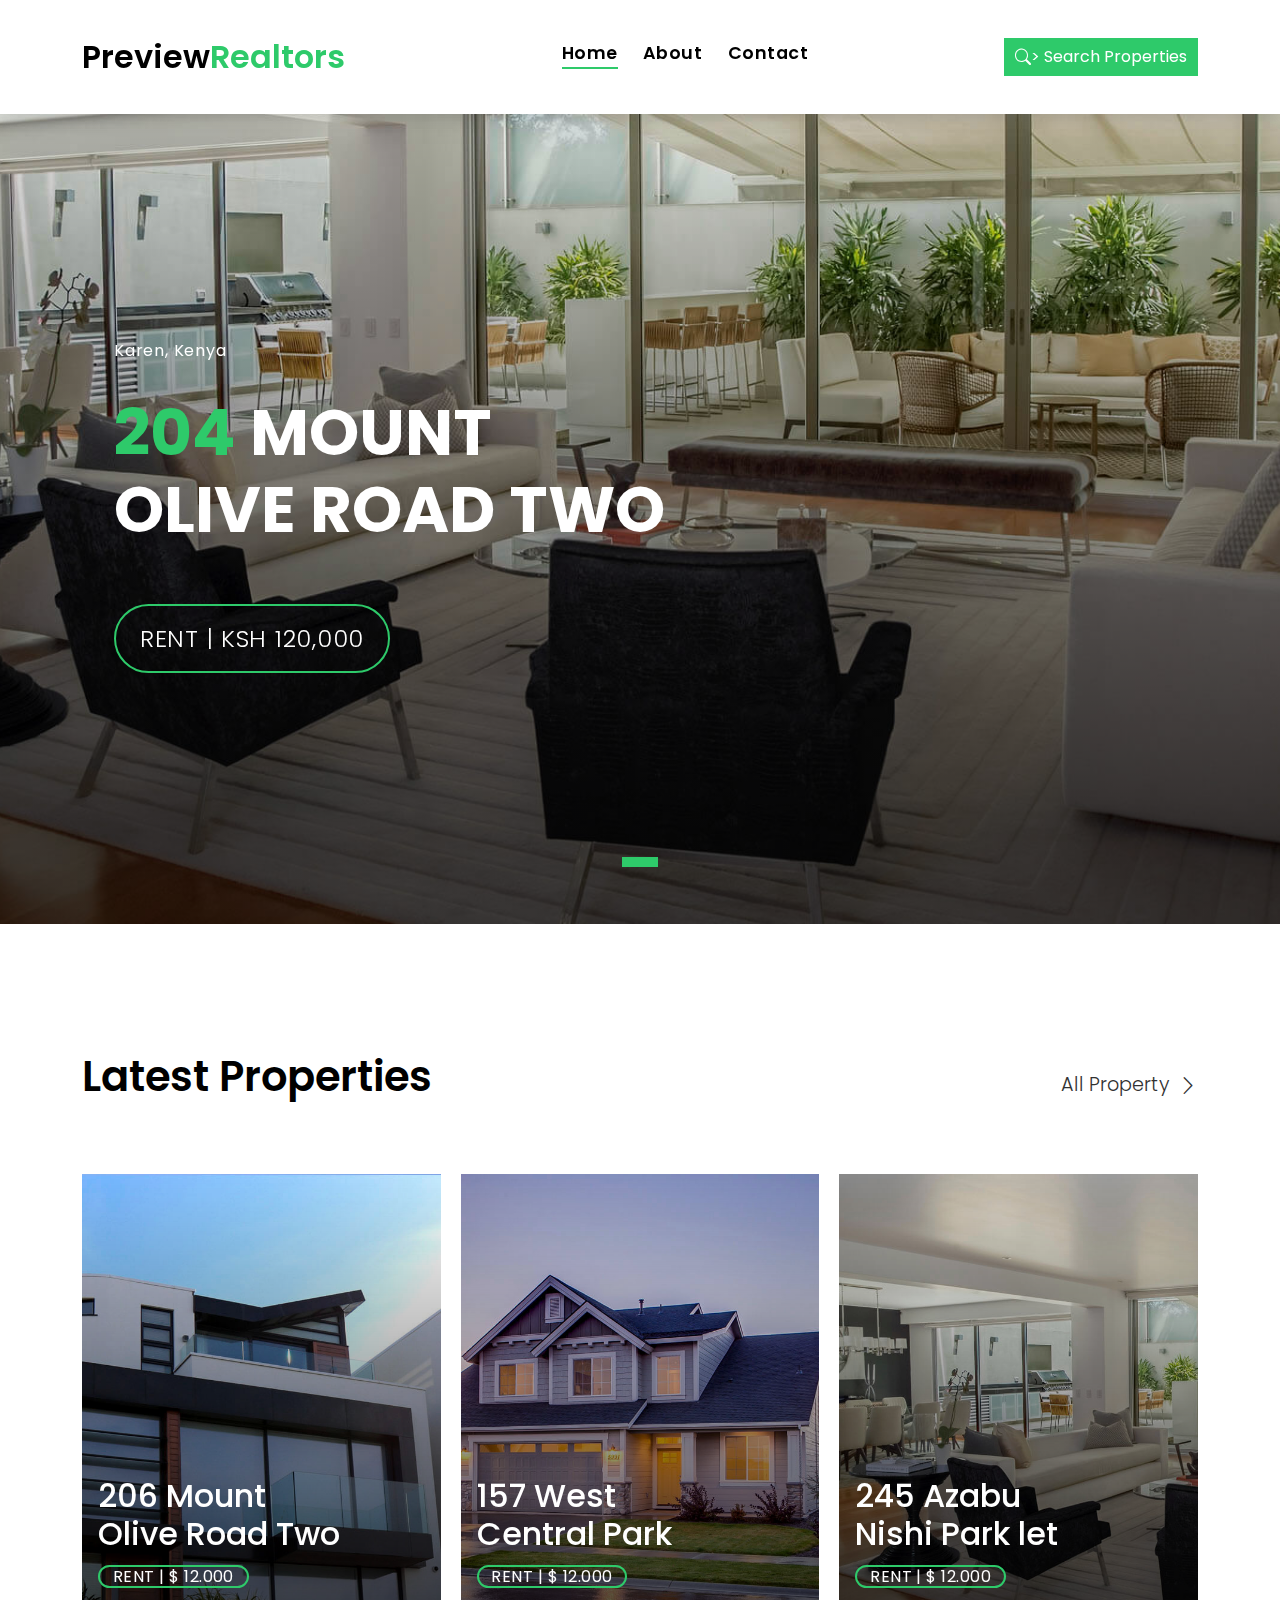
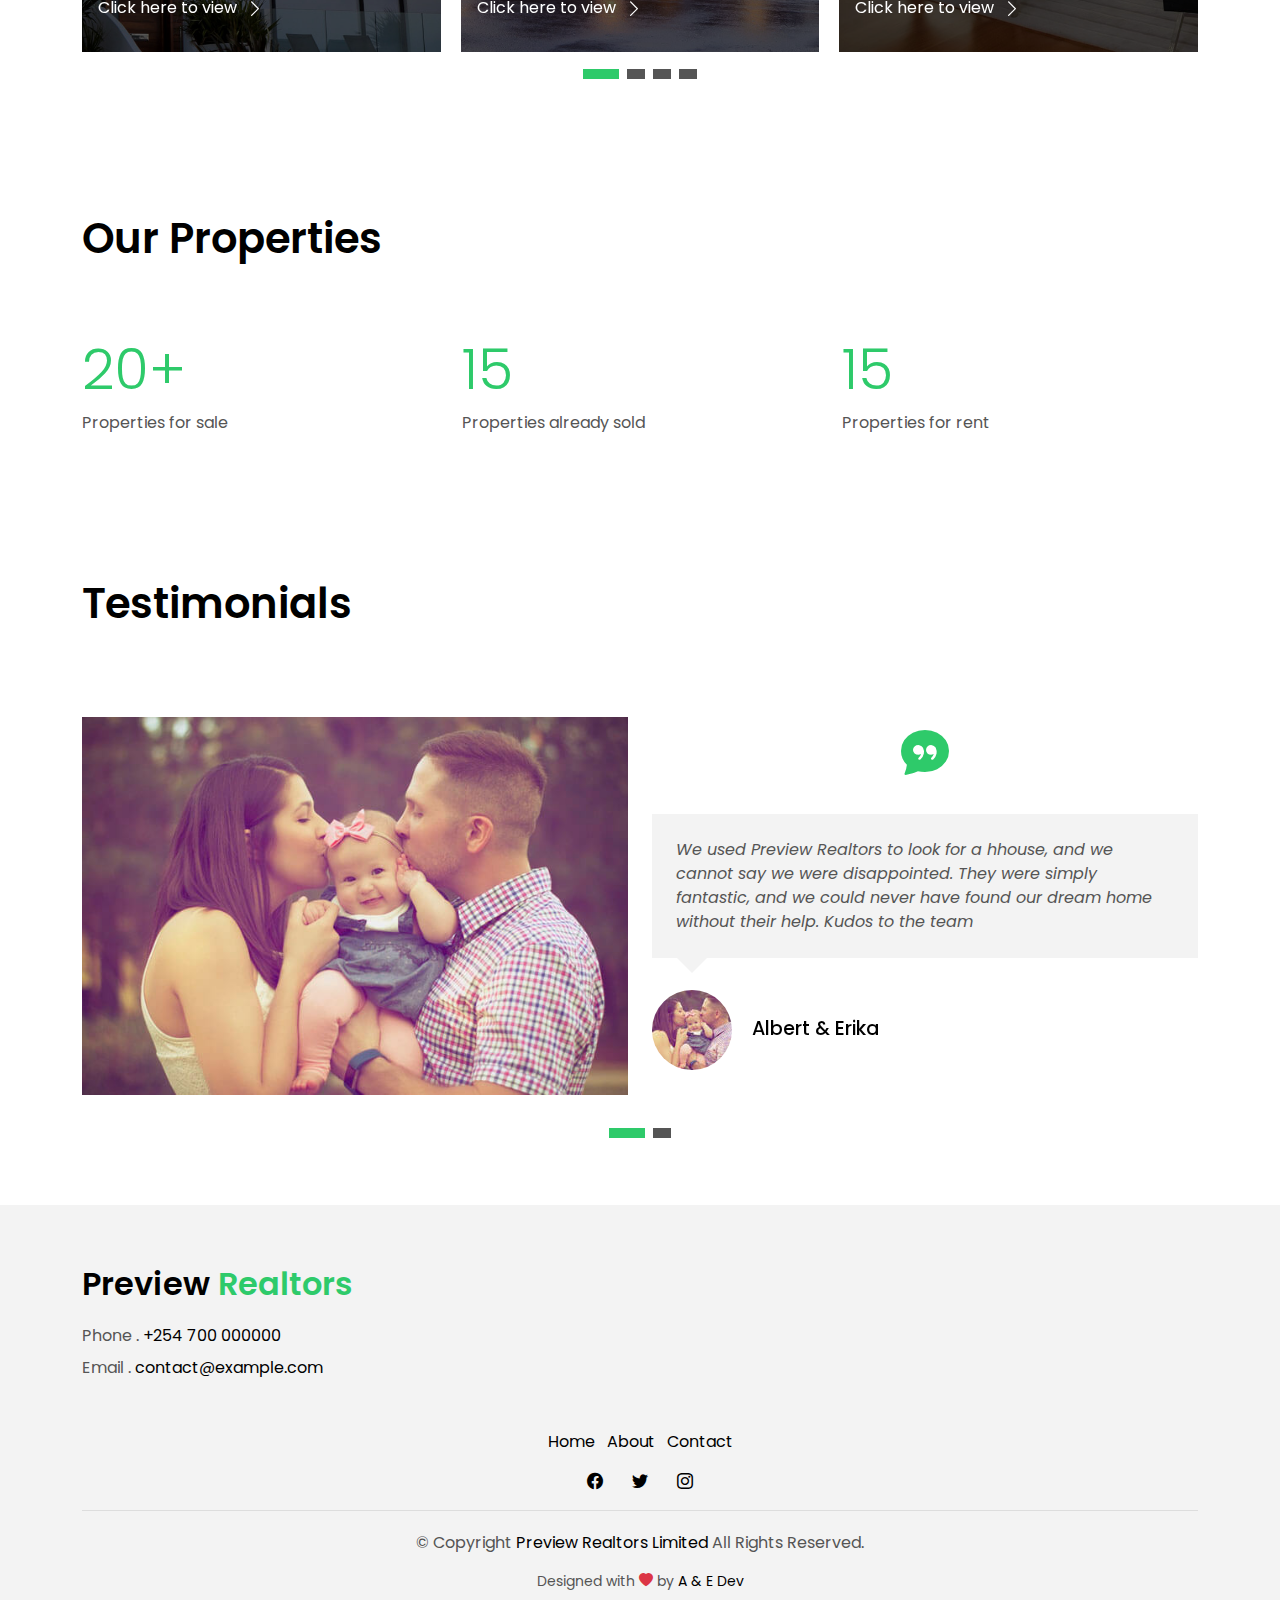
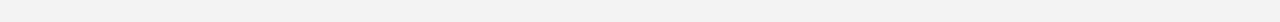
<file: index.html>
<!DOCTYPE html>
<html lang="en">
  <head>
    <meta charset="utf-8" />
    <meta content="width=device-width, initial-scale=1.0" name="viewport" />

    <title>Preview Realtors Limited - Index</title>
    <meta content="" name="description" />
    <meta content="" name="keywords" />

    <!-- Favicons -->
    <link href="assets/img/favicon.png" rel="icon" />
    <link href="assets/img/apple-touch-icon.png" rel="apple-touch-icon" />

    <!-- Google Fonts -->
    <link
      href="https://fonts.googleapis.com/css?family=Poppins:300,400,500,600,700"
      rel="stylesheet"
    />

    <!-- Vendor CSS Files -->
    <link href="assets/vendor/animate.css/animate.min.css" rel="stylesheet" />
    <link
      href="assets/vendor/bootstrap/css/bootstrap.min.css"
      rel="stylesheet"
    />
    <link
      href="assets/vendor/bootstrap-icons/bootstrap-icons.css"
      rel="stylesheet"
    />
    <link href="assets/vendor/swiper/swiper-bundle.min.css" rel="stylesheet" />

    <!-- Template Main CSS File -->
    <link href="assets/css/style.css" rel="stylesheet" />

    <!-- =======================================================
  * Template Name: Preview Realtors - v4.2.0
  * Template URL: https://bootstrapmade.com/real-estate-agency-bootstrap-template/
  * Author: BootstrapMade.com
  * License: https://bootstrapmade.com/license/
  ======================================================== -->
  </head>

  <body>
    <!-- ======= Property Search Section ======= -->
    <div class="click-closed"></div>
    <!--/ Form Search Star /-->
    <div class="box-collapse">
      <div class="title-box-d">
        <h3 class="title-d">Search Property</h3>
      </div>
      <span class="close-box-collapse right-boxed bi bi-x"></span>
      <div class="box-collapse-wrap form">
        <form class="form-a">
          <div class="row">
            <div class="col-md-12 mb-2">
              <div class="form-group">
                <label class="pb-2" for="Type">Keyword</label>
                <input
                  type="text"
                  class="form-control form-control-lg form-control-a"
                  placeholder="Keyword"
                />
              </div>
            </div>
            <div class="col-md-6 mb-2">
              <div class="form-group mt-3">
                <label class="pb-2" for="Type">Type</label>
                <select
                  class="form-control form-select form-control-a"
                  id="Type"
                >
                  <option>All Type</option>
                  <option>For Rent</option>
                  <option>For Sale</option>
                  <option>Open House</option>
                </select>
              </div>
            </div>
            <div class="col-md-6 mb-2">
              <div class="form-group mt-3">
                <label class="pb-2" for="city">Location</label>
                <select
                  class="form-control form-select form-control-a"
                  id="city"
                >
                  <option>All City</option>
                  <option>Karen</option>
                  <option>Muthaiga</option>
                </select>
              </div>
            </div>
            <div class="col-md-6 mb-2">
              <div class="form-group mt-3">
                <label class="pb-2" for="bedrooms">Bedrooms</label>
                <select
                  class="form-control form-select form-control-a"
                  id="bedrooms"
                >
                  <option>Any</option>
                  <option>01</option>
                  <option>02</option>
                  <option>03</option>
                </select>
              </div>
            </div>
            <div class="col-md-6 mb-2">
              <div class="form-group mt-3">
                <label class="pb-2" for="garages">Garages</label>
                <select
                  class="form-control form-select form-control-a"
                  id="garages"
                >
                  <option>Any</option>
                  <option>01</option>
                  <option>02</option>
                  <option>03</option>
                  <option>04</option>
                </select>
              </div>
            </div>
            <div class="col-md-6 mb-2">
              <div class="form-group mt-3">
                <label class="pb-2" for="bathrooms">Bathrooms</label>
                <select
                  class="form-control form-select form-control-a"
                  id="bathrooms"
                >
                  <option>Any</option>
                  <option>01</option>
                  <option>02</option>
                  <option>03</option>
                </select>
              </div>
            </div>
            <div class="col-md-6 mb-2">
              <div class="form-group mt-3">
                <label class="pb-2" for="price">Min Price</label>
                <select
                  class="form-control form-select form-control-a"
                  id="price"
                >
                  <option>Unlimited</option>
                  <option>Ksh 150,000</option>
                  <option>Ksh 200,000</option>
                  <option>Ksh 300,000</option>
                  <option>Ksh 500,000</option>
                </select>
              </div>
            </div>
            <div class="col-md-12">
              <button type="submit" class="btn btn-b">Search Property</button>
            </div>
          </div>
        </form>
      </div>
    </div>
    <!-- End Property Search Section -->>

    <!-- ======= Header/Navbar ======= -->
    <nav class="navbar navbar-default navbar-trans navbar-expand-lg fixed-top">
      <div class="container">
        <button
          class="navbar-toggler collapsed"
          type="button"
          data-bs-toggle="collapse"
          data-bs-target="#navbarDefault"
          aria-controls="navbarDefault"
          aria-expanded="false"
          aria-label="Toggle navigation"
        >
          <span></span>
          <span></span>
          <span></span>
        </button>
        <a class="navbar-brand text-brand" href="index.html"
          >Preview<span class="color-b">Realtors</span></a
        >

        <div
          class="navbar-collapse collapse justify-content-center"
          id="navbarDefault"
        >
          <ul class="navbar-nav">
            <li class="nav-item">
              <a class="nav-link active" href="index.html">Home</a>
            </li>

            <li class="nav-item">
              <a class="nav-link" href="about.html">About</a>
            </li>

            <li class="nav-item">
              <a class="nav-link" href="contact.html">Contact</a>
            </li>
          </ul>
        </div>

        <button
          type="button"
          class="btn btn-b-n navbar-toggle-box navbar-toggle-box-collapse"
          data-bs-toggle="collapse"
          data-bs-target="#navbarTogglerDemo01"
        >
          <i class="bi bi-search"></i> > Search Properties
        </button>
      </div>
    </nav>
    <!-- End Header/Navbar -->

    <!-- ======= Intro Section ======= -->
    <div class="intro intro-carousel swiper-container position-relative">
      <div class="swiper-wrapper">
        <div
          class="swiper-slide carousel-item-a intro-item bg-image"
          style="background-image: url(assets/img/slide-1.jpg)"
        >
          <div class="overlay overlay-a"></div>
          <div class="intro-content display-table">
            <div class="table-cell">
              <div class="container">
                <div class="row">
                  <div class="col-lg-8">
                    <div class="intro-body">
                      <p class="intro-title-top">Karen, Kenya</p>
                      <h1 class="intro-title mb-4">
                        <span class="color-b">204 </span> Mount <br />
                        Olive Road Two
                      </h1>
                      <p class="intro-subtitle intro-price">
                        <a href="/property-single.html"
                          ><span class="price-a">Rent | Ksh 120,000</span></a
                        >
                      </p>
                    </div>
                  </div>
                </div>
              </div>
            </div>
          </div>
        </div>
      </div>
      <div class="swiper-pagination"></div>
    </div>

    <main id="main">
      <!-- ======= Latest Properties Section ======= -->
      <section class="section-property section-t8">
        <div class="container">
          <div class="row">
            <div class="col-md-12">
              <div class="title-wrap d-flex justify-content-between">
                <div class="title-box">
                  <h2 class="title-a">Latest Properties</h2>
                </div>
                <div class="title-link">
                  <a href="property-grid.html"
                    >All Property
                    <span class="bi bi-chevron-right"></span>
                  </a>
                </div>
              </div>
            </div>
          </div>

          <div id="property-carousel" class="swiper-container">
            <div class="swiper-wrapper">
              <div class="carousel-item-b swiper-slide">
                <div class="card-box-a card-shadow">
                  <div class="img-box-a">
                    <img
                      src="assets/img/property-6.jpg"
                      alt=""
                      class="img-a img-fluid"
                    />
                  </div>
                  <div class="card-overlay">
                    <div class="card-overlay-a-content">
                      <div class="card-header-a">
                        <h2 class="card-title-a">
                          <a href="property-single.html"
                            >206 Mount <br />
                            Olive Road Two</a
                          >
                        </h2>
                      </div>
                      <div class="card-body-a">
                        <div class="price-box d-flex">
                          <span class="price-a">rent | $ 12.000</span>
                        </div>
                        <a href="#" class="link-a"
                          >Click here to view
                          <span class="bi bi-chevron-right"></span>
                        </a>
                      </div>
                      <div class="card-footer-a">
                        <ul class="card-info d-flex justify-content-around">
                          <li>
                            <h4 class="card-info-title">Area</h4>
                            <span
                              >340m
                              <sup>2</sup>
                            </span>
                          </li>
                          <li>
                            <h4 class="card-info-title">Beds</h4>
                            <span>2</span>
                          </li>
                          <li>
                            <h4 class="card-info-title">Baths</h4>
                            <span>4</span>
                          </li>
                          <li>
                            <h4 class="card-info-title">Garages</h4>
                            <span>1</span>
                          </li>
                        </ul>
                      </div>
                    </div>
                  </div>
                </div>
              </div>
              <!-- End carousel item -->

              <div class="carousel-item-b swiper-slide">
                <div class="card-box-a card-shadow">
                  <div class="img-box-a">
                    <img
                      src="assets/img/property-3.jpg"
                      alt=""
                      class="img-a img-fluid"
                    />
                  </div>
                  <div class="card-overlay">
                    <div class="card-overlay-a-content">
                      <div class="card-header-a">
                        <h2 class="card-title-a">
                          <a href="property-single.html"
                            >157 West <br />
                            Central Park</a
                          >
                        </h2>
                      </div>
                      <div class="card-body-a">
                        <div class="price-box d-flex">
                          <span class="price-a">rent | $ 12.000</span>
                        </div>
                        <a href="property-single.html" class="link-a"
                          >Click here to view
                          <span class="bi bi-chevron-right"></span>
                        </a>
                      </div>
                      <div class="card-footer-a">
                        <ul class="card-info d-flex justify-content-around">
                          <li>
                            <h4 class="card-info-title">Area</h4>
                            <span
                              >340m
                              <sup>2</sup>
                            </span>
                          </li>
                          <li>
                            <h4 class="card-info-title">Beds</h4>
                            <span>2</span>
                          </li>
                          <li>
                            <h4 class="card-info-title">Baths</h4>
                            <span>4</span>
                          </li>
                          <li>
                            <h4 class="card-info-title">Garages</h4>
                            <span>1</span>
                          </li>
                        </ul>
                      </div>
                    </div>
                  </div>
                </div>
              </div>
              <!-- End carousel item -->

              <div class="carousel-item-b swiper-slide">
                <div class="card-box-a card-shadow">
                  <div class="img-box-a">
                    <img
                      src="assets/img/property-7.jpg"
                      alt=""
                      class="img-a img-fluid"
                    />
                  </div>
                  <div class="card-overlay">
                    <div class="card-overlay-a-content">
                      <div class="card-header-a">
                        <h2 class="card-title-a">
                          <a href="property-single.html"
                            >245 Azabu <br />
                            Nishi Park let</a
                          >
                        </h2>
                      </div>
                      <div class="card-body-a">
                        <div class="price-box d-flex">
                          <span class="price-a">rent | $ 12.000</span>
                        </div>
                        <a href="property-single.html" class="link-a"
                          >Click here to view
                          <span class="bi bi-chevron-right"></span>
                        </a>
                      </div>
                      <div class="card-footer-a">
                        <ul class="card-info d-flex justify-content-around">
                          <li>
                            <h4 class="card-info-title">Area</h4>
                            <span
                              >340m
                              <sup>2</sup>
                            </span>
                          </li>
                          <li>
                            <h4 class="card-info-title">Beds</h4>
                            <span>2</span>
                          </li>
                          <li>
                            <h4 class="card-info-title">Baths</h4>
                            <span>4</span>
                          </li>
                          <li>
                            <h4 class="card-info-title">Garages</h4>
                            <span>1</span>
                          </li>
                        </ul>
                      </div>
                    </div>
                  </div>
                </div>
              </div>
              <!-- End carousel item -->

              <div class="carousel-item-b swiper-slide">
                <div class="card-box-a card-shadow">
                  <div class="img-box-a">
                    <img
                      src="assets/img/property-10.jpg"
                      alt=""
                      class="img-a img-fluid"
                    />
                  </div>
                  <div class="card-overlay">
                    <div class="card-overlay-a-content">
                      <div class="card-header-a">
                        <h2 class="card-title-a">
                          <a href="property-single.html"
                            >204 Montal <br />
                            South Bela Two</a
                          >
                        </h2>
                      </div>
                      <div class="card-body-a">
                        <div class="price-box d-flex">
                          <span class="price-a">rent | $ 12.000</span>
                        </div>
                        <a href="property-single.html" class="link-a"
                          >Click here to view
                          <span class="bi bi-chevron-right"></span>
                        </a>
                      </div>
                      <div class="card-footer-a">
                        <ul class="card-info d-flex justify-content-around">
                          <li>
                            <h4 class="card-info-title">Area</h4>
                            <span
                              >340m
                              <sup>2</sup>
                            </span>
                          </li>
                          <li>
                            <h4 class="card-info-title">Beds</h4>
                            <span>2</span>
                          </li>
                          <li>
                            <h4 class="card-info-title">Baths</h4>
                            <span>4</span>
                          </li>
                          <li>
                            <h4 class="card-info-title">Garages</h4>
                            <span>1</span>
                          </li>
                        </ul>
                      </div>
                    </div>
                  </div>
                </div>
              </div>
              <!-- End carousel item -->
            </div>
          </div>
          <div class="propery-carousel-pagination carousel-pagination"></div>
        </div>
      </section>
      <!-- End Latest Properties Section -->
      <section class="section-agents section-t8">
        <div class="container">
          <div class="row">
            <div class="col-md-12">
              <div class="title-wrap d-flex justify-content-between">
                <div class="title-box">
                  <h2 class="title-a">Our Properties</h2>
                </div>
              </div>
            </div>
          </div>
          <div class="row">
            <div class="col-xl-4 col-md-4">
              <div class="single_counter">
                <h3 class="display-4"><span class="color-b">20+</span></h3>
                <p>Properties for sale</p>
              </div>
            </div>
            <div class="col-xl-4 col-md-4">
              <div class="single_counter">
                <h3 class="display-4"><span class="color-b">15</span></h3>
                <p>Properties already sold</p>
              </div>
            </div>
            <div class="col-xl-4 col-md-4">
              <div class="single_counter">
                <h3 class="display-4"><span class="color-b">15</span></h3>
                <p>Properties for rent</p>
              </div>
            </div>
          </div>
        </div>
      </section>

      <!-- ======= Testimonials Section ======= -->
      <section class="section-testimonials section-t8 nav-arrow-a">
        <div class="container">
          <div class="row">
            <div class="col-md-12">
              <div class="title-wrap d-flex justify-content-between">
                <div class="title-box">
                  <h2 class="title-a">Testimonials</h2>
                </div>
              </div>
            </div>
          </div>

          <div id="testimonial-carousel" class="swiper-container">
            <div class="swiper-wrapper">
              <div class="carousel-item-a swiper-slide">
                <div class="testimonials-box">
                  <div class="row">
                    <div class="col-sm-12 col-md-6">
                      <div class="testimonial-img">
                        <img
                          src="assets/img/testimonial-1.jpg"
                          alt=""
                          class="img-fluid"
                        />
                      </div>
                    </div>
                    <div class="col-sm-12 col-md-6">
                      <div class="testimonial-ico">
                        <i class="bi bi-chat-quote-fill"></i>
                      </div>
                      <div class="testimonials-content">
                        <p class="testimonial-text">
                          We used Preview Realtors to look for a hhouse, and we cannot say we were
                          disappointed. They were simply fantastic, and we could never have found our
                          dream home without their help. Kudos to the team
                        </p>
                      </div>
                      <div class="testimonial-author-box">
                        <img
                          src="assets/img/mini-testimonial-1.jpg"
                          alt=""
                          class="testimonial-avatar"
                        />
                        <h5 class="testimonial-author">Albert & Erika</h5>
                      </div>
                    </div>
                  </div>
                </div>
              </div>
              <!-- End carousel item -->

              <div class="carousel-item-a swiper-slide">
                <div class="testimonials-box">
                  <div class="row">
                    <div class="col-sm-12 col-md-6">
                      <div class="testimonial-img">
                        <img
                          src="assets/img/testimonial-2.jpg"
                          alt=""
                          class="img-fluid"
                        />
                      </div>
                    </div>
                    <div class="col-sm-12 col-md-6">
                      <div class="testimonial-ico">
                        <i class="bi bi-chat-quote-fill"></i>
                      </div>
                      <div class="testimonials-content">
                        <p class="testimonial-text">
                          We used Preview Realtors to look for a hhouse, and we cannot say we were
                          disappointed. They were simply fantastic, and we could never have found our
                          dream home without their help. Kudos to the team.
                        </p>
                      </div>
                      <div class="testimonial-author-box">
                        <img
                          src="assets/img/mini-testimonial-2.jpg"
                          alt=""
                          class="testimonial-avatar"
                        />
                        <h5 class="testimonial-author">Pablo & Emma</h5>
                      </div>
                    </div>
                  </div>
                </div>
              </div>
              <!-- End carousel item -->
            </div>
          </div>
          <div
            class="testimonial-carousel-pagination carousel-pagination"
          ></div>
        </div>
      </section>
      <!-- End Testimonials Section -->
    </main>
    <!-- End #main -->

    <!-- ======= Footer ======= -->
    <section class="section-footer">
      <div class="container">
        <div class="row">
          <div class="col-sm-12 col-md-4">
            <div class="widget-a">
              <div class="w-header-a">
                <h3 class="w-title-a text-brand">Preview <span class="color-b">Realtors</span></h3>
              </div>
              <div class="w-footer-a">
                <ul class="list-unstyled">
                  <li class="color-a">
                    <span class="color-text-a">Phone .</span>
                    +254 700 000000
                  </li>
                  <li class="color-a">
                    <span class="color-text-a">Email .</span> contact@example.com
                  </li>
                </ul>
              </div>
            </div>
          </div>
        </div>
      </div>
    </section>
    <footer>
      <div class="container">
        <div class="row">
          <div class="col-md-12">
            <nav class="nav-footer">
              <ul class="list-inline">
                <li class="list-inline-item">
                  <a href="#">Home</a>
                </li>
                <li class="list-inline-item">
                  <a href="#">About</a>
                </li>
                <li class="list-inline-item">
                  <a href="#">Contact</a>
                </li>
              </ul>
            </nav>
            <div class="socials-a">
              <ul class="list-inline">
                <li class="list-inline-item">
                  <a href="#">
                    <i class="bi bi-facebook" aria-hidden="true"></i>
                  </a>
                </li>
                <li class="list-inline-item">
                  <a href="#">
                    <i class="bi bi-twitter" aria-hidden="true"></i>
                  </a>
                </li>
                <li class="list-inline-item">
                  <a href="#">
                    <i class="bi bi-instagram" aria-hidden="true"></i>
                  </a>
                </li>
              </ul>
            </div>
            <div class="copyright-footer">
              <p class="copyright color-text-a">
                &copy; Copyright
                <span class="color-a">Preview Realtors Limited</span> All Rights Reserved.
              </p>
            </div>
            <div class="credits">
              <!--
            All the links in the footer should remain intact.
            You can delete the links only if you purchased the pro version.
            Licensing information: https://bootstrapmade.com/license/
            Purchase the pro version with working PHP/AJAX contact form: https://bootstrapmade.com/buy/?theme=Preview Realtors
          -->
              <!-- Designed by <a href="https://bootstrapmade.com/">BootstrapMade</a> -->
              Designed with <i class="bi bi-heart-fill text-danger"></i> by <a href="#">A & E Dev</a>
            </div>
          </div>
        </div>
      </div>
    </footer>
    <!-- End  Footer -->

    <div id="preloader"></div>
    <a
      href="#"
      class="back-to-top d-flex align-items-center justify-content-center"
      ><i class="bi bi-arrow-up-short"></i
    ></a>

    <!-- Vendor JS Files -->
    <script src="assets/vendor/bootstrap/js/bootstrap.bundle.min.js"></script>
    <script src="assets/vendor/php-email-form/validate.js"></script>
    <script src="assets/vendor/swiper/swiper-bundle.min.js"></script>

    <!-- Template Main JS File -->
    <script src="assets/js/main.js"></script>
  </body>
</html>
</file>
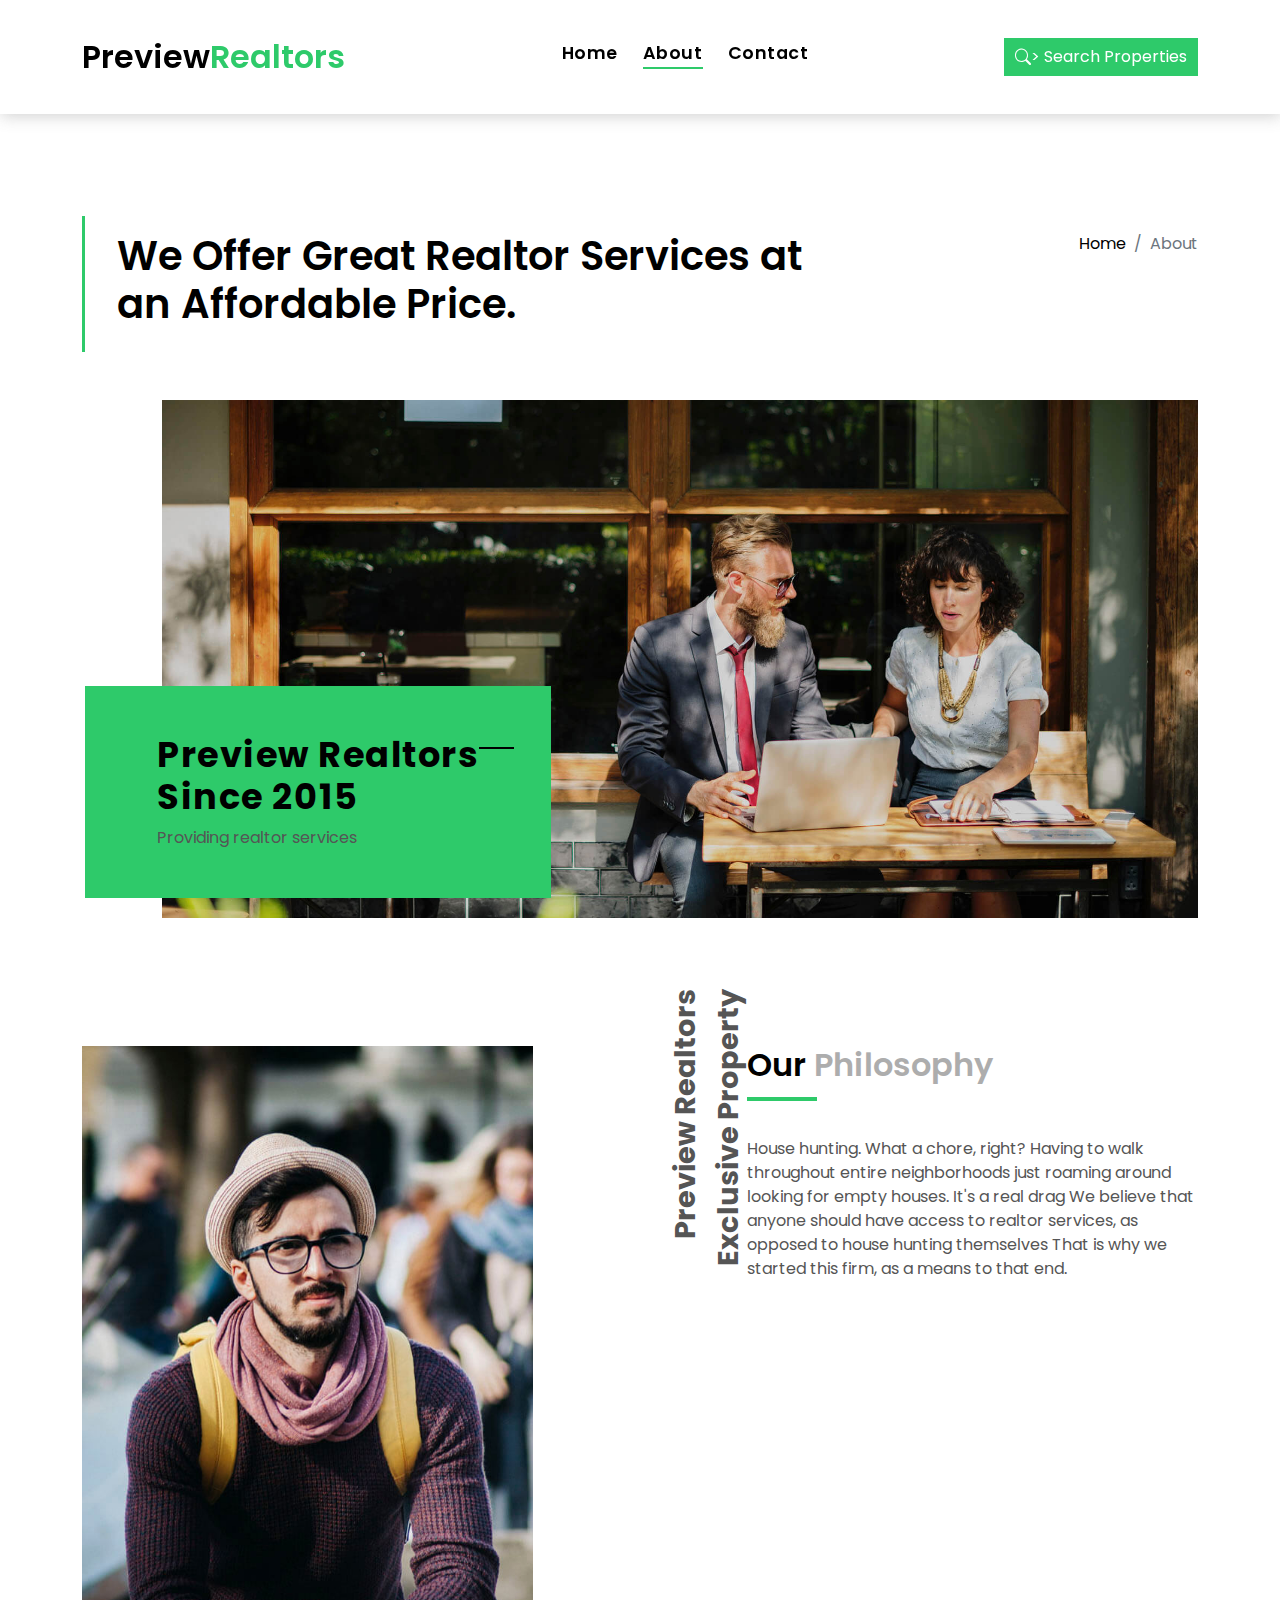
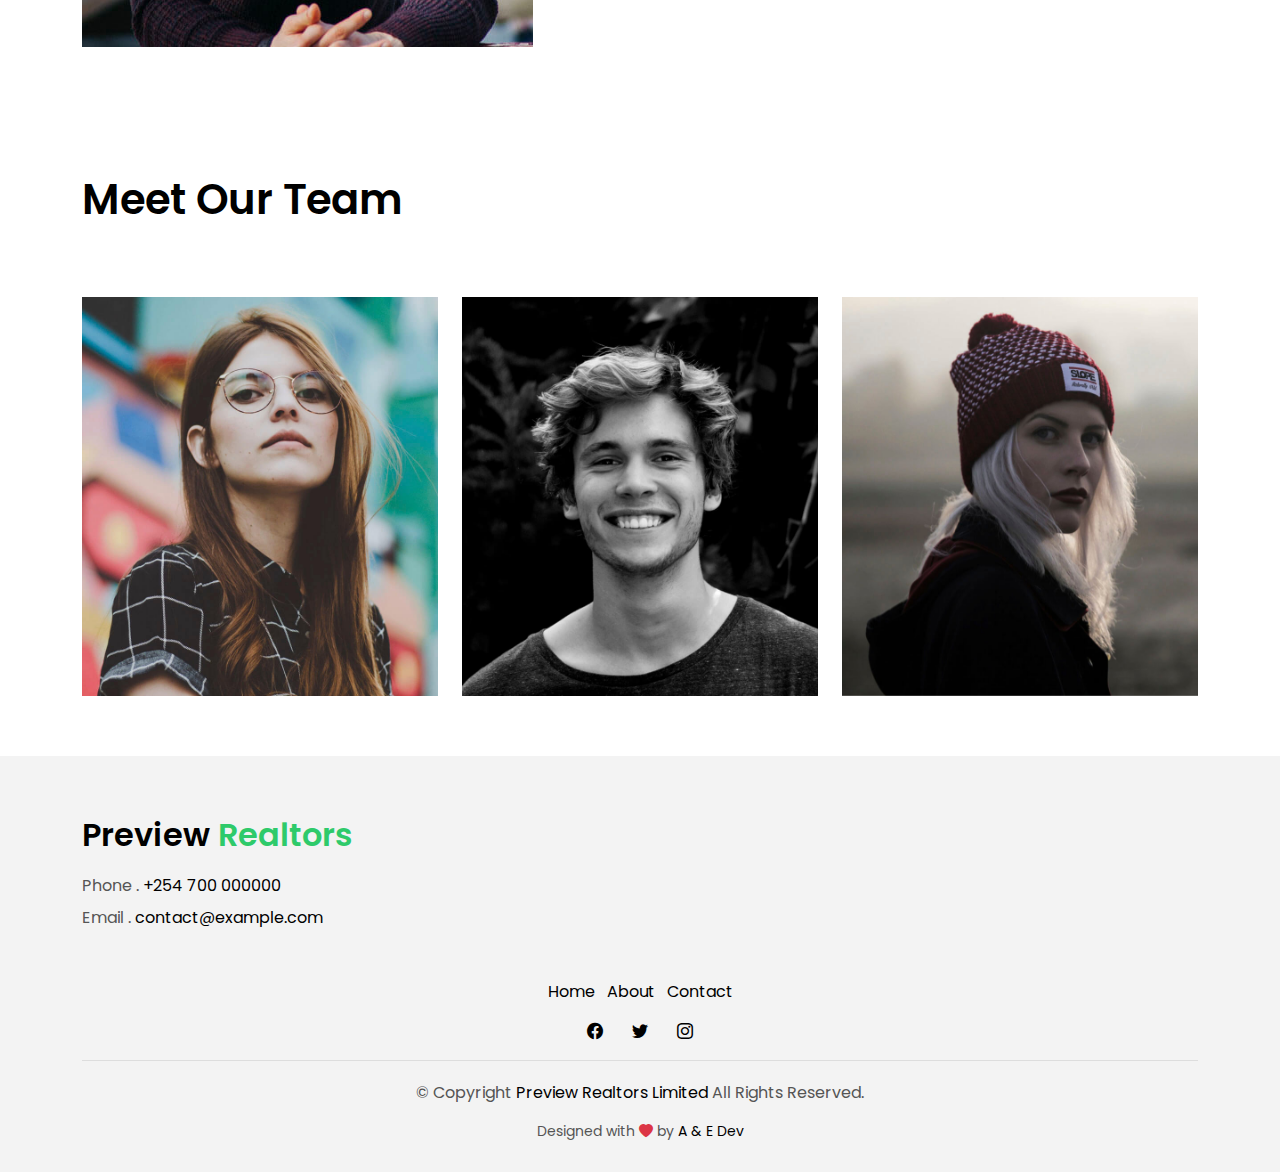
<file: about.html>
<!DOCTYPE html>
<html lang="en">

<head>
  <meta charset="utf-8">
  <meta content="width=device-width, initial-scale=1.0" name="viewport">

  <title>Preview Realtors Limited - About</title>
  <meta content="" name="description">
  <meta content="" name="keywords">

  <!-- Favicons -->
  <link href="assets/img/favicon.png" rel="icon">
  <link href="assets/img/apple-touch-icon.png" rel="apple-touch-icon">

  <!-- Google Fonts -->
  <link href="https://fonts.googleapis.com/css?family=Poppins:300,400,500,600,700" rel="stylesheet">

  <!-- Vendor CSS Files -->
  <link href="assets/vendor/animate.css/animate.min.css" rel="stylesheet">
  <link href="assets/vendor/bootstrap/css/bootstrap.min.css" rel="stylesheet">
  <link href="assets/vendor/bootstrap-icons/bootstrap-icons.css" rel="stylesheet">
  <link href="assets/vendor/swiper/swiper-bundle.min.css" rel="stylesheet">

  <!-- Template Main CSS File -->
  <link href="assets/css/style.css" rel="stylesheet">

  <!-- =======================================================
  * Template Name: Preview Realtors - v4.2.0
  * Template URL: https://bootstrapmade.com/real-estate-agency-bootstrap-template/
  * Author: BootstrapMade.com
  * License: https://bootstrapmade.com/license/
  ======================================================== -->
</head>

<body>

  <!-- ======= Property Search Section ======= -->
  <div class="click-closed"></div>
  <!--/ Form Search Star /-->
  <div class="box-collapse">
    <div class="title-box-d">
      <h3 class="title-d">Search Property</h3>
    </div>
    <span class="close-box-collapse right-boxed bi bi-x"></span>
    <div class="box-collapse-wrap form">
      <form class="form-a">
        <div class="row">
          <div class="col-md-12 mb-2">
            <div class="form-group">
              <label class="pb-2" for="Type">Keyword</label>
              <input
                type="text"
                class="form-control form-control-lg form-control-a"
                placeholder="Keyword"
              />
            </div>
          </div>
          <div class="col-md-6 mb-2">
            <div class="form-group mt-3">
              <label class="pb-2" for="Type">Type</label>
              <select
                class="form-control form-select form-control-a"
                id="Type"
              >
                <option>All Type</option>
                <option>For Rent</option>
                <option>For Sale</option>
                <option>Open House</option>
              </select>
            </div>
          </div>
          <div class="col-md-6 mb-2">
            <div class="form-group mt-3">
              <label class="pb-2" for="city">Location</label>
              <select
                class="form-control form-select form-control-a"
                id="city"
              >
                <option>All City</option>
                <option>Karen</option>
                <option>Muthaiga</option>
              </select>
            </div>
          </div>
          <div class="col-md-6 mb-2">
            <div class="form-group mt-3">
              <label class="pb-2" for="bedrooms">Bedrooms</label>
              <select
                class="form-control form-select form-control-a"
                id="bedrooms"
              >
                <option>Any</option>
                <option>01</option>
                <option>02</option>
                <option>03</option>
              </select>
            </div>
          </div>
          <div class="col-md-6 mb-2">
            <div class="form-group mt-3">
              <label class="pb-2" for="garages">Garages</label>
              <select
                class="form-control form-select form-control-a"
                id="garages"
              >
                <option>Any</option>
                <option>01</option>
                <option>02</option>
                <option>03</option>
                <option>04</option>
              </select>
            </div>
          </div>
          <div class="col-md-6 mb-2">
            <div class="form-group mt-3">
              <label class="pb-2" for="bathrooms">Bathrooms</label>
              <select
                class="form-control form-select form-control-a"
                id="bathrooms"
              >
                <option>Any</option>
                <option>01</option>
                <option>02</option>
                <option>03</option>
              </select>
            </div>
          </div>
          <div class="col-md-6 mb-2">
            <div class="form-group mt-3">
              <label class="pb-2" for="price">Min Price</label>
              <select
                class="form-control form-select form-control-a"
                id="price"
              >
                <option>Unlimited</option>
                <option>Ksh 150,000</option>
                <option>Ksh 200,000</option>
                <option>Ksh 300,000</option>
                <option>Ksh 500,000</option>
              </select>
            </div>
          </div>
          <div class="col-md-12">
            <button type="submit" class="btn btn-b">Search Property</button>
          </div>
        </div>
      </form>
    </div>
  </div>
  <!-- End Property Search Section -->>

  <!-- ======= Header/Navbar ======= -->
  <nav class="navbar navbar-default navbar-trans navbar-expand-lg fixed-top">
    <div class="container">
      <button
        class="navbar-toggler collapsed"
        type="button"
        data-bs-toggle="collapse"
        data-bs-target="#navbarDefault"
        aria-controls="navbarDefault"
        aria-expanded="false"
        aria-label="Toggle navigation"
      >
        <span></span>
        <span></span>
        <span></span>
      </button>
      <a class="navbar-brand text-brand" href="index.html"
        >Preview<span class="color-b">Realtors</span></a
      >

      <div
        class="navbar-collapse collapse justify-content-center"
        id="navbarDefault"
      >
        <ul class="navbar-nav">
          <li class="nav-item">
            <a class="nav-link" href="index.html">Home</a>
          </li>

          <li class="nav-item">
            <a class="nav-link active" href="about.html">About</a>
          </li>

          <li class="nav-item">
            <a class="nav-link" href="contact.html">Contact</a>
          </li>
        </ul>
      </div>

      <button
        type="button"
        class="btn btn-b-n navbar-toggle-box navbar-toggle-box-collapse"
        data-bs-toggle="collapse"
        data-bs-target="#navbarTogglerDemo01"
      >
        <i class="bi bi-search"></i> > Search Properties
      </button>
    </div>
  </nav>
  <!-- End Header/Navbar -->

  <main id="main">

    <!-- ======= Intro Single ======= -->
    <section class="intro-single">
      <div class="container">
        <div class="row">
          <div class="col-md-12 col-lg-8">
            <div class="title-single-box">
              <h1 class="title-single">We Offer Great Realtor Services at an Affordable Price.</h1>
            </div>
          </div>
          <div class="col-md-12 col-lg-4">
            <nav aria-label="breadcrumb" class="breadcrumb-box d-flex justify-content-lg-end">
              <ol class="breadcrumb">
                <li class="breadcrumb-item">
                  <a href="#">Home</a>
                </li>
                <li class="breadcrumb-item active" aria-current="page">
                  About
                </li>
              </ol>
            </nav>
          </div>
        </div>
      </div>
    </section><!-- End Intro Single-->

    <!-- ======= About Section ======= -->
    <section class="section-about">
      <div class="container">
        <div class="row">
          <div class="col-sm-12 position-relative">
            <div class="about-img-box">
              <img src="assets/img/slide-about-1.jpg" alt="" class="img-fluid">
            </div>
            <div class="sinse-box">
              <h3 class="sinse-title">Preview Realtors
                <span></span>
                <br> Since 2015
              </h3>
              <p>Providing realtor services</p>
            </div>
          </div>
          <div class="col-md-12 section-t8 position-relative">
            <div class="row">
              <div class="col-md-6 col-lg-5">
                <img src="assets/img/about-2.jpg" alt="" class="img-fluid">
              </div>
              <div class="col-lg-2  d-none d-lg-block position-relative">
                <div class="title-vertical d-flex justify-content-start">
                  <span>Preview Realtors Exclusive Property</span>
                </div>
              </div>
              <div class="col-md-6 col-lg-5 section-md-t3">
                <div class="title-box-d">
                  <h3 class="title-d">Our
                    <span class="color-d">Philosophy</span>
                  </h3>
                </div>
                <p class="color-text-a">
                  House hunting. What a chore, right? Having to walk throughout entire neighborhoods just roaming around looking
                  for empty houses. It's a real drag
                  We believe that anyone should have access to realtor services, as opposed to house hunting themselves
                  That is why we started this firm, as a means to that end.
                </p>
              </div>
            </div>
          </div>
        </div>
      </div>
    </section>

    <!-- =======Team Section ======= -->
    <section class="section-agents section-t8">
      <div class="container">
        <div class="row">
          <div class="col-md-12">
            <div class="title-wrap d-flex justify-content-between">
              <div class="title-box">
                <h2 class="title-a">Meet Our Team</h2>
              </div>
            </div>
          </div>
        </div>
        <div class="row">
          <div class="col-md-4">
            <div class="card-box-d">
              <div class="card-img-d">
                <img src="assets/img/agent-7.jpg" alt="" class="img-d img-fluid">
              </div>
              <div class="card-overlay card-overlay-hover">
                <div class="card-header-d">
                  <div class="card-title-d align-self-center">
                    <h3 class="title-d">
                      <a href="#" class="link-two">Margaret Sotillo
                        <br> Escala</a>
                    </h3>
                  </div>
                </div>
                <div class="card-body-d">
                  <p class="content-d color-text-a">
                    Sed porttitor lectus nibh, Cras ultricies ligula sed magna dictum porta two.
                  </p>
                  <div class="info-agents color-a">
                    <p>
                      <strong>Phone: </strong> +54 356 945234
                    </p>
                    <p>
                      <strong>Email: </strong> agents@example.com
                    </p>
                  </div>
                </div>
                <div class="card-footer-d">
                  <div class="socials-footer d-flex justify-content-center">
                    <ul class="list-inline">
                      <li class="list-inline-item">
                        <a href="#" class="link-one">
                          <i class="bi bi-facebook" aria-hidden="true"></i>
                        </a>
                      </li>
                      <li class="list-inline-item">
                        <a href="#" class="link-one">
                          <i class="bi bi-twitter" aria-hidden="true"></i>
                        </a>
                      </li>
                      <li class="list-inline-item">
                        <a href="#" class="link-one">
                          <i class="bi bi-instagram" aria-hidden="true"></i>
                        </a>
                      </li>
                      <li class="list-inline-item">
                        <a href="#" class="link-one">
                          <i class="bi bi-linkedin" aria-hidden="true"></i>
                        </a>
                      </li>
                    </ul>
                  </div>
                </div>
              </div>
            </div>
          </div>
          <div class="col-md-4">
            <div class="card-box-d">
              <div class="card-img-d">
                <img src="assets/img/agent-6.jpg" alt="" class="img-d img-fluid">
              </div>
              <div class="card-overlay card-overlay-hover">
                <div class="card-header-d">
                  <div class="card-title-d align-self-center">
                    <h3 class="title-d">
                      <a href="#" class="link-two">Stiven Spilver
                        <br> Darw</a>
                    </h3>
                  </div>
                </div>
                <div class="card-body-d">
                  <p class="content-d color-text-a">
                    Sed porttitor lectus nibh, Cras ultricies ligula sed magna dictum porta two.
                  </p>
                  <div class="info-agents color-a">
                    <p>
                      <strong>Phone: </strong> +54 356 945234
                    </p>
                    <p>
                      <strong>Email: </strong> agents@example.com
                    </p>
                  </div>
                </div>
                <div class="card-footer-d">
                  <div class="socials-footer d-flex justify-content-center">
                    <ul class="list-inline">
                      <li class="list-inline-item">
                        <a href="#" class="link-one">
                          <i class="bi bi-facebook" aria-hidden="true"></i>
                        </a>
                      </li>
                      <li class="list-inline-item">
                        <a href="#" class="link-one">
                          <i class="bi bi-twitter" aria-hidden="true"></i>
                        </a>
                      </li>
                      <li class="list-inline-item">
                        <a href="#" class="link-one">
                          <i class="bi bi-instagram" aria-hidden="true"></i>
                        </a>
                      </li>
                      <li class="list-inline-item">
                        <a href="#" class="link-one">
                          <i class="bi bi-linkedin" aria-hidden="true"></i>
                        </a>
                      </li>
                      <li class="list-inline-item">
                        <a href="#" class="link-one">
                          <i class="bi bi-dribbble" aria-hidden="true"></i>
                        </a>
                      </li>
                    </ul>
                  </div>
                </div>
              </div>
            </div>
          </div>
          <div class="col-md-4">
            <div class="card-box-d">
              <div class="card-img-d">
                <img src="assets/img/agent-5.jpg" alt="" class="img-d img-fluid">
              </div>
              <div class="card-overlay card-overlay-hover">
                <div class="card-header-d">
                  <div class="card-title-d align-self-center">
                    <h3 class="title-d">
                      <a href="#" class="link-two">Emma Toledo
                        <br> Cascada</a>
                    </h3>
                  </div>
                </div>
                <div class="card-body-d">
                  <p class="content-d color-text-a">
                    Sed porttitor lectus nibh, Cras ultricies ligula sed magna dictum porta two.
                  </p>
                  <div class="info-agents color-a">
                    <p>
                      <strong>Phone: </strong> +54 356 945234
                    </p>
                    <p>
                      <strong>Email: </strong> agents@example.com
                    </p>
                  </div>
                </div>
                <div class="card-footer-d">
                  <div class="socials-footer d-flex justify-content-center">
                    <ul class="list-inline">
                      <li class="list-inline-item">
                        <a href="#" class="link-one">
                          <i class="bi bi-facebook" aria-hidden="true"></i>
                        </a>
                      </li>
                      <li class="list-inline-item">
                        <a href="#" class="link-one">
                          <i class="bi bi-twitter" aria-hidden="true"></i>
                        </a>
                      </li>
                      <li class="list-inline-item">
                        <a href="#" class="link-one">
                          <i class="bi bi-instagram" aria-hidden="true"></i>
                        </a>
                      </li>
                      <li class="list-inline-item">
                        <a href="#" class="link-one">
                          <i class="bi bi-linkedin" aria-hidden="true"></i>
                        </a>
                      </li>
                      <li class="list-inline-item">
                        <a href="#" class="link-one">
                          <i class="bi bi-dribbble" aria-hidden="true"></i>
                        </a>
                      </li>
                    </ul>
                  </div>
                </div>
              </div>
            </div>
          </div>
        </div>
      </div>
    </section><!-- End About Section-->

  </main><!-- End #main -->

  <!-- ======= Footer ======= -->
  <section class="section-footer">
    <div class="container">
      <div class="row">
        <div class="col-sm-12 col-md-4">
          <div class="widget-a">
            <div class="w-header-a">
              <h3 class="w-title-a text-brand">Preview <span class="color-b">Realtors</span></h3>
            </div>
            <div class="w-footer-a">
              <ul class="list-unstyled">
                <li class="color-a">
                  <span class="color-text-a">Phone .</span>
                  +254 700 000000
                </li>
                <li class="color-a">
                  <span class="color-text-a">Email .</span> contact@example.com
                </li>
              </ul>
            </div>
          </div>
        </div>
      </div>
    </div>
  </section>
  <footer>
    <div class="container">
      <div class="row">
        <div class="col-md-12">
          <nav class="nav-footer">
            <ul class="list-inline">
              <li class="list-inline-item">
                <a href="#">Home</a>
              </li>
              <li class="list-inline-item">
                <a href="#">About</a>
              </li>
              <li class="list-inline-item">
                <a href="#">Contact</a>
              </li>
            </ul>
          </nav>
          <div class="socials-a">
            <ul class="list-inline">
              <li class="list-inline-item">
                <a href="#">
                  <i class="bi bi-facebook" aria-hidden="true"></i>
                </a>
              </li>
              <li class="list-inline-item">
                <a href="#">
                  <i class="bi bi-twitter" aria-hidden="true"></i>
                </a>
              </li>
              <li class="list-inline-item">
                <a href="#">
                  <i class="bi bi-instagram" aria-hidden="true"></i>
                </a>
              </li>
            </ul>
          </div>
          <div class="copyright-footer">
            <p class="copyright color-text-a">
              &copy; Copyright
              <span class="color-a">Preview Realtors Limited</span> All Rights Reserved.
            </p>
          </div>
          <div class="credits">
            <!--
          All the links in the footer should remain intact.
          You can delete the links only if you purchased the pro version.
          Licensing information: https://bootstrapmade.com/license/
          Purchase the pro version with working PHP/AJAX contact form: https://bootstrapmade.com/buy/?theme=Preview Realtors
        -->
            <!-- Designed by <a href="https://bootstrapmade.com/">BootstrapMade</a> -->
            Designed with <i class="bi bi-heart-fill text-danger"></i> by <a href="#">A & E Dev</a>
          </div>
        </div>
      </div>
    </div>
  </footer>
  <!-- End  Footer -->

  <div id="preloader"></div>
  <a href="#" class="back-to-top d-flex align-items-center justify-content-center"><i class="bi bi-arrow-up-short"></i></a>

  <!-- Vendor JS Files -->
  <script src="assets/vendor/bootstrap/js/bootstrap.bundle.min.js"></script>
  <script src="assets/vendor/php-email-form/validate.js"></script>
  <script src="assets/vendor/swiper/swiper-bundle.min.js"></script>

  <!-- Template Main JS File -->
  <script src="assets/js/main.js"></script>

</body>

</html>
</file>
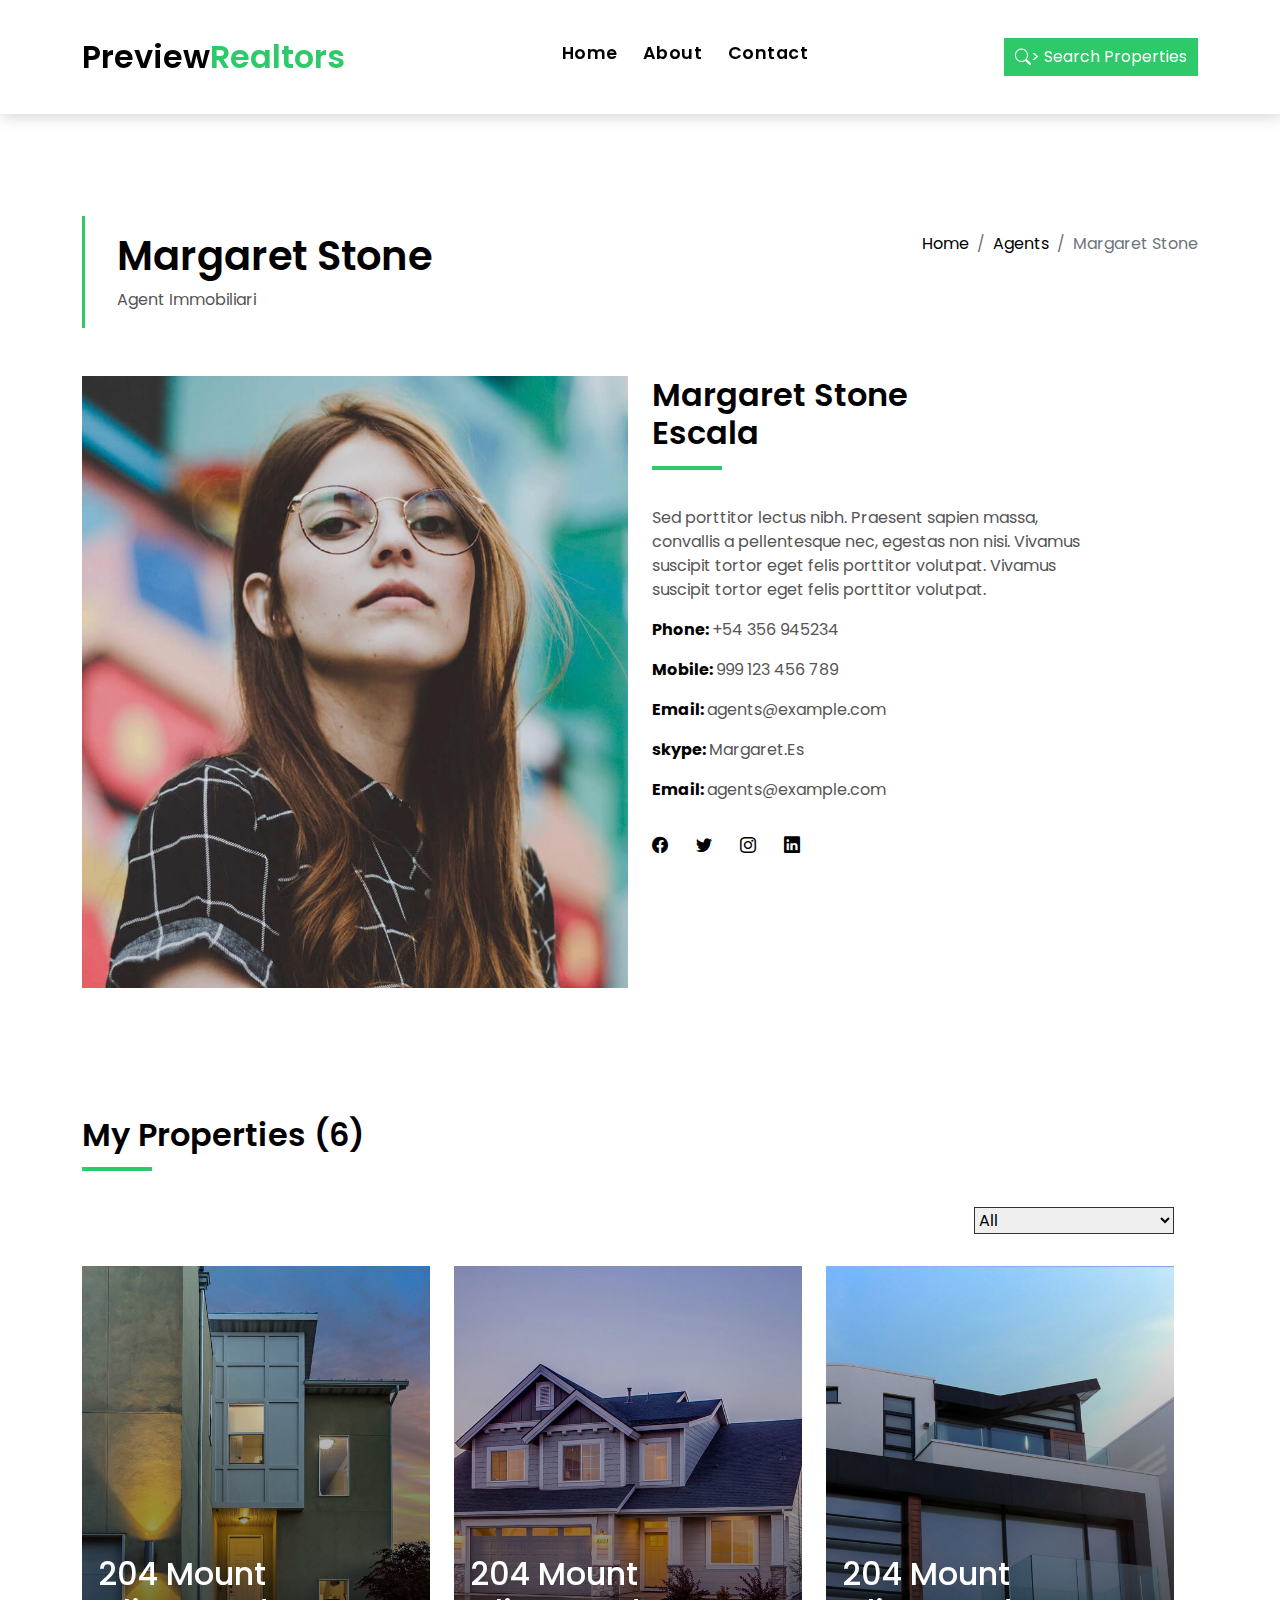
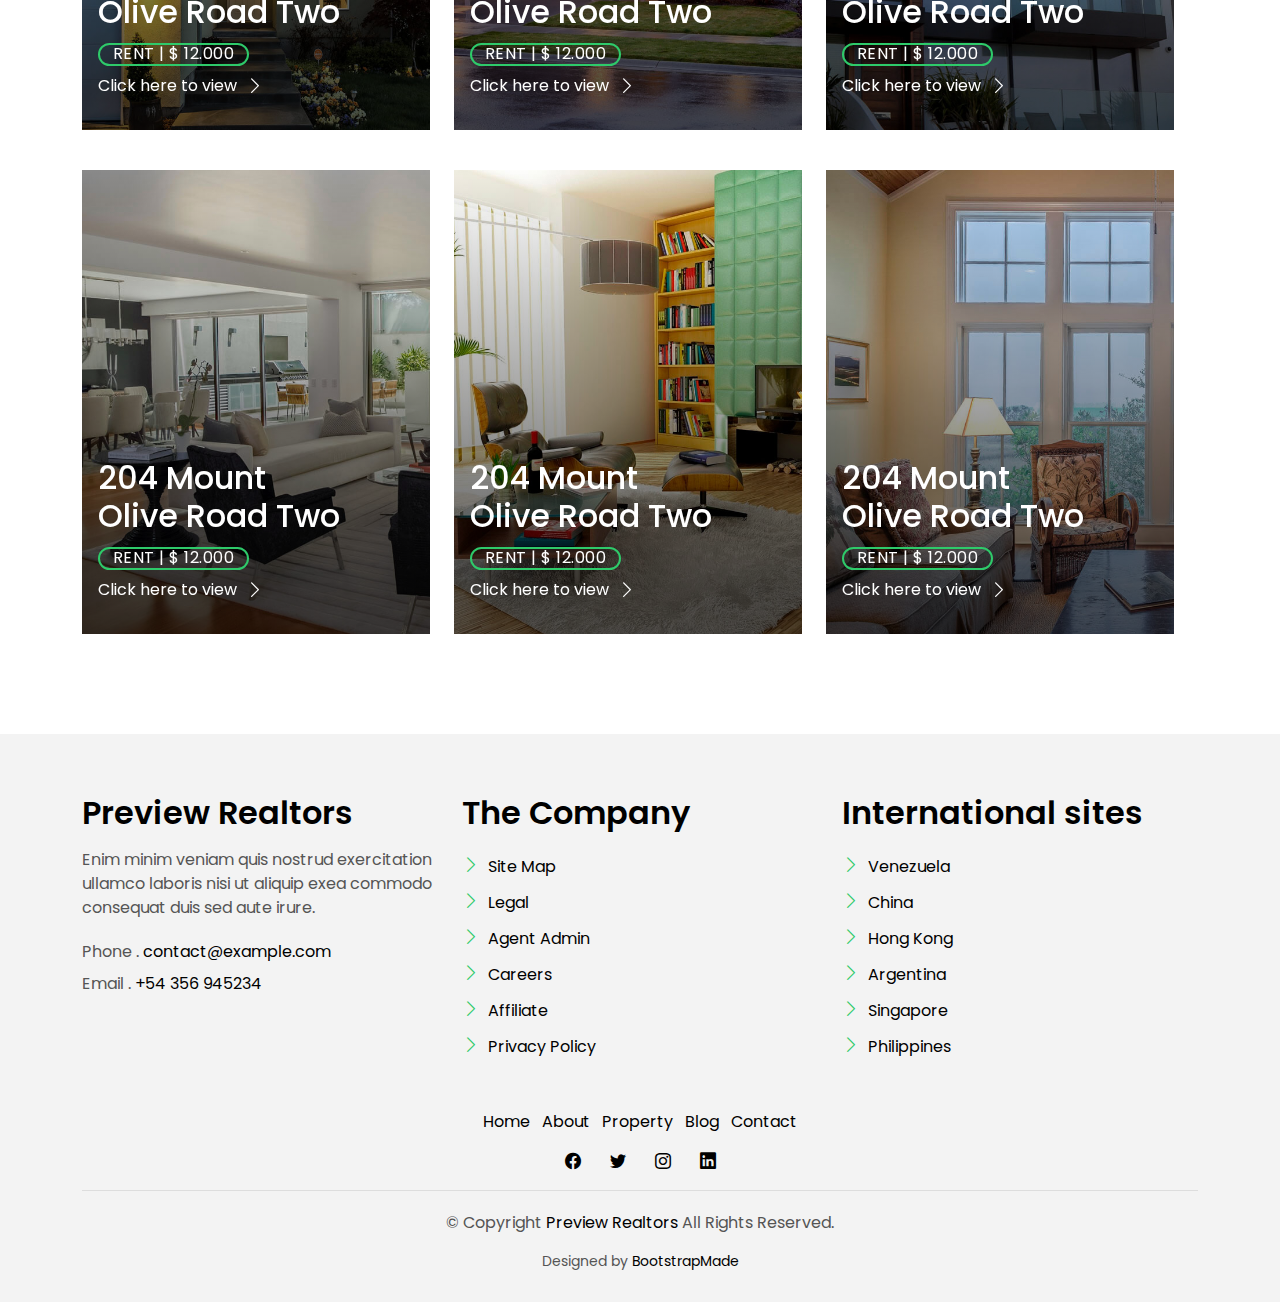
<file: agent-single.html>
<!DOCTYPE html>
<html lang="en">

<head>
  <meta charset="utf-8">
  <meta content="width=device-width, initial-scale=1.0" name="viewport">

  <title>Preview Realtors Limited - Agent Single</title>
  <meta content="" name="description">
  <meta content="" name="keywords">

  <!-- Favicons -->
  <link href="assets/img/favicon.png" rel="icon">
  <link href="assets/img/apple-touch-icon.png" rel="apple-touch-icon">

  <!-- Google Fonts -->
  <link href="https://fonts.googleapis.com/css?family=Poppins:300,400,500,600,700" rel="stylesheet">

  <!-- Vendor CSS Files -->
  <link href="assets/vendor/animate.css/animate.min.css" rel="stylesheet">
  <link href="assets/vendor/bootstrap/css/bootstrap.min.css" rel="stylesheet">
  <link href="assets/vendor/bootstrap-icons/bootstrap-icons.css" rel="stylesheet">
  <link href="assets/vendor/swiper/swiper-bundle.min.css" rel="stylesheet">

  <!-- Template Main CSS File -->
  <link href="assets/css/style.css" rel="stylesheet">

  <!-- =======================================================
  * Template Name: Preview Realtors - v4.2.0
  * Template URL: https://bootstrapmade.com/real-estate-agency-bootstrap-template/
  * Author: BootstrapMade.com
  * License: https://bootstrapmade.com/license/
  ======================================================== -->
</head>

<body>

  <!-- ======= Property Search Section ======= -->
  <div class="click-closed"></div>
  <!--/ Form Search Star /-->
  <div class="box-collapse">
    <div class="title-box-d">
      <h3 class="title-d">Search Property</h3>
    </div>
    <span class="close-box-collapse right-boxed bi bi-x"></span>
    <div class="box-collapse-wrap form">
      <form class="form-a">
        <div class="row">
          <div class="col-md-12 mb-2">
            <div class="form-group">
              <label class="pb-2" for="Type">Keyword</label>
              <input
                type="text"
                class="form-control form-control-lg form-control-a"
                placeholder="Keyword"
              />
            </div>
          </div>
          <div class="col-md-6 mb-2">
            <div class="form-group mt-3">
              <label class="pb-2" for="Type">Type</label>
              <select
                class="form-control form-select form-control-a"
                id="Type"
              >
                <option>All Type</option>
                <option>For Rent</option>
                <option>For Sale</option>
                <option>Open House</option>
              </select>
            </div>
          </div>
          <div class="col-md-6 mb-2">
            <div class="form-group mt-3">
              <label class="pb-2" for="city">Location</label>
              <select
                class="form-control form-select form-control-a"
                id="city"
              >
                <option>All City</option>
                <option>Karen</option>
                <option>Muthaiga</option>
              </select>
            </div>
          </div>
          <div class="col-md-6 mb-2">
            <div class="form-group mt-3">
              <label class="pb-2" for="bedrooms">Bedrooms</label>
              <select
                class="form-control form-select form-control-a"
                id="bedrooms"
              >
                <option>Any</option>
                <option>01</option>
                <option>02</option>
                <option>03</option>
              </select>
            </div>
          </div>
          <div class="col-md-6 mb-2">
            <div class="form-group mt-3">
              <label class="pb-2" for="garages">Garages</label>
              <select
                class="form-control form-select form-control-a"
                id="garages"
              >
                <option>Any</option>
                <option>01</option>
                <option>02</option>
                <option>03</option>
                <option>04</option>
              </select>
            </div>
          </div>
          <div class="col-md-6 mb-2">
            <div class="form-group mt-3">
              <label class="pb-2" for="bathrooms">Bathrooms</label>
              <select
                class="form-control form-select form-control-a"
                id="bathrooms"
              >
                <option>Any</option>
                <option>01</option>
                <option>02</option>
                <option>03</option>
              </select>
            </div>
          </div>
          <div class="col-md-6 mb-2">
            <div class="form-group mt-3">
              <label class="pb-2" for="price">Min Price</label>
              <select
                class="form-control form-select form-control-a"
                id="price"
              >
                <option>Unlimited</option>
                <option>Ksh 150,000</option>
                <option>Ksh 200,000</option>
                <option>Ksh 300,000</option>
                <option>Ksh 500,000</option>
              </select>
            </div>
          </div>
          <div class="col-md-12">
            <button type="submit" class="btn btn-b">Search Property</button>
          </div>
        </div>
      </form>
    </div>
  </div>
  <!-- End Property Search Section -->>

  <!-- ======= Header/Navbar ======= -->
  <nav class="navbar navbar-default navbar-trans navbar-expand-lg fixed-top">
    <div class="container">
      <button
        class="navbar-toggler collapsed"
        type="button"
        data-bs-toggle="collapse"
        data-bs-target="#navbarDefault"
        aria-controls="navbarDefault"
        aria-expanded="false"
        aria-label="Toggle navigation"
      >
        <span></span>
        <span></span>
        <span></span>
      </button>
      <a class="navbar-brand text-brand" href="index.html"
        >Preview<span class="color-b">Realtors</span></a
      >

      <div
        class="navbar-collapse collapse justify-content-center"
        id="navbarDefault"
      >
        <ul class="navbar-nav">
          <li class="nav-item">
            <a class="nav-link" href="index.html">Home</a>
          </li>

          <li class="nav-item">
            <a class="nav-link" href="about.html">About</a>
          </li>

          <li class="nav-item">
            <a class="nav-link" href="contact.html">Contact</a>
          </li>
        </ul>
      </div>

      <button
        type="button"
        class="btn btn-b-n navbar-toggle-box navbar-toggle-box-collapse"
        data-bs-toggle="collapse"
        data-bs-target="#navbarTogglerDemo01"
      >
        <i class="bi bi-search"></i> > Search Properties
      </button>
    </div>
  </nav>
  <!-- End Header/Navbar -->

  <main id="main">

    <!-- ======= Intro Single ======= -->
    <section class="intro-single">
      <div class="container">
        <div class="row">
          <div class="col-md-12 col-lg-8">
            <div class="title-single-box">
              <h1 class="title-single">Margaret Stone</h1>
              <span class="color-text-a">Agent Immobiliari</span>
            </div>
          </div>
          <div class="col-md-12 col-lg-4">
            <nav aria-label="breadcrumb" class="breadcrumb-box d-flex justify-content-lg-end">
              <ol class="breadcrumb">
                <li class="breadcrumb-item">
                  <a href="#">Home</a>
                </li>
                <li class="breadcrumb-item">
                  <a href="#">Agents</a>
                </li>
                <li class="breadcrumb-item active" aria-current="page">
                  Margaret Stone
                </li>
              </ol>
            </nav>
          </div>
        </div>
      </div>
    </section><!-- End Intro Single -->

    <!-- ======= Agent Single ======= -->
    <section class="agent-single">
      <div class="container">
        <div class="row">
          <div class="col-sm-12">
            <div class="row">
              <div class="col-md-6">
                <div class="agent-avatar-box">
                  <img src="assets/img/agent-7.jpg" alt="" class="agent-avatar img-fluid">
                </div>
              </div>
              <div class="col-md-5 section-md-t3">
                <div class="agent-info-box">
                  <div class="agent-title">
                    <div class="title-box-d">
                      <h3 class="title-d">Margaret Stone
                        <br> Escala
                      </h3>
                    </div>
                  </div>
                  <div class="agent-content mb-3">
                    <p class="content-d color-text-a">
                      Sed porttitor lectus nibh. Praesent sapien massa, convallis a pellentesque nec, egestas non nisi.
                      Vivamus suscipit tortor
                      eget felis porttitor volutpat. Vivamus suscipit tortor eget felis porttitor volutpat.
                    </p>
                    <div class="info-agents color-a">
                      <p>
                        <strong>Phone: </strong>
                        <span class="color-text-a"> +54 356 945234 </span>
                      </p>
                      <p>
                        <strong>Mobile: </strong>
                        <span class="color-text-a"> 999 123 456 789</span>
                      </p>
                      <p>
                        <strong>Email: </strong>
                        <span class="color-text-a"> agents@example.com</span>
                      </p>
                      <p>
                        <strong>skype: </strong>
                        <span class="color-text-a"> Margaret.Es</span>
                      </p>
                      <p>
                        <strong>Email: </strong>
                        <span class="color-text-a"> agents@example.com</span>
                      </p>
                    </div>
                  </div>
                  <div class="socials-footer">
                    <ul class="list-inline">
                      <li class="list-inline-item">
                        <a href="#" class="link-one">
                          <i class="bi bi-facebook" aria-hidden="true"></i>
                        </a>
                      </li>
                      <li class="list-inline-item">
                        <a href="#" class="link-one">
                          <i class="bi bi-twitter" aria-hidden="true"></i>
                        </a>
                      </li>
                      <li class="list-inline-item">
                        <a href="#" class="link-one">
                          <i class="bi bi-instagram" aria-hidden="true"></i>
                        </a>
                      </li>
                      <li class="list-inline-item">
                        <a href="#" class="link-one">
                          <i class="bi bi-linkedin" aria-hidden="true"></i>
                        </a>
                      </li>
                    </ul>
                  </div>
                </div>
              </div>
            </div>
          </div>
          <div class="col-md-12 section-t8">
            <div class="title-box-d">
              <h3 class="title-d">My Properties (6)</h3>
            </div>
          </div>
          <div class="row property-grid grid">
            <div class="col-sm-12">
              <div class="grid-option">
                <form>
                  <select class="custom-select">
                    <option selected>All</option>
                    <option value="1">New to Old</option>
                    <option value="2">For Rent</option>
                    <option value="3">For Sale</option>
                  </select>
                </form>
              </div>
            </div>
            <div class="col-md-4">
              <div class="card-box-a card-shadow">
                <div class="img-box-a">
                  <img src="assets/img/property-1.jpg" alt="" class="img-a img-fluid">
                </div>
                <div class="card-overlay">
                  <div class="card-overlay-a-content">
                    <div class="card-header-a">
                      <h2 class="card-title-a">
                        <a href="#">204 Mount
                          <br /> Olive Road Two</a>
                      </h2>
                    </div>
                    <div class="card-body-a">
                      <div class="price-box d-flex">
                        <span class="price-a">rent | $ 12.000</span>
                      </div>
                      <a href="#" class="link-a">Click here to view
                        <span class="bi bi-chevron-right"></span>
                      </a>
                    </div>
                    <div class="card-footer-a">
                      <ul class="card-info d-flex justify-content-around">
                        <li>
                          <h4 class="card-info-title">Area</h4>
                          <span>340m
                            <sup>2</sup>
                          </span>
                        </li>
                        <li>
                          <h4 class="card-info-title">Beds</h4>
                          <span>2</span>
                        </li>
                        <li>
                          <h4 class="card-info-title">Baths</h4>
                          <span>4</span>
                        </li>
                        <li>
                          <h4 class="card-info-title">Garages</h4>
                          <span>1</span>
                        </li>
                      </ul>
                    </div>
                  </div>
                </div>
              </div>
            </div>
            <div class="col-md-4">
              <div class="card-box-a card-shadow">
                <div class="img-box-a">
                  <img src="assets/img/property-3.jpg" alt="" class="img-a img-fluid">
                </div>
                <div class="card-overlay">
                  <div class="card-overlay-a-content">
                    <div class="card-header-a">
                      <h2 class="card-title-a">
                        <a href="#">204 Mount
                          <br /> Olive Road Two</a>
                      </h2>
                    </div>
                    <div class="card-body-a">
                      <div class="price-box d-flex">
                        <span class="price-a">rent | $ 12.000</span>
                      </div>
                      <a href="#" class="link-a">Click here to view
                        <span class="bi bi-chevron-right"></span>
                      </a>
                    </div>
                    <div class="card-footer-a">
                      <ul class="card-info d-flex justify-content-around">
                        <li>
                          <h4 class="card-info-title">Area</h4>
                          <span>340m
                            <sup>2</sup>
                          </span>
                        </li>
                        <li>
                          <h4 class="card-info-title">Beds</h4>
                          <span>2</span>
                        </li>
                        <li>
                          <h4 class="card-info-title">Baths</h4>
                          <span>4</span>
                        </li>
                        <li>
                          <h4 class="card-info-title">Garages</h4>
                          <span>1</span>
                        </li>
                      </ul>
                    </div>
                  </div>
                </div>
              </div>
            </div>
            <div class="col-md-4">
              <div class="card-box-a card-shadow">
                <div class="img-box-a">
                  <img src="assets/img/property-6.jpg" alt="" class="img-a img-fluid">
                </div>
                <div class="card-overlay">
                  <div class="card-overlay-a-content">
                    <div class="card-header-a">
                      <h2 class="card-title-a">
                        <a href="#">204 Mount
                          <br /> Olive Road Two</a>
                      </h2>
                    </div>
                    <div class="card-body-a">
                      <div class="price-box d-flex">
                        <span class="price-a">rent | $ 12.000</span>
                      </div>
                      <a href="#" class="link-a">Click here to view
                        <span class="bi bi-chevron-right"></span>
                      </a>
                    </div>
                    <div class="card-footer-a">
                      <ul class="card-info d-flex justify-content-around">
                        <li>
                          <h4 class="card-info-title">Area</h4>
                          <span>340m
                            <sup>2</sup>
                          </span>
                        </li>
                        <li>
                          <h4 class="card-info-title">Beds</h4>
                          <span>2</span>
                        </li>
                        <li>
                          <h4 class="card-info-title">Baths</h4>
                          <span>4</span>
                        </li>
                        <li>
                          <h4 class="card-info-title">Garages</h4>
                          <span>1</span>
                        </li>
                      </ul>
                    </div>
                  </div>
                </div>
              </div>
            </div>
            <div class="col-md-4">
              <div class="card-box-a card-shadow">
                <div class="img-box-a">
                  <img src="assets/img/property-7.jpg" alt="" class="img-a img-fluid">
                </div>
                <div class="card-overlay">
                  <div class="card-overlay-a-content">
                    <div class="card-header-a">
                      <h2 class="card-title-a">
                        <a href="#">204 Mount
                          <br /> Olive Road Two</a>
                      </h2>
                    </div>
                    <div class="card-body-a">
                      <div class="price-box d-flex">
                        <span class="price-a">rent | $ 12.000</span>
                      </div>
                      <a href="#" class="link-a">Click here to view
                        <span class="bi bi-chevron-right"></span>
                      </a>
                    </div>
                    <div class="card-footer-a">
                      <ul class="card-info d-flex justify-content-around">
                        <li>
                          <h4 class="card-info-title">Area</h4>
                          <span>340m
                            <sup>2</sup>
                          </span>
                        </li>
                        <li>
                          <h4 class="card-info-title">Beds</h4>
                          <span>2</span>
                        </li>
                        <li>
                          <h4 class="card-info-title">Baths</h4>
                          <span>4</span>
                        </li>
                        <li>
                          <h4 class="card-info-title">Garages</h4>
                          <span>1</span>
                        </li>
                      </ul>
                    </div>
                  </div>
                </div>
              </div>
            </div>
            <div class="col-md-4">
              <div class="card-box-a card-shadow">
                <div class="img-box-a">
                  <img src="assets/img/property-8.jpg" alt="" class="img-a img-fluid">
                </div>
                <div class="card-overlay">
                  <div class="card-overlay-a-content">
                    <div class="card-header-a">
                      <h2 class="card-title-a">
                        <a href="#">204 Mount
                          <br /> Olive Road Two</a>
                      </h2>
                    </div>
                    <div class="card-body-a">
                      <div class="price-box d-flex">
                        <span class="price-a">rent | $ 12.000</span>
                      </div>
                      <a href="#" class="link-a">Click here to view
                        <span class="bi bi-chevron-right"></span>
                      </a>
                    </div>
                    <div class="card-footer-a">
                      <ul class="card-info d-flex justify-content-around">
                        <li>
                          <h4 class="card-info-title">Area</h4>
                          <span>340m
                            <sup>2</sup>
                          </span>
                        </li>
                        <li>
                          <h4 class="card-info-title">Beds</h4>
                          <span>2</span>
                        </li>
                        <li>
                          <h4 class="card-info-title">Baths</h4>
                          <span>4</span>
                        </li>
                        <li>
                          <h4 class="card-info-title">Garages</h4>
                          <span>1</span>
                        </li>
                      </ul>
                    </div>
                  </div>
                </div>
              </div>
            </div>
            <div class="col-md-4">
              <div class="card-box-a card-shadow">
                <div class="img-box-a">
                  <img src="assets/img/property-10.jpg" alt="" class="img-a img-fluid">
                </div>
                <div class="card-overlay">
                  <div class="card-overlay-a-content">
                    <div class="card-header-a">
                      <h2 class="card-title-a">
                        <a href="#">204 Mount
                          <br /> Olive Road Two</a>
                      </h2>
                    </div>
                    <div class="card-body-a">
                      <div class="price-box d-flex">
                        <span class="price-a">rent | $ 12.000</span>
                      </div>
                      <a href="#" class="link-a">Click here to view
                        <span class="bi bi-chevron-right"></span>
                      </a>
                    </div>
                    <div class="card-footer-a">
                      <ul class="card-info d-flex justify-content-around">
                        <li>
                          <h4 class="card-info-title">Area</h4>
                          <span>340m
                            <sup>2</sup>
                          </span>
                        </li>
                        <li>
                          <h4 class="card-info-title">Beds</h4>
                          <span>2</span>
                        </li>
                        <li>
                          <h4 class="card-info-title">Baths</h4>
                          <span>4</span>
                        </li>
                        <li>
                          <h4 class="card-info-title">Garages</h4>
                          <span>1</span>
                        </li>
                      </ul>
                    </div>
                  </div>
                </div>
              </div>
            </div>
          </div>
        </div>
      </div>
    </section><!-- End Agent Single -->

  </main><!-- End #main -->

  <!-- ======= Footer ======= -->
  <section class="section-footer">
    <div class="container">
      <div class="row">
        <div class="col-sm-12 col-md-4">
          <div class="widget-a">
            <div class="w-header-a">
              <h3 class="w-title-a text-brand">Preview Realtors</h3>
            </div>
            <div class="w-body-a">
              <p class="w-text-a color-text-a">
                Enim minim veniam quis nostrud exercitation ullamco laboris nisi ut aliquip exea commodo consequat duis
                sed aute irure.
              </p>
            </div>
            <div class="w-footer-a">
              <ul class="list-unstyled">
                <li class="color-a">
                  <span class="color-text-a">Phone .</span> contact@example.com
                </li>
                <li class="color-a">
                  <span class="color-text-a">Email .</span> +54 356 945234
                </li>
              </ul>
            </div>
          </div>
        </div>
        <div class="col-sm-12 col-md-4 section-md-t3">
          <div class="widget-a">
            <div class="w-header-a">
              <h3 class="w-title-a text-brand">The Company</h3>
            </div>
            <div class="w-body-a">
              <div class="w-body-a">
                <ul class="list-unstyled">
                  <li class="item-list-a">
                    <i class="bi bi-chevron-right"></i> <a href="#">Site Map</a>
                  </li>
                  <li class="item-list-a">
                    <i class="bi bi-chevron-right"></i> <a href="#">Legal</a>
                  </li>
                  <li class="item-list-a">
                    <i class="bi bi-chevron-right"></i> <a href="#">Agent Admin</a>
                  </li>
                  <li class="item-list-a">
                    <i class="bi bi-chevron-right"></i> <a href="#">Careers</a>
                  </li>
                  <li class="item-list-a">
                    <i class="bi bi-chevron-right"></i> <a href="#">Affiliate</a>
                  </li>
                  <li class="item-list-a">
                    <i class="bi bi-chevron-right"></i> <a href="#">Privacy Policy</a>
                  </li>
                </ul>
              </div>
            </div>
          </div>
        </div>
        <div class="col-sm-12 col-md-4 section-md-t3">
          <div class="widget-a">
            <div class="w-header-a">
              <h3 class="w-title-a text-brand">International sites</h3>
            </div>
            <div class="w-body-a">
              <ul class="list-unstyled">
                <li class="item-list-a">
                  <i class="bi bi-chevron-right"></i> <a href="#">Venezuela</a>
                </li>
                <li class="item-list-a">
                  <i class="bi bi-chevron-right"></i> <a href="#">China</a>
                </li>
                <li class="item-list-a">
                  <i class="bi bi-chevron-right"></i> <a href="#">Hong Kong</a>
                </li>
                <li class="item-list-a">
                  <i class="bi bi-chevron-right"></i> <a href="#">Argentina</a>
                </li>
                <li class="item-list-a">
                  <i class="bi bi-chevron-right"></i> <a href="#">Singapore</a>
                </li>
                <li class="item-list-a">
                  <i class="bi bi-chevron-right"></i> <a href="#">Philippines</a>
                </li>
              </ul>
            </div>
          </div>
        </div>
      </div>
    </div>
  </section>
  <footer>
    <div class="container">
      <div class="row">
        <div class="col-md-12">
          <nav class="nav-footer">
            <ul class="list-inline">
              <li class="list-inline-item">
                <a href="#">Home</a>
              </li>
              <li class="list-inline-item">
                <a href="#">About</a>
              </li>
              <li class="list-inline-item">
                <a href="#">Property</a>
              </li>
              <li class="list-inline-item">
                <a href="#">Blog</a>
              </li>
              <li class="list-inline-item">
                <a href="#">Contact</a>
              </li>
            </ul>
          </nav>
          <div class="socials-a">
            <ul class="list-inline">
              <li class="list-inline-item">
                <a href="#">
                  <i class="bi bi-facebook" aria-hidden="true"></i>
                </a>
              </li>
              <li class="list-inline-item">
                <a href="#">
                  <i class="bi bi-twitter" aria-hidden="true"></i>
                </a>
              </li>
              <li class="list-inline-item">
                <a href="#">
                  <i class="bi bi-instagram" aria-hidden="true"></i>
                </a>
              </li>
              <li class="list-inline-item">
                <a href="#">
                  <i class="bi bi-linkedin" aria-hidden="true"></i>
                </a>
              </li>
            </ul>
          </div>
          <div class="copyright-footer">
            <p class="copyright color-text-a">
              &copy; Copyright
              <span class="color-a">Preview Realtors</span> All Rights Reserved.
            </p>
          </div>
          <div class="credits">
            <!--
            All the links in the footer should remain intact.
            You can delete the links only if you purchased the pro version.
            Licensing information: https://bootstrapmade.com/license/
            Purchase the pro version with working PHP/AJAX contact form: https://bootstrapmade.com/buy/?theme=Preview Realtors
          -->
            Designed by <a href="https://bootstrapmade.com/">BootstrapMade</a>
          </div>
        </div>
      </div>
    </div>
  </footer><!-- End  Footer -->

  <div id="preloader"></div>
  <a href="#" class="back-to-top d-flex align-items-center justify-content-center"><i class="bi bi-arrow-up-short"></i></a>

  <!-- Vendor JS Files -->
  <script src="assets/vendor/bootstrap/js/bootstrap.bundle.min.js"></script>
  <script src="assets/vendor/php-email-form/validate.js"></script>
  <script src="assets/vendor/swiper/swiper-bundle.min.js"></script>

  <!-- Template Main JS File -->
  <script src="assets/js/main.js"></script>

</body>

</html>
</file>
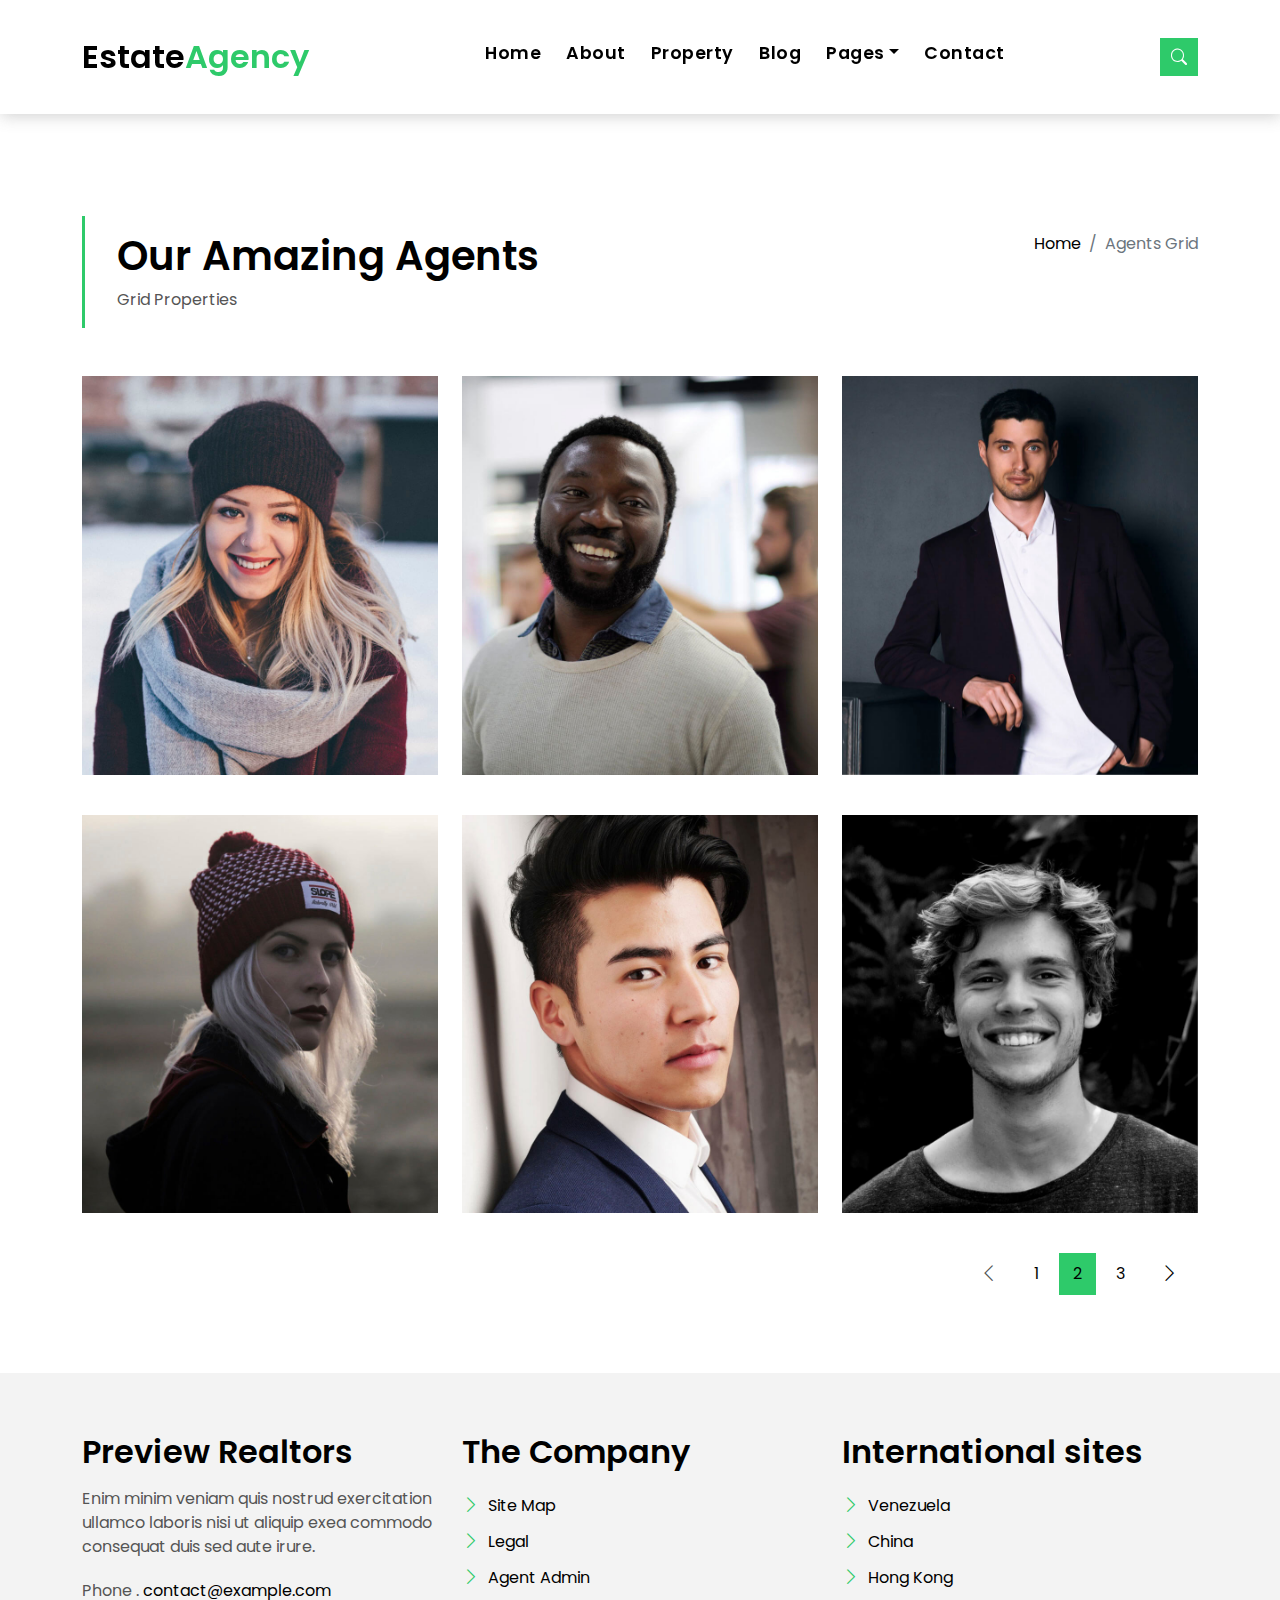
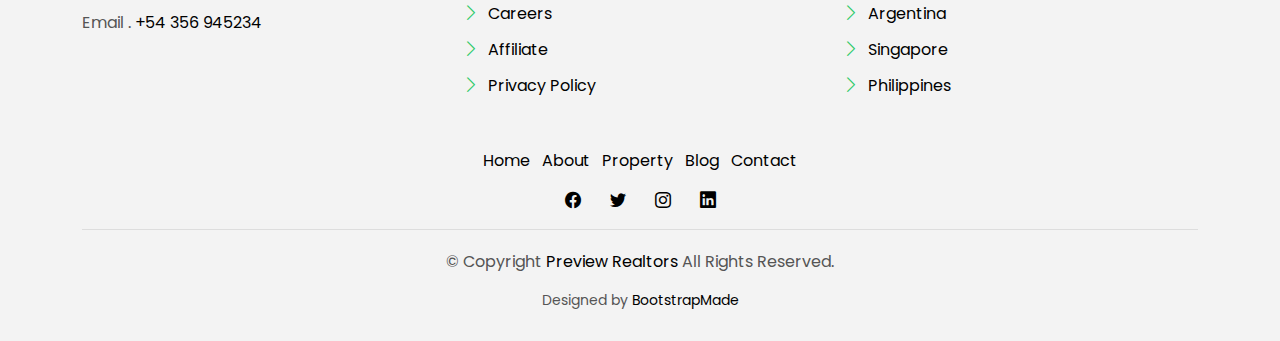
<file: agents-grid.html>
<!DOCTYPE html>
<html lang="en">

<head>
  <meta charset="utf-8">
  <meta content="width=device-width, initial-scale=1.0" name="viewport">

  <title>Preview Realtors Limited - Index</title>
  <meta content="" name="description">
  <meta content="" name="keywords">

  <!-- Favicons -->
  <link href="assets/img/favicon.png" rel="icon">
  <link href="assets/img/apple-touch-icon.png" rel="apple-touch-icon">

  <!-- Google Fonts -->
  <link href="https://fonts.googleapis.com/css?family=Poppins:300,400,500,600,700" rel="stylesheet">

  <!-- Vendor CSS Files -->
  <link href="assets/vendor/animate.css/animate.min.css" rel="stylesheet">
  <link href="assets/vendor/bootstrap/css/bootstrap.min.css" rel="stylesheet">
  <link href="assets/vendor/bootstrap-icons/bootstrap-icons.css" rel="stylesheet">
  <link href="assets/vendor/swiper/swiper-bundle.min.css" rel="stylesheet">

  <!-- Template Main CSS File -->
  <link href="assets/css/style.css" rel="stylesheet">

  <!-- =======================================================
  * Template Name: Preview Realtors - v4.2.0
  * Template URL: https://bootstrapmade.com/real-estate-agency-bootstrap-template/
  * Author: BootstrapMade.com
  * License: https://bootstrapmade.com/license/
  ======================================================== -->
</head>

<body>

  <!-- ======= Property Search Section ======= -->
  <div class="click-closed"></div>
  <!--/ Form Search Star /-->
  <div class="box-collapse">
    <div class="title-box-d">
      <h3 class="title-d">Search Property</h3>
    </div>
    <span class="close-box-collapse right-boxed bi bi-x"></span>
    <div class="box-collapse-wrap form">
      <form class="form-a">
        <div class="row">
          <div class="col-md-12 mb-2">
            <div class="form-group">
              <label class="pb-2" for="Type">Keyword</label>
              <input type="text" class="form-control form-control-lg form-control-a" placeholder="Keyword">
            </div>
          </div>
          <div class="col-md-6 mb-2">
            <div class="form-group mt-3">
              <label class="pb-2" for="Type">Type</label>
              <select class="form-control form-select form-control-a" id="Type">
                <option>All Type</option>
                <option>For Rent</option>
                <option>For Sale</option>
                <option>Open House</option>
              </select>
            </div>
          </div>
          <div class="col-md-6 mb-2">
            <div class="form-group mt-3">
              <label class="pb-2" for="city">City</label>
              <select class="form-control form-select form-control-a" id="city">
                <option>All City</option>
                <option>Alabama</option>
                <option>Arizona</option>
                <option>California</option>
                <option>Colorado</option>
              </select>
            </div>
          </div>
          <div class="col-md-6 mb-2">
            <div class="form-group mt-3">
              <label class="pb-2" for="bedrooms">Bedrooms</label>
              <select class="form-control form-select form-control-a" id="bedrooms">
                <option>Any</option>
                <option>01</option>
                <option>02</option>
                <option>03</option>
              </select>
            </div>
          </div>
          <div class="col-md-6 mb-2">
            <div class="form-group mt-3">
              <label class="pb-2" for="garages">Garages</label>
              <select class="form-control form-select form-control-a" id="garages">
                <option>Any</option>
                <option>01</option>
                <option>02</option>
                <option>03</option>
                <option>04</option>
              </select>
            </div>
          </div>
          <div class="col-md-6 mb-2">
            <div class="form-group mt-3">
              <label class="pb-2" for="bathrooms">Bathrooms</label>
              <select class="form-control form-select form-control-a" id="bathrooms">
                <option>Any</option>
                <option>01</option>
                <option>02</option>
                <option>03</option>
              </select>
            </div>
          </div>
          <div class="col-md-6 mb-2">
            <div class="form-group mt-3">
              <label class="pb-2" for="price">Min Price</label>
              <select class="form-control form-select form-control-a" id="price">
                <option>Unlimite</option>
                <option>$50,000</option>
                <option>$100,000</option>
                <option>$150,000</option>
                <option>$200,000</option>
              </select>
            </div>
          </div>
          <div class="col-md-12">
            <button type="submit" class="btn btn-b">Search Property</button>
          </div>
        </div>
      </form>
    </div>
  </div><!-- End Property Search Section -->>

  <!-- ======= Header/Navbar ======= -->
  <nav class="navbar navbar-default navbar-trans navbar-expand-lg fixed-top">
    <div class="container">
      <button class="navbar-toggler collapsed" type="button" data-bs-toggle="collapse" data-bs-target="#navbarDefault" aria-controls="navbarDefault" aria-expanded="false" aria-label="Toggle navigation">
        <span></span>
        <span></span>
        <span></span>
      </button>
      <a class="navbar-brand text-brand" href="index.html">Estate<span class="color-b">Agency</span></a>

      <div class="navbar-collapse collapse justify-content-center" id="navbarDefault">
        <ul class="navbar-nav">

          <li class="nav-item">
            <a class="nav-link " href="index.html">Home</a>
          </li>

          <li class="nav-item">
            <a class="nav-link " href="about.html">About</a>
          </li>

          <li class="nav-item">
            <a class="nav-link " href="property-grid.html">Property</a>
          </li>

          <li class="nav-item">
            <a class="nav-link " href="blog-grid.html">Blog</a>
          </li>

          <li class="nav-item dropdown">
            <a class="nav-link dropdown-toggle" href="#" id="navbarDropdown" role="button" data-bs-toggle="dropdown" aria-haspopup="true" aria-expanded="false">Pages</a>
            <div class="dropdown-menu">
              <a class="dropdown-item " href="property-single.html">Property Single</a>
              <a class="dropdown-item " href="blog-single.html">Blog Single</a>
              <a class="dropdown-item active" href="agents-grid.html">Agents Grid</a>
              <a class="dropdown-item " href="agent-single.html">Agent Single</a>
            </div>
          </li>
          <li class="nav-item">
            <a class="nav-link " href="contact.html">Contact</a>
          </li>
        </ul>
      </div>

      <button type="button" class="btn btn-b-n navbar-toggle-box navbar-toggle-box-collapse" data-bs-toggle="collapse" data-bs-target="#navbarTogglerDemo01">
        <i class="bi bi-search"></i>
      </button>

    </div>
  </nav><!-- End Header/Navbar -->

  <main id="main">
    <!-- =======Intro Single ======= -->
    <section class="intro-single">
      <div class="container">
        <div class="row">
          <div class="col-md-12 col-lg-8">
            <div class="title-single-box">
              <h1 class="title-single">Our Amazing Agents</h1>
              <span class="color-text-a">Grid Properties</span>
            </div>
          </div>
          <div class="col-md-12 col-lg-4">
            <nav aria-label="breadcrumb" class="breadcrumb-box d-flex justify-content-lg-end">
              <ol class="breadcrumb">
                <li class="breadcrumb-item">
                  <a href="#">Home</a>
                </li>
                <li class="breadcrumb-item active" aria-current="page">
                  Agents Grid
                </li>
              </ol>
            </nav>
          </div>
        </div>
      </div>
    </section><!-- End Intro Single-->

    <!-- ======= Agents Grid ======= -->
    <section class="agents-grid grid">
      <div class="container">
        <div class="row">
          <div class="col-md-4">
            <div class="card-box-d">
              <div class="card-img-d">
                <img src="assets/img/agent-4.jpg" alt="" class="img-d img-fluid">
              </div>
              <div class="card-overlay card-overlay-hover">
                <div class="card-header-d">
                  <div class="card-title-d align-self-center">
                    <h3 class="title-d">
                      <a href="#" class="link-two">Margaret Sotillo
                        <br> Escala</a>
                    </h3>
                  </div>
                </div>
                <div class="card-body-d">
                  <p class="content-d color-text-a">
                    Sed porttitor lectus nibh, Cras ultricies ligula sed magna dictum porta two.
                  </p>
                  <div class="info-agents color-a">
                    <p>
                      <strong>Phone: </strong> +54 356 945234
                    </p>
                    <p>
                      <strong>Email: </strong> agents@example.com
                    </p>
                  </div>
                </div>
                <div class="card-footer-d">
                  <div class="socials-footer d-flex justify-content-center">
                    <ul class="list-inline">
                      <li class="list-inline-item">
                        <a href="#" class="link-one">
                          <i class="bi bi-facebook" aria-hidden="true"></i>
                        </a>
                      </li>
                      <li class="list-inline-item">
                        <a href="#" class="link-one">
                          <i class="bi bi-twitter" aria-hidden="true"></i>
                        </a>
                      </li>
                      <li class="list-inline-item">
                        <a href="#" class="link-one">
                          <i class="bi bi-instagram" aria-hidden="true"></i>
                        </a>
                      </li>
                      <li class="list-inline-item">
                        <a href="#" class="link-one">
                          <i class="bi bi-linkedin" aria-hidden="true"></i>
                        </a>
                      </li>
                    </ul>
                  </div>
                </div>
              </div>
            </div>
          </div>
          <div class="col-md-4">
            <div class="card-box-d">
              <div class="card-img-d">
                <img src="assets/img/agent-2.jpg" alt="" class="img-d img-fluid">
              </div>
              <div class="card-overlay card-overlay-hover">
                <div class="card-header-d">
                  <div class="card-title-d align-self-center">
                    <h3 class="title-d">
                      <a href="#" class="link-two">Margaret Sotillo
                        <br> Escala</a>
                    </h3>
                  </div>
                </div>
                <div class="card-body-d">
                  <p class="content-d color-text-a">
                    Sed porttitor lectus nibh, Cras ultricies ligula sed magna dictum porta two.
                  </p>
                  <div class="info-agents color-a">
                    <p>
                      <strong>Phone: </strong> +54 356 945234
                    </p>
                    <p>
                      <strong>Email: </strong> agents@example.com
                    </p>
                  </div>
                </div>
                <div class="card-footer-d">
                  <div class="socials-footer d-flex justify-content-center">
                    <ul class="list-inline">
                      <li class="list-inline-item">
                        <a href="#" class="link-one">
                          <i class="bi bi-facebook" aria-hidden="true"></i>
                        </a>
                      </li>
                      <li class="list-inline-item">
                        <a href="#" class="link-one">
                          <i class="bi bi-twitter" aria-hidden="true"></i>
                        </a>
                      </li>
                      <li class="list-inline-item">
                        <a href="#" class="link-one">
                          <i class="bi bi-instagram" aria-hidden="true"></i>
                        </a>
                      </li>
                      <li class="list-inline-item">
                        <a href="#" class="link-one">
                          <i class="bi bi-linkedin" aria-hidden="true"></i>
                        </a>
                      </li>
                    </ul>
                  </div>
                </div>
              </div>
            </div>
          </div>
          <div class="col-md-4">
            <div class="card-box-d">
              <div class="card-img-d">
                <img src="assets/img/agent-3.jpg" alt="" class="img-d img-fluid">
              </div>
              <div class="card-overlay card-overlay-hover">
                <div class="card-header-d">
                  <div class="card-title-d align-self-center">
                    <h3 class="title-d">
                      <a href="#" class="link-two">Margaret Sotillo
                        <br> Escala</a>
                    </h3>
                  </div>
                </div>
                <div class="card-body-d">
                  <p class="content-d color-text-a">
                    Sed porttitor lectus nibh, Cras ultricies ligula sed magna dictum porta two.
                  </p>
                  <div class="info-agents color-a">
                    <p>
                      <strong>Phone: </strong> +54 356 945234
                    </p>
                    <p>
                      <strong>Email: </strong> agents@example.com
                    </p>
                  </div>
                </div>
                <div class="card-footer-d">
                  <div class="socials-footer d-flex justify-content-center">
                    <ul class="list-inline">
                      <li class="list-inline-item">
                        <a href="#" class="link-one">
                          <i class="bi bi-facebook" aria-hidden="true"></i>
                        </a>
                      </li>
                      <li class="list-inline-item">
                        <a href="#" class="link-one">
                          <i class="bi bi-twitter" aria-hidden="true"></i>
                        </a>
                      </li>
                      <li class="list-inline-item">
                        <a href="#" class="link-one">
                          <i class="bi bi-instagram" aria-hidden="true"></i>
                        </a>
                      </li>
                      <li class="list-inline-item">
                        <a href="#" class="link-one">
                          <i class="bi bi-linkedin" aria-hidden="true"></i>
                        </a>
                      </li>
                    </ul>
                  </div>
                </div>
              </div>
            </div>
          </div>
          <div class="col-md-4">
            <div class="card-box-d">
              <div class="card-img-d">
                <img src="assets/img/agent-5.jpg" alt="" class="img-d img-fluid">
              </div>
              <div class="card-overlay card-overlay-hover">
                <div class="card-header-d">
                  <div class="card-title-d align-self-center">
                    <h3 class="title-d">
                      <a href="#" class="link-two">Margaret Sotillo
                        <br> Escala</a>
                    </h3>
                  </div>
                </div>
                <div class="card-body-d">
                  <p class="content-d color-text-a">
                    Sed porttitor lectus nibh, Cras ultricies ligula sed magna dictum porta two.
                  </p>
                  <div class="info-agents color-a">
                    <p>
                      <strong>Phone: </strong> +54 356 945234
                    </p>
                    <p>
                      <strong>Email: </strong> agents@example.com
                    </p>
                  </div>
                </div>
                <div class="card-footer-d">
                  <div class="socials-footer d-flex justify-content-center">
                    <ul class="list-inline">
                      <li class="list-inline-item">
                        <a href="#" class="link-one">
                          <i class="bi bi-facebook" aria-hidden="true"></i>
                        </a>
                      </li>
                      <li class="list-inline-item">
                        <a href="#" class="link-one">
                          <i class="bi bi-twitter" aria-hidden="true"></i>
                        </a>
                      </li>
                      <li class="list-inline-item">
                        <a href="#" class="link-one">
                          <i class="bi bi-instagram" aria-hidden="true"></i>
                        </a>
                      </li>
                      <li class="list-inline-item">
                        <a href="#" class="link-one">
                          <i class="bi bi-linkedin" aria-hidden="true"></i>
                        </a>
                      </li>
                    </ul>
                  </div>
                </div>
              </div>
            </div>
          </div>
          <div class="col-md-4">
            <div class="card-box-d">
              <div class="card-img-d">
                <img src="assets/img/agent-1.jpg" alt="" class="img-d img-fluid">
              </div>
              <div class="card-overlay card-overlay-hover">
                <div class="card-header-d">
                  <div class="card-title-d align-self-center">
                    <h3 class="title-d">
                      <a href="#" class="link-two">Margaret Sotillo
                        <br> Escala</a>
                    </h3>
                  </div>
                </div>
                <div class="card-body-d">
                  <p class="content-d color-text-a">
                    Sed porttitor lectus nibh, Cras ultricies ligula sed magna dictum porta two.
                  </p>
                  <div class="info-agents color-a">
                    <p>
                      <strong>Phone: </strong> +54 356 945234
                    </p>
                    <p>
                      <strong>Email: </strong> agents@example.com
                    </p>
                  </div>
                </div>
                <div class="card-footer-d">
                  <div class="socials-footer d-flex justify-content-center">
                    <ul class="list-inline">
                      <li class="list-inline-item">
                        <a href="#" class="link-one">
                          <i class="bi bi-facebook" aria-hidden="true"></i>
                        </a>
                      </li>
                      <li class="list-inline-item">
                        <a href="#" class="link-one">
                          <i class="bi bi-twitter" aria-hidden="true"></i>
                        </a>
                      </li>
                      <li class="list-inline-item">
                        <a href="#" class="link-one">
                          <i class="bi bi-instagram" aria-hidden="true"></i>
                        </a>
                      </li>
                      <li class="list-inline-item">
                        <a href="#" class="link-one">
                          <i class="bi bi-linkedin" aria-hidden="true"></i>
                        </a>
                      </li>
                    </ul>
                  </div>
                </div>
              </div>
            </div>
          </div>
          <div class="col-md-4">
            <div class="card-box-d">
              <div class="card-img-d">
                <img src="assets/img/agent-6.jpg" alt="" class="img-d img-fluid">
              </div>
              <div class="card-overlay card-overlay-hover">
                <div class="card-header-d">
                  <div class="card-title-d align-self-center">
                    <h3 class="title-d">
                      <a href="#" class="link-two">Margaret Sotillo
                        <br> Escala</a>
                    </h3>
                  </div>
                </div>
                <div class="card-body-d">
                  <p class="content-d color-text-a">
                    Sed porttitor lectus nibh, Cras ultricies ligula sed magna dictum porta two.
                  </p>
                  <div class="info-agents color-a">
                    <p>
                      <strong>Phone: </strong> +54 356 945234
                    </p>
                    <p>
                      <strong>Email: </strong> agents@example.com
                    </p>
                  </div>
                </div>
                <div class="card-footer-d">
                  <div class="socials-footer d-flex justify-content-center">
                    <ul class="list-inline">
                      <li class="list-inline-item">
                        <a href="#" class="link-one">
                          <i class="bi bi-facebook" aria-hidden="true"></i>
                        </a>
                      </li>
                      <li class="list-inline-item">
                        <a href="#" class="link-one">
                          <i class="bi bi-twitter" aria-hidden="true"></i>
                        </a>
                      </li>
                      <li class="list-inline-item">
                        <a href="#" class="link-one">
                          <i class="bi bi-instagram" aria-hidden="true"></i>
                        </a>
                      </li>
                      <li class="list-inline-item">
                        <a href="#" class="link-one">
                          <i class="bi bi-linkedin" aria-hidden="true"></i>
                        </a>
                      </li>
                    </ul>
                  </div>
                </div>
              </div>
            </div>
          </div>
        </div>
        <div class="row">
          <div class="col-sm-12">
            <nav class="pagination-a">
              <ul class="pagination justify-content-end">
                <li class="page-item disabled">
                  <a class="page-link" href="#" tabindex="-1">
                    <span class="bi bi-chevron-left"></span>
                  </a>
                </li>
                <li class="page-item">
                  <a class="page-link" href="#">1</a>
                </li>
                <li class="page-item active">
                  <a class="page-link" href="#">2</a>
                </li>
                <li class="page-item">
                  <a class="page-link" href="#">3</a>
                </li>
                <li class="page-item next">
                  <a class="page-link" href="#">
                    <span class="bi bi-chevron-right"></span>
                  </a>
                </li>
              </ul>
            </nav>
          </div>
        </div>
      </div>
    </section><!-- End Agents Grid-->

  </main><!-- End #main -->

  <!-- ======= Footer ======= -->
  <section class="section-footer">
    <div class="container">
      <div class="row">
        <div class="col-sm-12 col-md-4">
          <div class="widget-a">
            <div class="w-header-a">
              <h3 class="w-title-a text-brand">Preview Realtors</h3>
            </div>
            <div class="w-body-a">
              <p class="w-text-a color-text-a">
                Enim minim veniam quis nostrud exercitation ullamco laboris nisi ut aliquip exea commodo consequat duis
                sed aute irure.
              </p>
            </div>
            <div class="w-footer-a">
              <ul class="list-unstyled">
                <li class="color-a">
                  <span class="color-text-a">Phone .</span> contact@example.com
                </li>
                <li class="color-a">
                  <span class="color-text-a">Email .</span> +54 356 945234
                </li>
              </ul>
            </div>
          </div>
        </div>
        <div class="col-sm-12 col-md-4 section-md-t3">
          <div class="widget-a">
            <div class="w-header-a">
              <h3 class="w-title-a text-brand">The Company</h3>
            </div>
            <div class="w-body-a">
              <div class="w-body-a">
                <ul class="list-unstyled">
                  <li class="item-list-a">
                    <i class="bi bi-chevron-right"></i> <a href="#">Site Map</a>
                  </li>
                  <li class="item-list-a">
                    <i class="bi bi-chevron-right"></i> <a href="#">Legal</a>
                  </li>
                  <li class="item-list-a">
                    <i class="bi bi-chevron-right"></i> <a href="#">Agent Admin</a>
                  </li>
                  <li class="item-list-a">
                    <i class="bi bi-chevron-right"></i> <a href="#">Careers</a>
                  </li>
                  <li class="item-list-a">
                    <i class="bi bi-chevron-right"></i> <a href="#">Affiliate</a>
                  </li>
                  <li class="item-list-a">
                    <i class="bi bi-chevron-right"></i> <a href="#">Privacy Policy</a>
                  </li>
                </ul>
              </div>
            </div>
          </div>
        </div>
        <div class="col-sm-12 col-md-4 section-md-t3">
          <div class="widget-a">
            <div class="w-header-a">
              <h3 class="w-title-a text-brand">International sites</h3>
            </div>
            <div class="w-body-a">
              <ul class="list-unstyled">
                <li class="item-list-a">
                  <i class="bi bi-chevron-right"></i> <a href="#">Venezuela</a>
                </li>
                <li class="item-list-a">
                  <i class="bi bi-chevron-right"></i> <a href="#">China</a>
                </li>
                <li class="item-list-a">
                  <i class="bi bi-chevron-right"></i> <a href="#">Hong Kong</a>
                </li>
                <li class="item-list-a">
                  <i class="bi bi-chevron-right"></i> <a href="#">Argentina</a>
                </li>
                <li class="item-list-a">
                  <i class="bi bi-chevron-right"></i> <a href="#">Singapore</a>
                </li>
                <li class="item-list-a">
                  <i class="bi bi-chevron-right"></i> <a href="#">Philippines</a>
                </li>
              </ul>
            </div>
          </div>
        </div>
      </div>
    </div>
  </section>
  <footer>
    <div class="container">
      <div class="row">
        <div class="col-md-12">
          <nav class="nav-footer">
            <ul class="list-inline">
              <li class="list-inline-item">
                <a href="#">Home</a>
              </li>
              <li class="list-inline-item">
                <a href="#">About</a>
              </li>
              <li class="list-inline-item">
                <a href="#">Property</a>
              </li>
              <li class="list-inline-item">
                <a href="#">Blog</a>
              </li>
              <li class="list-inline-item">
                <a href="#">Contact</a>
              </li>
            </ul>
          </nav>
          <div class="socials-a">
            <ul class="list-inline">
              <li class="list-inline-item">
                <a href="#">
                  <i class="bi bi-facebook" aria-hidden="true"></i>
                </a>
              </li>
              <li class="list-inline-item">
                <a href="#">
                  <i class="bi bi-twitter" aria-hidden="true"></i>
                </a>
              </li>
              <li class="list-inline-item">
                <a href="#">
                  <i class="bi bi-instagram" aria-hidden="true"></i>
                </a>
              </li>
              <li class="list-inline-item">
                <a href="#">
                  <i class="bi bi-linkedin" aria-hidden="true"></i>
                </a>
              </li>
            </ul>
          </div>
          <div class="copyright-footer">
            <p class="copyright color-text-a">
              &copy; Copyright
              <span class="color-a">Preview Realtors</span> All Rights Reserved.
            </p>
          </div>
          <div class="credits">
            <!--
            All the links in the footer should remain intact.
            You can delete the links only if you purchased the pro version.
            Licensing information: https://bootstrapmade.com/license/
            Purchase the pro version with working PHP/AJAX contact form: https://bootstrapmade.com/buy/?theme=Preview Realtors
          -->
            Designed by <a href="https://bootstrapmade.com/">BootstrapMade</a>
          </div>
        </div>
      </div>
    </div>
  </footer><!-- End  Footer -->

  <div id="preloader"></div>
  <a href="#" class="back-to-top d-flex align-items-center justify-content-center"><i class="bi bi-arrow-up-short"></i></a>

  <!-- Vendor JS Files -->
  <script src="assets/vendor/bootstrap/js/bootstrap.bundle.min.js"></script>
  <script src="assets/vendor/php-email-form/validate.js"></script>
  <script src="assets/vendor/swiper/swiper-bundle.min.js"></script>

  <!-- Template Main JS File -->
  <script src="assets/js/main.js"></script>

</body>

</html>
</file>
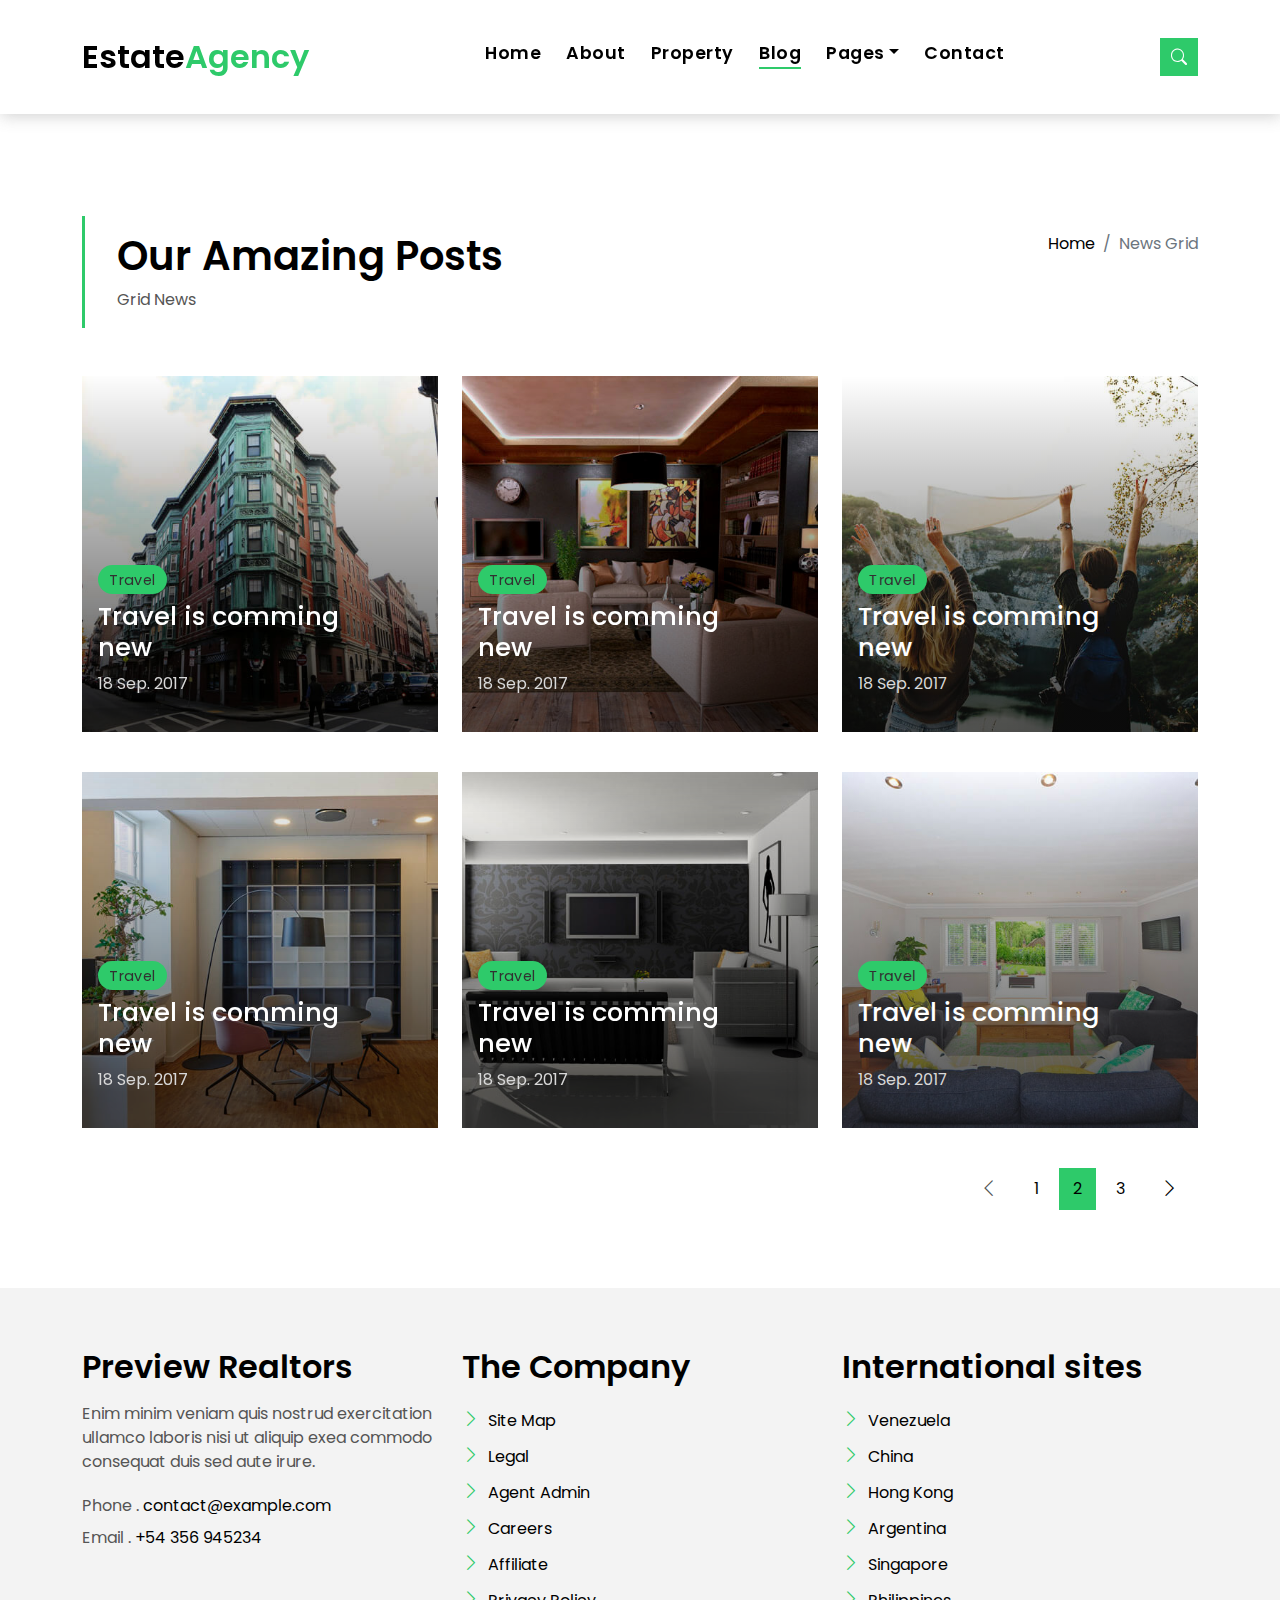
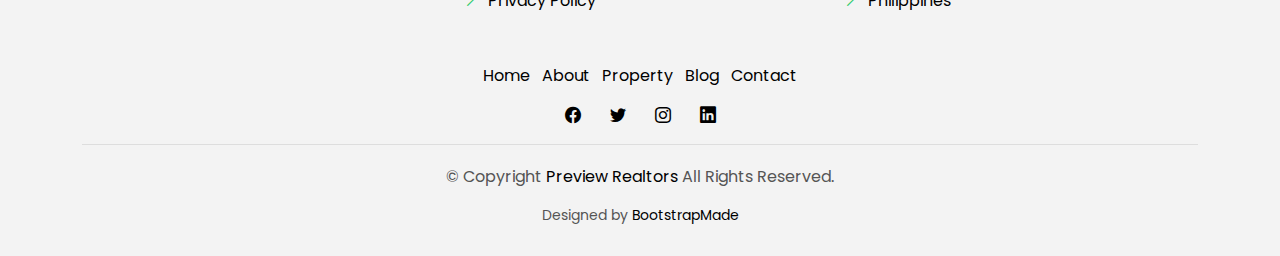
<file: blog-grid.html>
<!DOCTYPE html>
<html lang="en">

<head>
  <meta charset="utf-8">
  <meta content="width=device-width, initial-scale=1.0" name="viewport">

  <title>Preview Realtors Limited - Index</title>
  <meta content="" name="description">
  <meta content="" name="keywords">

  <!-- Favicons -->
  <link href="assets/img/favicon.png" rel="icon">
  <link href="assets/img/apple-touch-icon.png" rel="apple-touch-icon">

  <!-- Google Fonts -->
  <link href="https://fonts.googleapis.com/css?family=Poppins:300,400,500,600,700" rel="stylesheet">

  <!-- Vendor CSS Files -->
  <link href="assets/vendor/animate.css/animate.min.css" rel="stylesheet">
  <link href="assets/vendor/bootstrap/css/bootstrap.min.css" rel="stylesheet">
  <link href="assets/vendor/bootstrap-icons/bootstrap-icons.css" rel="stylesheet">
  <link href="assets/vendor/swiper/swiper-bundle.min.css" rel="stylesheet">

  <!-- Template Main CSS File -->
  <link href="assets/css/style.css" rel="stylesheet">

  <!-- =======================================================
  * Template Name: Preview Realtors - v4.2.0
  * Template URL: https://bootstrapmade.com/real-estate-agency-bootstrap-template/
  * Author: BootstrapMade.com
  * License: https://bootstrapmade.com/license/
  ======================================================== -->
</head>

<body>

  <!-- ======= Property Search Section ======= -->
  <div class="click-closed"></div>
  <!--/ Form Search Star /-->
  <div class="box-collapse">
    <div class="title-box-d">
      <h3 class="title-d">Search Property</h3>
    </div>
    <span class="close-box-collapse right-boxed bi bi-x"></span>
    <div class="box-collapse-wrap form">
      <form class="form-a">
        <div class="row">
          <div class="col-md-12 mb-2">
            <div class="form-group">
              <label class="pb-2" for="Type">Keyword</label>
              <input type="text" class="form-control form-control-lg form-control-a" placeholder="Keyword">
            </div>
          </div>
          <div class="col-md-6 mb-2">
            <div class="form-group mt-3">
              <label class="pb-2" for="Type">Type</label>
              <select class="form-control form-select form-control-a" id="Type">
                <option>All Type</option>
                <option>For Rent</option>
                <option>For Sale</option>
                <option>Open House</option>
              </select>
            </div>
          </div>
          <div class="col-md-6 mb-2">
            <div class="form-group mt-3">
              <label class="pb-2" for="city">City</label>
              <select class="form-control form-select form-control-a" id="city">
                <option>All City</option>
                <option>Alabama</option>
                <option>Arizona</option>
                <option>California</option>
                <option>Colorado</option>
              </select>
            </div>
          </div>
          <div class="col-md-6 mb-2">
            <div class="form-group mt-3">
              <label class="pb-2" for="bedrooms">Bedrooms</label>
              <select class="form-control form-select form-control-a" id="bedrooms">
                <option>Any</option>
                <option>01</option>
                <option>02</option>
                <option>03</option>
              </select>
            </div>
          </div>
          <div class="col-md-6 mb-2">
            <div class="form-group mt-3">
              <label class="pb-2" for="garages">Garages</label>
              <select class="form-control form-select form-control-a" id="garages">
                <option>Any</option>
                <option>01</option>
                <option>02</option>
                <option>03</option>
                <option>04</option>
              </select>
            </div>
          </div>
          <div class="col-md-6 mb-2">
            <div class="form-group mt-3">
              <label class="pb-2" for="bathrooms">Bathrooms</label>
              <select class="form-control form-select form-control-a" id="bathrooms">
                <option>Any</option>
                <option>01</option>
                <option>02</option>
                <option>03</option>
              </select>
            </div>
          </div>
          <div class="col-md-6 mb-2">
            <div class="form-group mt-3">
              <label class="pb-2" for="price">Min Price</label>
              <select class="form-control form-select form-control-a" id="price">
                <option>Unlimite</option>
                <option>$50,000</option>
                <option>$100,000</option>
                <option>$150,000</option>
                <option>$200,000</option>
              </select>
            </div>
          </div>
          <div class="col-md-12">
            <button type="submit" class="btn btn-b">Search Property</button>
          </div>
        </div>
      </form>
    </div>
  </div><!-- End Property Search Section -->>

  <!-- ======= Header/Navbar ======= -->
  <nav class="navbar navbar-default navbar-trans navbar-expand-lg fixed-top">
    <div class="container">
      <button class="navbar-toggler collapsed" type="button" data-bs-toggle="collapse" data-bs-target="#navbarDefault" aria-controls="navbarDefault" aria-expanded="false" aria-label="Toggle navigation">
        <span></span>
        <span></span>
        <span></span>
      </button>
      <a class="navbar-brand text-brand" href="index.html">Estate<span class="color-b">Agency</span></a>

      <div class="navbar-collapse collapse justify-content-center" id="navbarDefault">
        <ul class="navbar-nav">

          <li class="nav-item">
            <a class="nav-link " href="index.html">Home</a>
          </li>

          <li class="nav-item">
            <a class="nav-link " href="about.html">About</a>
          </li>

          <li class="nav-item">
            <a class="nav-link " href="property-grid.html">Property</a>
          </li>

          <li class="nav-item">
            <a class="nav-link active" href="blog-grid.html">Blog</a>
          </li>

          <li class="nav-item dropdown">
            <a class="nav-link dropdown-toggle" href="#" id="navbarDropdown" role="button" data-bs-toggle="dropdown" aria-haspopup="true" aria-expanded="false">Pages</a>
            <div class="dropdown-menu">
              <a class="dropdown-item " href="property-single.html">Property Single</a>
              <a class="dropdown-item " href="blog-single.html">Blog Single</a>
              <a class="dropdown-item " href="agents-grid.html">Agents Grid</a>
              <a class="dropdown-item " href="agent-single.html">Agent Single</a>
            </div>
          </li>
          <li class="nav-item">
            <a class="nav-link " href="contact.html">Contact</a>
          </li>
        </ul>
      </div>

      <button type="button" class="btn btn-b-n navbar-toggle-box navbar-toggle-box-collapse" data-bs-toggle="collapse" data-bs-target="#navbarTogglerDemo01">
        <i class="bi bi-search"></i>
      </button>

    </div>
  </nav><!-- End Header/Navbar -->

  <main id="main">

    <!-- ======= Intro Single ======= -->
    <section class="intro-single">
      <div class="container">
        <div class="row">
          <div class="col-md-12 col-lg-8">
            <div class="title-single-box">
              <h1 class="title-single">Our Amazing Posts</h1>
              <span class="color-text-a">Grid News</span>
            </div>
          </div>
          <div class="col-md-12 col-lg-4">
            <nav aria-label="breadcrumb" class="breadcrumb-box d-flex justify-content-lg-end">
              <ol class="breadcrumb">
                <li class="breadcrumb-item">
                  <a href="index.html">Home</a>
                </li>
                <li class="breadcrumb-item active" aria-current="page">
                  News Grid
                </li>
              </ol>
            </nav>
          </div>
        </div>
      </div>
    </section><!-- End Intro Single-->

    <!-- =======  Blog Grid ======= -->
    <section class="news-grid grid">
      <div class="container">
        <div class="row">
          <div class="col-md-4">
            <div class="card-box-b card-shadow news-box">
              <div class="img-box-b">
                <img src="assets/img/post-1.jpg" alt="" class="img-b img-fluid">
              </div>
              <div class="card-overlay">
                <div class="card-header-b">
                  <div class="card-category-b">
                    <a href="#" class="category-b">Travel</a>
                  </div>
                  <div class="card-title-b">
                    <h2 class="title-2">
                      <a href="blog-single.html">Travel is comming
                        <br> new</a>
                    </h2>
                  </div>
                  <div class="card-date">
                    <span class="date-b">18 Sep. 2017</span>
                  </div>
                </div>
              </div>
            </div>
          </div>
          <div class="col-md-4">
            <div class="card-box-b card-shadow news-box">
              <div class="img-box-b">
                <img src="assets/img/post-2.jpg" alt="" class="img-b img-fluid">
              </div>
              <div class="card-overlay">
                <div class="card-header-b">
                  <div class="card-category-b">
                    <a href="blog-single.html" class="category-b">Travel</a>
                  </div>
                  <div class="card-title-b">
                    <h2 class="title-2">
                      <a href="blog-single.html">Travel is comming
                        <br> new</a>
                    </h2>
                  </div>
                  <div class="card-date">
                    <span class="date-b">18 Sep. 2017</span>
                  </div>
                </div>
              </div>
            </div>
          </div>
          <div class="col-md-4">
            <div class="card-box-b card-shadow news-box">
              <div class="img-box-b">
                <img src="assets/img/post-3.jpg" alt="" class="img-b img-fluid">
              </div>
              <div class="card-overlay">
                <div class="card-header-b">
                  <div class="card-category-b">
                    <a href="#" class="category-b">Travel</a>
                  </div>
                  <div class="card-title-b">
                    <h2 class="title-2">
                      <a href="blog-single.html">Travel is comming
                        <br> new</a>
                    </h2>
                  </div>
                  <div class="card-date">
                    <span class="date-b">18 Sep. 2017</span>
                  </div>
                </div>
              </div>
            </div>
          </div>
          <div class="col-md-4">
            <div class="card-box-b card-shadow news-box">
              <div class="img-box-b">
                <img src="assets/img/post-4.jpg" alt="" class="img-b img-fluid">
              </div>
              <div class="card-overlay">
                <div class="card-header-b">
                  <div class="card-category-b">
                    <a href="#" class="category-b">Travel</a>
                  </div>
                  <div class="card-title-b">
                    <h2 class="title-2">
                      <a href="blog-single.html">Travel is comming
                        <br> new</a>
                    </h2>
                  </div>
                  <div class="card-date">
                    <span class="date-b">18 Sep. 2017</span>
                  </div>
                </div>
              </div>
            </div>
          </div>
          <div class="col-md-4">
            <div class="card-box-b card-shadow news-box">
              <div class="img-box-b">
                <img src="assets/img/post-5.jpg" alt="" class="img-b img-fluid">
              </div>
              <div class="card-overlay">
                <div class="card-header-b">
                  <div class="card-category-b">
                    <a href="#" class="category-b">Travel</a>
                  </div>
                  <div class="card-title-b">
                    <h2 class="title-2">
                      <a href="blog-single.html">Travel is comming
                        <br> new</a>
                    </h2>
                  </div>
                  <div class="card-date">
                    <span class="date-b">18 Sep. 2017</span>
                  </div>
                </div>
              </div>
            </div>
          </div>
          <div class="col-md-4">
            <div class="card-box-b card-shadow news-box">
              <div class="img-box-b">
                <img src="assets/img/post-6.jpg" alt="" class="img-b img-fluid">
              </div>
              <div class="card-overlay">
                <div class="card-header-b">
                  <div class="card-category-b">
                    <a href="#" class="category-b">Travel</a>
                  </div>
                  <div class="card-title-b">
                    <h2 class="title-2">
                      <a href="blog-single.html">Travel is comming
                        <br> new</a>
                    </h2>
                  </div>
                  <div class="card-date">
                    <span class="date-b">18 Sep. 2017</span>
                  </div>
                </div>
              </div>
            </div>
          </div>
        </div>
        <div class="row">
          <div class="col-sm-12">
            <nav class="pagination-a">
              <ul class="pagination justify-content-end">
                <li class="page-item disabled">
                  <a class="page-link" href="#" tabindex="-1">
                    <span class="bi bi-chevron-left"></span>
                  </a>
                </li>
                <li class="page-item">
                  <a class="page-link" href="#">1</a>
                </li>
                <li class="page-item active">
                  <a class="page-link" href="#">2</a>
                </li>
                <li class="page-item">
                  <a class="page-link" href="#">3</a>
                </li>
                <li class="page-item next">
                  <a class="page-link" href="#">
                    <span class="bi bi-chevron-right"></span>
                  </a>
                </li>
              </ul>
            </nav>
          </div>
        </div>
      </div>
    </section><!-- End Blog Grid-->

  </main><!-- End #main -->

  <!-- ======= Footer ======= -->
  <section class="section-footer">
    <div class="container">
      <div class="row">
        <div class="col-sm-12 col-md-4">
          <div class="widget-a">
            <div class="w-header-a">
              <h3 class="w-title-a text-brand">Preview Realtors</h3>
            </div>
            <div class="w-body-a">
              <p class="w-text-a color-text-a">
                Enim minim veniam quis nostrud exercitation ullamco laboris nisi ut aliquip exea commodo consequat duis
                sed aute irure.
              </p>
            </div>
            <div class="w-footer-a">
              <ul class="list-unstyled">
                <li class="color-a">
                  <span class="color-text-a">Phone .</span> contact@example.com
                </li>
                <li class="color-a">
                  <span class="color-text-a">Email .</span> +54 356 945234
                </li>
              </ul>
            </div>
          </div>
        </div>
        <div class="col-sm-12 col-md-4 section-md-t3">
          <div class="widget-a">
            <div class="w-header-a">
              <h3 class="w-title-a text-brand">The Company</h3>
            </div>
            <div class="w-body-a">
              <div class="w-body-a">
                <ul class="list-unstyled">
                  <li class="item-list-a">
                    <i class="bi bi-chevron-right"></i> <a href="#">Site Map</a>
                  </li>
                  <li class="item-list-a">
                    <i class="bi bi-chevron-right"></i> <a href="#">Legal</a>
                  </li>
                  <li class="item-list-a">
                    <i class="bi bi-chevron-right"></i> <a href="#">Agent Admin</a>
                  </li>
                  <li class="item-list-a">
                    <i class="bi bi-chevron-right"></i> <a href="#">Careers</a>
                  </li>
                  <li class="item-list-a">
                    <i class="bi bi-chevron-right"></i> <a href="#">Affiliate</a>
                  </li>
                  <li class="item-list-a">
                    <i class="bi bi-chevron-right"></i> <a href="#">Privacy Policy</a>
                  </li>
                </ul>
              </div>
            </div>
          </div>
        </div>
        <div class="col-sm-12 col-md-4 section-md-t3">
          <div class="widget-a">
            <div class="w-header-a">
              <h3 class="w-title-a text-brand">International sites</h3>
            </div>
            <div class="w-body-a">
              <ul class="list-unstyled">
                <li class="item-list-a">
                  <i class="bi bi-chevron-right"></i> <a href="#">Venezuela</a>
                </li>
                <li class="item-list-a">
                  <i class="bi bi-chevron-right"></i> <a href="#">China</a>
                </li>
                <li class="item-list-a">
                  <i class="bi bi-chevron-right"></i> <a href="#">Hong Kong</a>
                </li>
                <li class="item-list-a">
                  <i class="bi bi-chevron-right"></i> <a href="#">Argentina</a>
                </li>
                <li class="item-list-a">
                  <i class="bi bi-chevron-right"></i> <a href="#">Singapore</a>
                </li>
                <li class="item-list-a">
                  <i class="bi bi-chevron-right"></i> <a href="#">Philippines</a>
                </li>
              </ul>
            </div>
          </div>
        </div>
      </div>
    </div>
  </section>
  <footer>
    <div class="container">
      <div class="row">
        <div class="col-md-12">
          <nav class="nav-footer">
            <ul class="list-inline">
              <li class="list-inline-item">
                <a href="#">Home</a>
              </li>
              <li class="list-inline-item">
                <a href="#">About</a>
              </li>
              <li class="list-inline-item">
                <a href="#">Property</a>
              </li>
              <li class="list-inline-item">
                <a href="#">Blog</a>
              </li>
              <li class="list-inline-item">
                <a href="#">Contact</a>
              </li>
            </ul>
          </nav>
          <div class="socials-a">
            <ul class="list-inline">
              <li class="list-inline-item">
                <a href="#">
                  <i class="bi bi-facebook" aria-hidden="true"></i>
                </a>
              </li>
              <li class="list-inline-item">
                <a href="#">
                  <i class="bi bi-twitter" aria-hidden="true"></i>
                </a>
              </li>
              <li class="list-inline-item">
                <a href="#">
                  <i class="bi bi-instagram" aria-hidden="true"></i>
                </a>
              </li>
              <li class="list-inline-item">
                <a href="#">
                  <i class="bi bi-linkedin" aria-hidden="true"></i>
                </a>
              </li>
            </ul>
          </div>
          <div class="copyright-footer">
            <p class="copyright color-text-a">
              &copy; Copyright
              <span class="color-a">Preview Realtors</span> All Rights Reserved.
            </p>
          </div>
          <div class="credits">
            <!--
            All the links in the footer should remain intact.
            You can delete the links only if you purchased the pro version.
            Licensing information: https://bootstrapmade.com/license/
            Purchase the pro version with working PHP/AJAX contact form: https://bootstrapmade.com/buy/?theme=Preview Realtors
          -->
            Designed by <a href="https://bootstrapmade.com/">BootstrapMade</a>
          </div>
        </div>
      </div>
    </div>
  </footer><!-- End  Footer -->

  <div id="preloader"></div>
  <a href="#" class="back-to-top d-flex align-items-center justify-content-center"><i class="bi bi-arrow-up-short"></i></a>

  <!-- Vendor JS Files -->
  <script src="assets/vendor/bootstrap/js/bootstrap.bundle.min.js"></script>
  <script src="assets/vendor/php-email-form/validate.js"></script>
  <script src="assets/vendor/swiper/swiper-bundle.min.js"></script>

  <!-- Template Main JS File -->
  <script src="assets/js/main.js"></script>

</body>

</html>
</file>
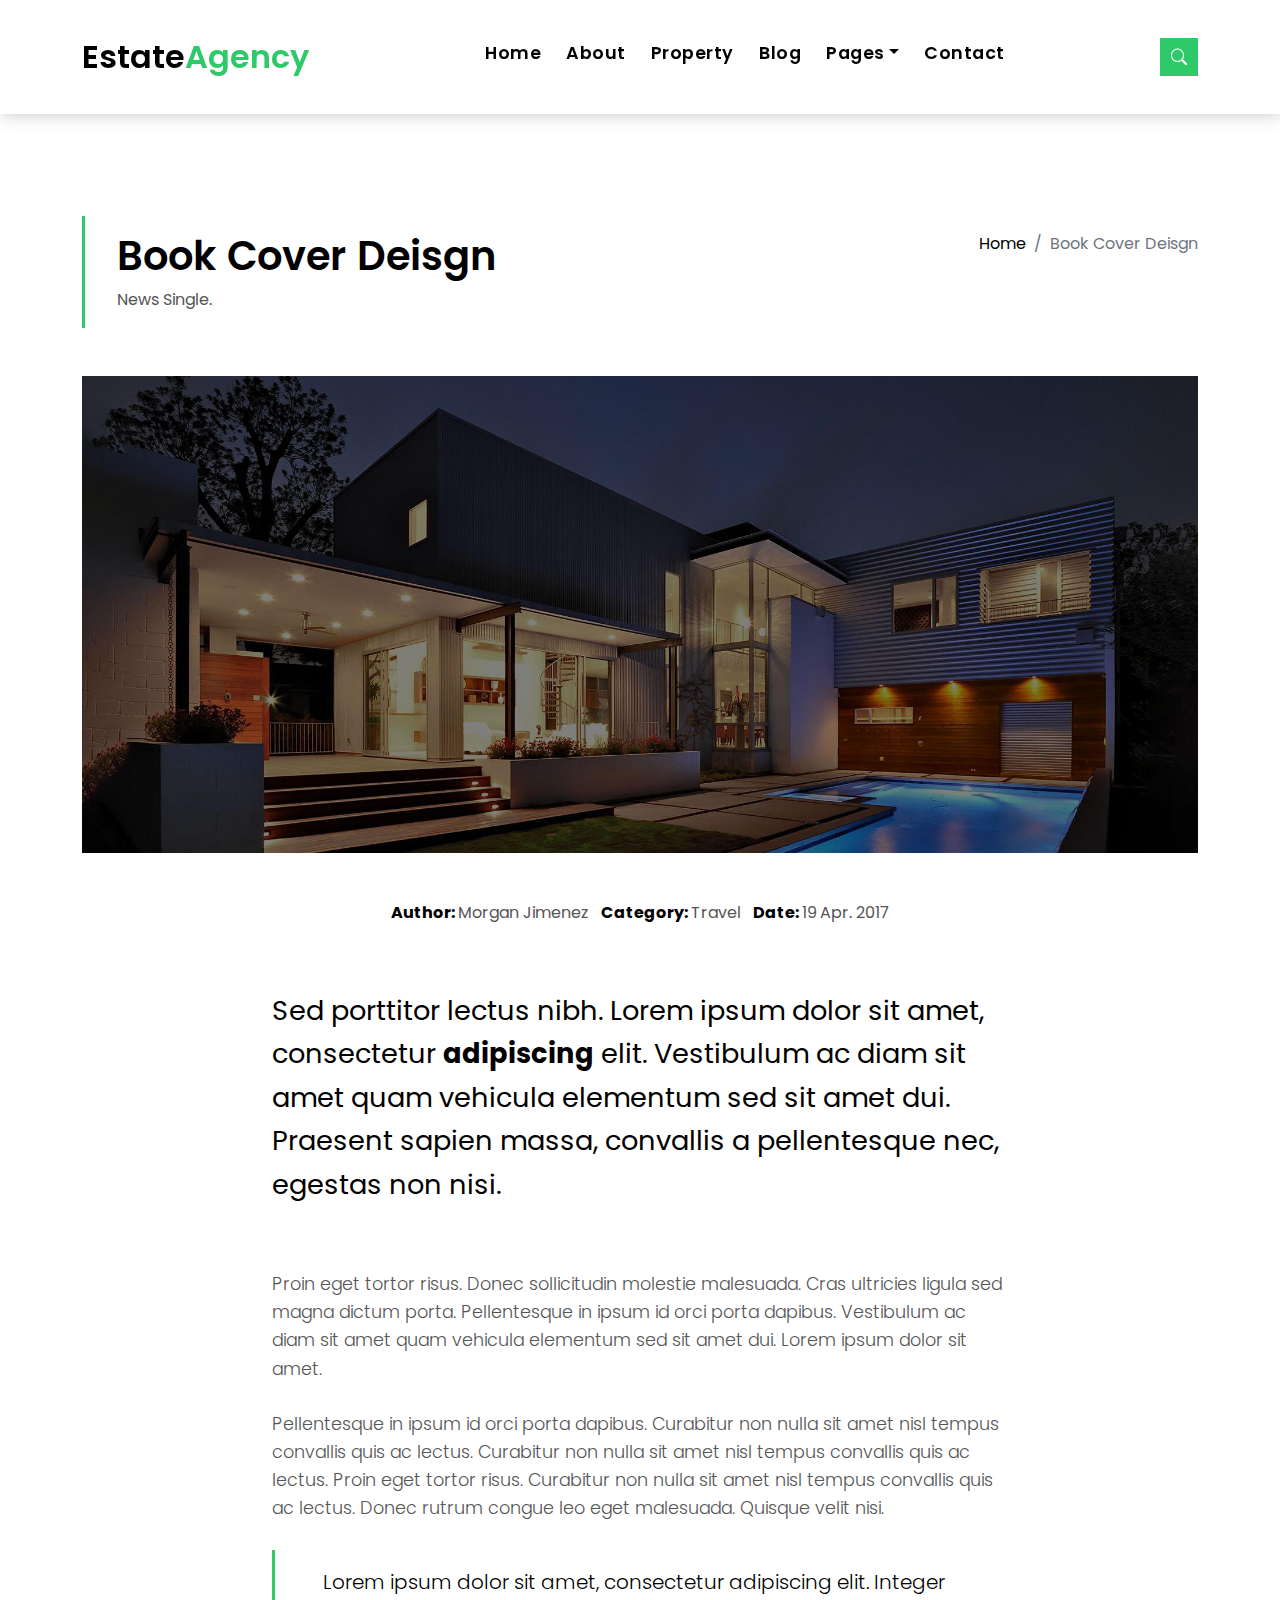
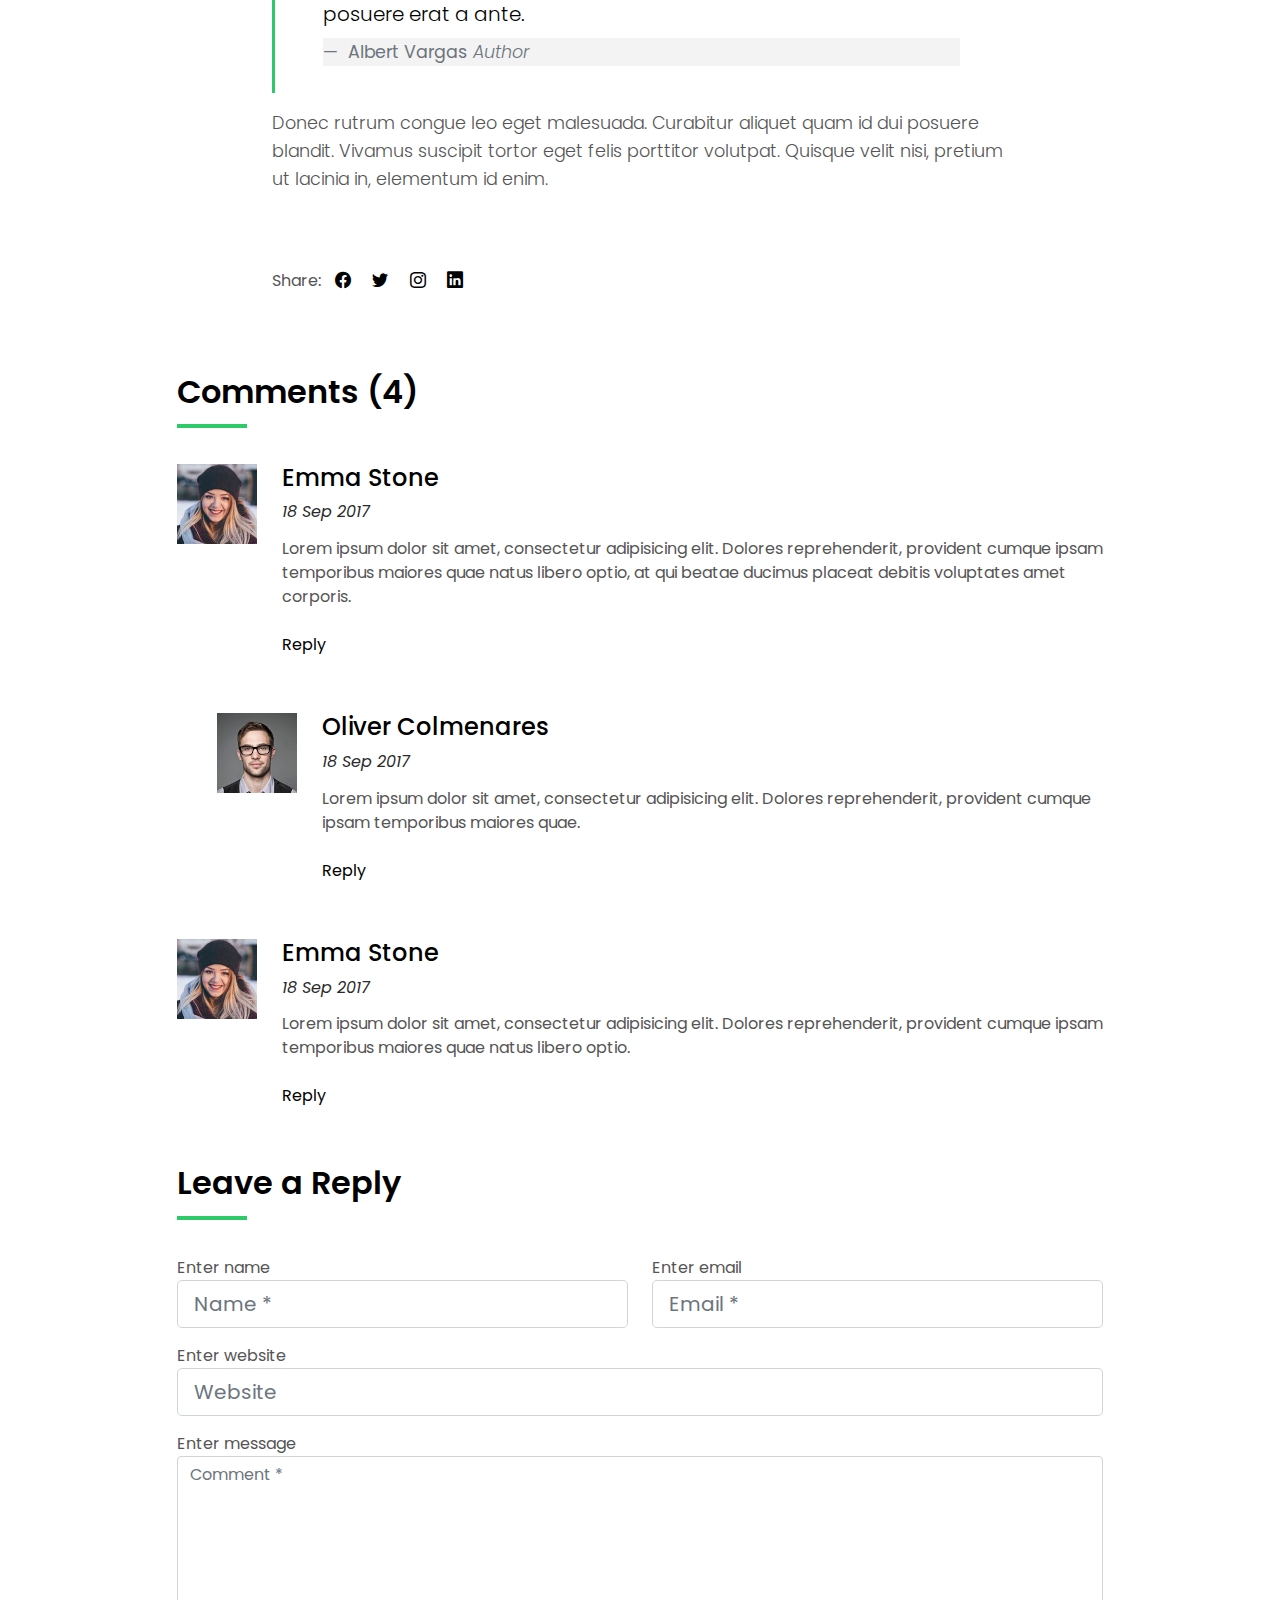
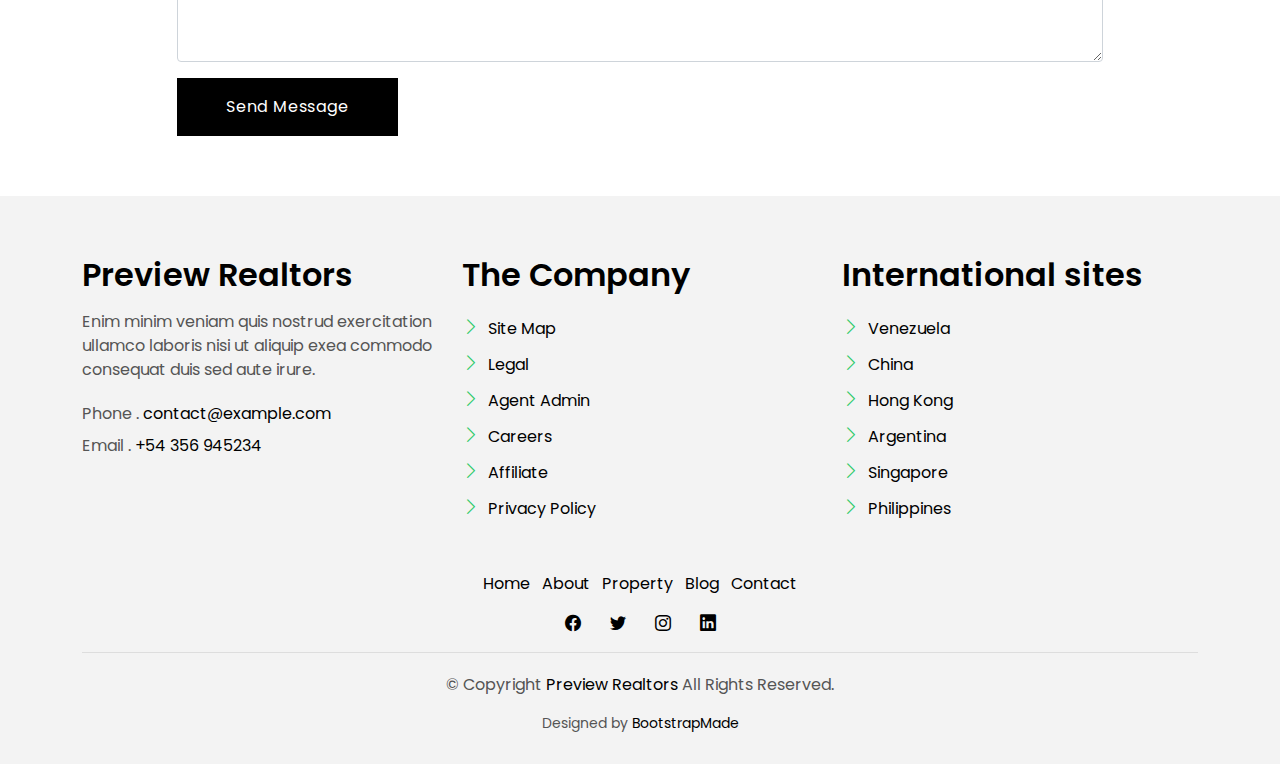
<file: blog-single.html>
<!DOCTYPE html>
<html lang="en">

<head>
  <meta charset="utf-8">
  <meta content="width=device-width, initial-scale=1.0" name="viewport">

  <title>Preview Realtors Limited - Index</title>
  <meta content="" name="description">
  <meta content="" name="keywords">

  <!-- Favicons -->
  <link href="assets/img/favicon.png" rel="icon">
  <link href="assets/img/apple-touch-icon.png" rel="apple-touch-icon">

  <!-- Google Fonts -->
  <link href="https://fonts.googleapis.com/css?family=Poppins:300,400,500,600,700" rel="stylesheet">

  <!-- Vendor CSS Files -->
  <link href="assets/vendor/animate.css/animate.min.css" rel="stylesheet">
  <link href="assets/vendor/bootstrap/css/bootstrap.min.css" rel="stylesheet">
  <link href="assets/vendor/bootstrap-icons/bootstrap-icons.css" rel="stylesheet">
  <link href="assets/vendor/swiper/swiper-bundle.min.css" rel="stylesheet">

  <!-- Template Main CSS File -->
  <link href="assets/css/style.css" rel="stylesheet">

  <!-- =======================================================
  * Template Name: Preview Realtors - v4.2.0
  * Template URL: https://bootstrapmade.com/real-estate-agency-bootstrap-template/
  * Author: BootstrapMade.com
  * License: https://bootstrapmade.com/license/
  ======================================================== -->
</head>

<body>

  <!-- ======= Property Search Section ======= -->
  <div class="click-closed"></div>
  <!--/ Form Search Star /-->
  <div class="box-collapse">
    <div class="title-box-d">
      <h3 class="title-d">Search Property</h3>
    </div>
    <span class="close-box-collapse right-boxed bi bi-x"></span>
    <div class="box-collapse-wrap form">
      <form class="form-a">
        <div class="row">
          <div class="col-md-12 mb-2">
            <div class="form-group">
              <label class="pb-2" for="Type">Keyword</label>
              <input type="text" class="form-control form-control-lg form-control-a" placeholder="Keyword">
            </div>
          </div>
          <div class="col-md-6 mb-2">
            <div class="form-group mt-3">
              <label class="pb-2" for="Type">Type</label>
              <select class="form-control form-select form-control-a" id="Type">
                <option>All Type</option>
                <option>For Rent</option>
                <option>For Sale</option>
                <option>Open House</option>
              </select>
            </div>
          </div>
          <div class="col-md-6 mb-2">
            <div class="form-group mt-3">
              <label class="pb-2" for="city">City</label>
              <select class="form-control form-select form-control-a" id="city">
                <option>All City</option>
                <option>Alabama</option>
                <option>Arizona</option>
                <option>California</option>
                <option>Colorado</option>
              </select>
            </div>
          </div>
          <div class="col-md-6 mb-2">
            <div class="form-group mt-3">
              <label class="pb-2" for="bedrooms">Bedrooms</label>
              <select class="form-control form-select form-control-a" id="bedrooms">
                <option>Any</option>
                <option>01</option>
                <option>02</option>
                <option>03</option>
              </select>
            </div>
          </div>
          <div class="col-md-6 mb-2">
            <div class="form-group mt-3">
              <label class="pb-2" for="garages">Garages</label>
              <select class="form-control form-select form-control-a" id="garages">
                <option>Any</option>
                <option>01</option>
                <option>02</option>
                <option>03</option>
                <option>04</option>
              </select>
            </div>
          </div>
          <div class="col-md-6 mb-2">
            <div class="form-group mt-3">
              <label class="pb-2" for="bathrooms">Bathrooms</label>
              <select class="form-control form-select form-control-a" id="bathrooms">
                <option>Any</option>
                <option>01</option>
                <option>02</option>
                <option>03</option>
              </select>
            </div>
          </div>
          <div class="col-md-6 mb-2">
            <div class="form-group mt-3">
              <label class="pb-2" for="price">Min Price</label>
              <select class="form-control form-select form-control-a" id="price">
                <option>Unlimite</option>
                <option>$50,000</option>
                <option>$100,000</option>
                <option>$150,000</option>
                <option>$200,000</option>
              </select>
            </div>
          </div>
          <div class="col-md-12">
            <button type="submit" class="btn btn-b">Search Property</button>
          </div>
        </div>
      </form>
    </div>
  </div><!-- End Property Search Section -->>

  <!-- ======= Header/Navbar ======= -->
  <nav class="navbar navbar-default navbar-trans navbar-expand-lg fixed-top">
    <div class="container">
      <button class="navbar-toggler collapsed" type="button" data-bs-toggle="collapse" data-bs-target="#navbarDefault" aria-controls="navbarDefault" aria-expanded="false" aria-label="Toggle navigation">
        <span></span>
        <span></span>
        <span></span>
      </button>
      <a class="navbar-brand text-brand" href="index.html">Estate<span class="color-b">Agency</span></a>

      <div class="navbar-collapse collapse justify-content-center" id="navbarDefault">
        <ul class="navbar-nav">

          <li class="nav-item">
            <a class="nav-link " href="index.html">Home</a>
          </li>

          <li class="nav-item">
            <a class="nav-link " href="about.html">About</a>
          </li>

          <li class="nav-item">
            <a class="nav-link " href="property-grid.html">Property</a>
          </li>

          <li class="nav-item">
            <a class="nav-link " href="blog-grid.html">Blog</a>
          </li>

          <li class="nav-item dropdown">
            <a class="nav-link dropdown-toggle" href="#" id="navbarDropdown" role="button" data-bs-toggle="dropdown" aria-haspopup="true" aria-expanded="false">Pages</a>
            <div class="dropdown-menu">
              <a class="dropdown-item " href="property-single.html">Property Single</a>
              <a class="dropdown-item active" href="blog-single.html">Blog Single</a>
              <a class="dropdown-item " href="agents-grid.html">Agents Grid</a>
              <a class="dropdown-item " href="agent-single.html">Agent Single</a>
            </div>
          </li>
          <li class="nav-item">
            <a class="nav-link " href="contact.html">Contact</a>
          </li>
        </ul>
      </div>

      <button type="button" class="btn btn-b-n navbar-toggle-box navbar-toggle-box-collapse" data-bs-toggle="collapse" data-bs-target="#navbarTogglerDemo01">
        <i class="bi bi-search"></i>
      </button>

    </div>
  </nav><!-- End Header/Navbar -->

  <main id="main">

    <!-- ======= Intro Single ======= -->
    <section class="intro-single">
      <div class="container">
        <div class="row">
          <div class="col-md-12 col-lg-8">
            <div class="title-single-box">
              <h1 class="title-single">Book Cover Deisgn</h1>
              <span class="color-text-a">News Single.</span>
            </div>
          </div>
          <div class="col-md-12 col-lg-4">
            <nav aria-label="breadcrumb" class="breadcrumb-box d-flex justify-content-lg-end">
              <ol class="breadcrumb">
                <li class="breadcrumb-item">
                  <a href="#">Home</a>
                </li>
                <li class="breadcrumb-item active" aria-current="page">
                  Book Cover Deisgn
                </li>
              </ol>
            </nav>
          </div>
        </div>
      </div>
    </section><!-- End Intro Single-->

    <!-- ======= Blog Single ======= -->
    <section class="news-single nav-arrow-b">
      <div class="container">
        <div class="row">
          <div class="col-sm-12">
            <div class="news-img-box">
              <img src="assets/img/slide-3.jpg" alt="" class="img-fluid">
            </div>
          </div>
          <div class="col-md-10 offset-md-1 col-lg-8 offset-lg-2">
            <div class="post-information">
              <ul class="list-inline text-center color-a">
                <li class="list-inline-item mr-2">
                  <strong>Author: </strong>
                  <span class="color-text-a">Morgan Jimenez</span>
                </li>
                <li class="list-inline-item mr-2">
                  <strong>Category: </strong>
                  <span class="color-text-a">Travel</span>
                </li>
                <li class="list-inline-item">
                  <strong>Date: </strong>
                  <span class="color-text-a">19 Apr. 2017</span>
                </li>
              </ul>
            </div>
            <div class="post-content color-text-a">
              <p class="post-intro">
                Sed porttitor lectus nibh. Lorem ipsum dolor sit amet, consectetur
                <strong>adipiscing</strong> elit. Vestibulum ac diam sit amet quam vehicula elementum sed sit amet dui.
                Praesent sapien massa, convallis a pellentesque nec, egestas non nisi.
              </p>
              <p>
                Proin eget tortor risus. Donec sollicitudin molestie malesuada. Cras ultricies ligula sed magna dictum
                porta. Pellentesque
                in ipsum id orci porta dapibus. Vestibulum ac diam sit amet quam vehicula elementum sed sit amet
                dui. Lorem ipsum dolor sit amet.
              </p>
              <p>
                Pellentesque in ipsum id orci porta dapibus. Curabitur non nulla sit amet nisl tempus convallis quis ac
                lectus. Curabitur
                non nulla sit amet nisl tempus convallis quis ac lectus. Proin eget tortor risus. Curabitur non
                nulla sit amet nisl tempus convallis quis ac lectus. Donec rutrum congue leo eget malesuada.
                Quisque velit nisi.
              </p>
              <blockquote class="blockquote">
                <p class="mb-4">Lorem ipsum dolor sit amet, consectetur adipiscing elit. Integer posuere erat a ante.</p>
                <footer class="blockquote-footer">
                  <strong>Albert Vargas</strong>
                  <cite title="Source Title">Author</cite>
                </footer>
              </blockquote>
              <p>
                Donec rutrum congue leo eget malesuada. Curabitur aliquet quam id dui posuere blandit. Vivamus suscipit
                tortor eget felis
                porttitor volutpat. Quisque velit nisi, pretium ut lacinia in, elementum id enim.
              </p>
            </div>
            <div class="post-footer">
              <div class="post-share">
                <span>Share: </span>
                <ul class="list-inline socials">
                  <li class="list-inline-item">
                    <a href="#">
                      <i class="bi bi-facebook" aria-hidden="true"></i>
                    </a>
                  </li>
                  <li class="list-inline-item">
                    <a href="#">
                      <i class="bi bi-twitter" aria-hidden="true"></i>
                    </a>
                  </li>
                  <li class="list-inline-item">
                    <a href="#">
                      <i class="bi bi-instagram" aria-hidden="true"></i>
                    </a>
                  </li>
                  <li class="list-inline-item">
                    <a href="#">
                      <i class="bi bi-linkedin" aria-hidden="true"></i>
                    </a>
                  </li>
                </ul>
              </div>
            </div>
          </div>
          <div class="col-md-10 offset-md-1 col-lg-10 offset-lg-1">
            <div class="title-box-d">
              <h3 class="title-d">Comments (4)</h3>
            </div>
            <div class="box-comments">
              <ul class="list-comments">
                <li>
                  <div class="comment-avatar">
                    <img src="assets/img/author-2.jpg" alt="">
                  </div>
                  <div class="comment-details">
                    <h4 class="comment-author">Emma Stone</h4>
                    <span>18 Sep 2017</span>
                    <p class="comment-description">
                      Lorem ipsum dolor sit amet, consectetur adipisicing elit. Dolores reprehenderit, provident cumque
                      ipsam temporibus maiores
                      quae natus libero optio, at qui beatae ducimus placeat debitis voluptates amet corporis.
                    </p>
                    <a href="3">Reply</a>
                  </div>
                </li>
                <li class="comment-children">
                  <div class="comment-avatar">
                    <img src="assets/img/author-1.jpg" alt="">
                  </div>
                  <div class="comment-details">
                    <h4 class="comment-author">Oliver Colmenares</h4>
                    <span>18 Sep 2017</span>
                    <p class="comment-description">
                      Lorem ipsum dolor sit amet, consectetur adipisicing elit. Dolores reprehenderit, provident cumque
                      ipsam temporibus maiores
                      quae.
                    </p>
                    <a href="3">Reply</a>
                  </div>
                </li>
                <li>
                  <div class="comment-avatar">
                    <img src="assets/img/author-2.jpg" alt="">
                  </div>
                  <div class="comment-details">
                    <h4 class="comment-author">Emma Stone</h4>
                    <span>18 Sep 2017</span>
                    <p class="comment-description">
                      Lorem ipsum dolor sit amet, consectetur adipisicing elit. Dolores reprehenderit, provident cumque
                      ipsam temporibus maiores
                      quae natus libero optio.
                    </p>
                    <a href="3">Reply</a>
                  </div>
                </li>
              </ul>
            </div>
            <div class="form-comments">
              <div class="title-box-d">
                <h3 class="title-d"> Leave a Reply</h3>
              </div>
              <form class="form-a">
                <div class="row">
                  <div class="col-md-6 mb-3">
                    <div class="form-group">
                      <label for="inputName">Enter name</label>
                      <input type="text" class="form-control form-control-lg form-control-a" id="inputName" placeholder="Name *" required>
                    </div>
                  </div>
                  <div class="col-md-6 mb-3">
                    <div class="form-group">
                      <label for="inputEmail1">Enter email</label>
                      <input type="email" class="form-control form-control-lg form-control-a" id="inputEmail1" placeholder="Email *" required>
                    </div>
                  </div>
                  <div class="col-md-12 mb-3">
                    <div class="form-group">
                      <label for="inputUrl">Enter website</label>
                      <input type="url" class="form-control form-control-lg form-control-a" id="inputUrl" placeholder="Website">
                    </div>
                  </div>
                  <div class="col-md-12 mb-3">
                    <div class="form-group">
                      <label for="textMessage">Enter message</label>
                      <textarea id="textMessage" class="form-control" placeholder="Comment *" name="message" cols="45" rows="8" required></textarea>
                    </div>
                  </div>
                  <div class="col-md-12">
                    <button type="submit" class="btn btn-a">Send Message</button>
                  </div>
                </div>
              </form>
            </div>
          </div>
        </div>
      </div>
    </section><!-- End Blog Single-->

  </main><!-- End #main -->

  <!-- ======= Footer ======= -->
  <section class="section-footer">
    <div class="container">
      <div class="row">
        <div class="col-sm-12 col-md-4">
          <div class="widget-a">
            <div class="w-header-a">
              <h3 class="w-title-a text-brand">Preview Realtors</h3>
            </div>
            <div class="w-body-a">
              <p class="w-text-a color-text-a">
                Enim minim veniam quis nostrud exercitation ullamco laboris nisi ut aliquip exea commodo consequat duis
                sed aute irure.
              </p>
            </div>
            <div class="w-footer-a">
              <ul class="list-unstyled">
                <li class="color-a">
                  <span class="color-text-a">Phone .</span> contact@example.com
                </li>
                <li class="color-a">
                  <span class="color-text-a">Email .</span> +54 356 945234
                </li>
              </ul>
            </div>
          </div>
        </div>
        <div class="col-sm-12 col-md-4 section-md-t3">
          <div class="widget-a">
            <div class="w-header-a">
              <h3 class="w-title-a text-brand">The Company</h3>
            </div>
            <div class="w-body-a">
              <div class="w-body-a">
                <ul class="list-unstyled">
                  <li class="item-list-a">
                    <i class="bi bi-chevron-right"></i> <a href="#">Site Map</a>
                  </li>
                  <li class="item-list-a">
                    <i class="bi bi-chevron-right"></i> <a href="#">Legal</a>
                  </li>
                  <li class="item-list-a">
                    <i class="bi bi-chevron-right"></i> <a href="#">Agent Admin</a>
                  </li>
                  <li class="item-list-a">
                    <i class="bi bi-chevron-right"></i> <a href="#">Careers</a>
                  </li>
                  <li class="item-list-a">
                    <i class="bi bi-chevron-right"></i> <a href="#">Affiliate</a>
                  </li>
                  <li class="item-list-a">
                    <i class="bi bi-chevron-right"></i> <a href="#">Privacy Policy</a>
                  </li>
                </ul>
              </div>
            </div>
          </div>
        </div>
        <div class="col-sm-12 col-md-4 section-md-t3">
          <div class="widget-a">
            <div class="w-header-a">
              <h3 class="w-title-a text-brand">International sites</h3>
            </div>
            <div class="w-body-a">
              <ul class="list-unstyled">
                <li class="item-list-a">
                  <i class="bi bi-chevron-right"></i> <a href="#">Venezuela</a>
                </li>
                <li class="item-list-a">
                  <i class="bi bi-chevron-right"></i> <a href="#">China</a>
                </li>
                <li class="item-list-a">
                  <i class="bi bi-chevron-right"></i> <a href="#">Hong Kong</a>
                </li>
                <li class="item-list-a">
                  <i class="bi bi-chevron-right"></i> <a href="#">Argentina</a>
                </li>
                <li class="item-list-a">
                  <i class="bi bi-chevron-right"></i> <a href="#">Singapore</a>
                </li>
                <li class="item-list-a">
                  <i class="bi bi-chevron-right"></i> <a href="#">Philippines</a>
                </li>
              </ul>
            </div>
          </div>
        </div>
      </div>
    </div>
  </section>
  <footer>
    <div class="container">
      <div class="row">
        <div class="col-md-12">
          <nav class="nav-footer">
            <ul class="list-inline">
              <li class="list-inline-item">
                <a href="#">Home</a>
              </li>
              <li class="list-inline-item">
                <a href="#">About</a>
              </li>
              <li class="list-inline-item">
                <a href="#">Property</a>
              </li>
              <li class="list-inline-item">
                <a href="#">Blog</a>
              </li>
              <li class="list-inline-item">
                <a href="#">Contact</a>
              </li>
            </ul>
          </nav>
          <div class="socials-a">
            <ul class="list-inline">
              <li class="list-inline-item">
                <a href="#">
                  <i class="bi bi-facebook" aria-hidden="true"></i>
                </a>
              </li>
              <li class="list-inline-item">
                <a href="#">
                  <i class="bi bi-twitter" aria-hidden="true"></i>
                </a>
              </li>
              <li class="list-inline-item">
                <a href="#">
                  <i class="bi bi-instagram" aria-hidden="true"></i>
                </a>
              </li>
              <li class="list-inline-item">
                <a href="#">
                  <i class="bi bi-linkedin" aria-hidden="true"></i>
                </a>
              </li>
            </ul>
          </div>
          <div class="copyright-footer">
            <p class="copyright color-text-a">
              &copy; Copyright
              <span class="color-a">Preview Realtors</span> All Rights Reserved.
            </p>
          </div>
          <div class="credits">
            <!--
            All the links in the footer should remain intact.
            You can delete the links only if you purchased the pro version.
            Licensing information: https://bootstrapmade.com/license/
            Purchase the pro version with working PHP/AJAX contact form: https://bootstrapmade.com/buy/?theme=Preview Realtors
          -->
            Designed by <a href="https://bootstrapmade.com/">BootstrapMade</a>
          </div>
        </div>
      </div>
    </div>
  </footer><!-- End  Footer -->

  <div id="preloader"></div>
  <a href="#" class="back-to-top d-flex align-items-center justify-content-center"><i class="bi bi-arrow-up-short"></i></a>

  <!-- Vendor JS Files -->
  <script src="assets/vendor/bootstrap/js/bootstrap.bundle.min.js"></script>
  <script src="assets/vendor/php-email-form/validate.js"></script>
  <script src="assets/vendor/swiper/swiper-bundle.min.js"></script>

  <!-- Template Main JS File -->
  <script src="assets/js/main.js"></script>

</body>

</html>
</file>
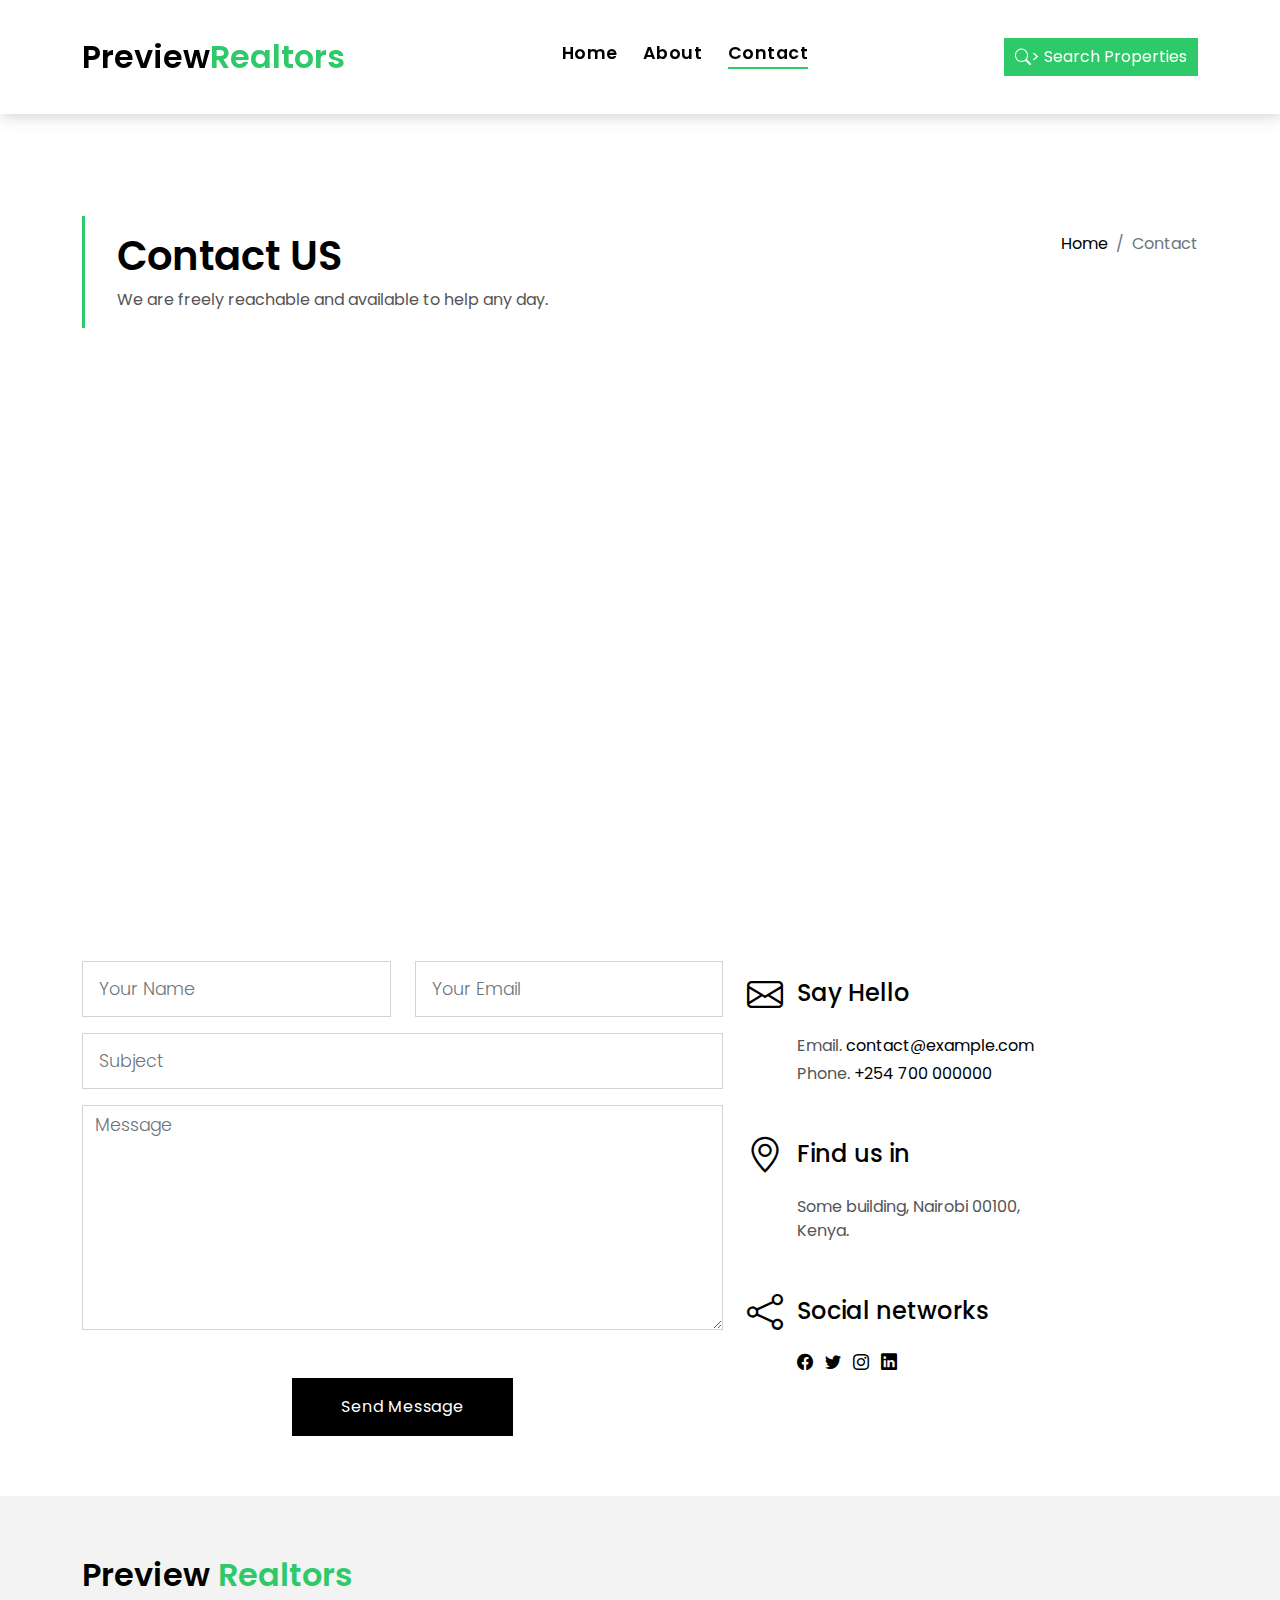
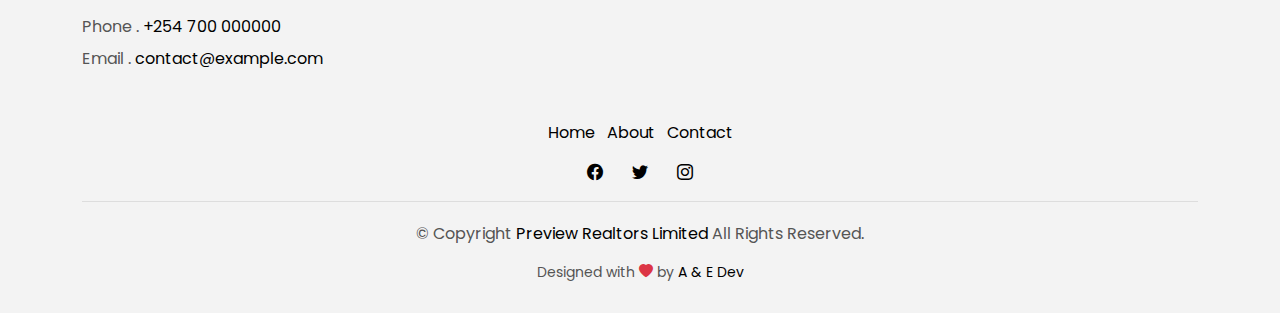
<file: contact.html>
<!DOCTYPE html>
<html lang="en">

<head>
  <meta charset="utf-8">
  <meta content="width=device-width, initial-scale=1.0" name="viewport">

  <title>Preview Realtors Limited - Index</title>
  <meta content="" name="description">
  <meta content="" name="keywords">

  <!-- Favicons -->
  <link href="assets/img/favicon.png" rel="icon">
  <link href="assets/img/apple-touch-icon.png" rel="apple-touch-icon">

  <!-- Google Fonts -->
  <link href="https://fonts.googleapis.com/css?family=Poppins:300,400,500,600,700" rel="stylesheet">

  <!-- Vendor CSS Files -->
  <link href="assets/vendor/animate.css/animate.min.css" rel="stylesheet">
  <link href="assets/vendor/bootstrap/css/bootstrap.min.css" rel="stylesheet">
  <link href="assets/vendor/bootstrap-icons/bootstrap-icons.css" rel="stylesheet">
  <link href="assets/vendor/swiper/swiper-bundle.min.css" rel="stylesheet">

  <!-- Template Main CSS File -->
  <link href="assets/css/style.css" rel="stylesheet">

  <!-- =======================================================
  * Template Name: Preview Realtors - v4.2.0
  * Template URL: https://bootstrapmade.com/real-estate-agency-bootstrap-template/
  * Author: BootstrapMade.com
  * License: https://bootstrapmade.com/license/
  ======================================================== -->
</head>

<body>

  <!-- ======= Property Search Section ======= -->
  <div class="click-closed"></div>
  <!--/ Form Search Star /-->
  <div class="box-collapse">
    <div class="title-box-d">
      <h3 class="title-d">Search Property</h3>
    </div>
    <span class="close-box-collapse right-boxed bi bi-x"></span>
    <div class="box-collapse-wrap form">
      <form class="form-a">
        <div class="row">
          <div class="col-md-12 mb-2">
            <div class="form-group">
              <label class="pb-2" for="Type">Keyword</label>
              <input
                type="text"
                class="form-control form-control-lg form-control-a"
                placeholder="Keyword"
              />
            </div>
          </div>
          <div class="col-md-6 mb-2">
            <div class="form-group mt-3">
              <label class="pb-2" for="Type">Type</label>
              <select
                class="form-control form-select form-control-a"
                id="Type"
              >
                <option>All Type</option>
                <option>For Rent</option>
                <option>For Sale</option>
                <option>Open House</option>
              </select>
            </div>
          </div>
          <div class="col-md-6 mb-2">
            <div class="form-group mt-3">
              <label class="pb-2" for="city">Location</label>
              <select
                class="form-control form-select form-control-a"
                id="city"
              >
                <option>All City</option>
                <option>Karen</option>
                <option>Muthaiga</option>
              </select>
            </div>
          </div>
          <div class="col-md-6 mb-2">
            <div class="form-group mt-3">
              <label class="pb-2" for="bedrooms">Bedrooms</label>
              <select
                class="form-control form-select form-control-a"
                id="bedrooms"
              >
                <option>Any</option>
                <option>01</option>
                <option>02</option>
                <option>03</option>
              </select>
            </div>
          </div>
          <div class="col-md-6 mb-2">
            <div class="form-group mt-3">
              <label class="pb-2" for="garages">Garages</label>
              <select
                class="form-control form-select form-control-a"
                id="garages"
              >
                <option>Any</option>
                <option>01</option>
                <option>02</option>
                <option>03</option>
                <option>04</option>
              </select>
            </div>
          </div>
          <div class="col-md-6 mb-2">
            <div class="form-group mt-3">
              <label class="pb-2" for="bathrooms">Bathrooms</label>
              <select
                class="form-control form-select form-control-a"
                id="bathrooms"
              >
                <option>Any</option>
                <option>01</option>
                <option>02</option>
                <option>03</option>
              </select>
            </div>
          </div>
          <div class="col-md-6 mb-2">
            <div class="form-group mt-3">
              <label class="pb-2" for="price">Min Price</label>
              <select
                class="form-control form-select form-control-a"
                id="price"
              >
                <option>Unlimited</option>
                <option>Ksh 150,000</option>
                <option>Ksh 200,000</option>
                <option>Ksh 300,000</option>
                <option>Ksh 500,000</option>
              </select>
            </div>
          </div>
          <div class="col-md-12">
            <button type="submit" class="btn btn-b">Search Property</button>
          </div>
        </div>
      </form>
    </div>
  </div>
  <!-- End Property Search Section -->>

  <!-- ======= Header/Navbar ======= -->
  <nav class="navbar navbar-default navbar-trans navbar-expand-lg fixed-top">
    <div class="container">
      <button
        class="navbar-toggler collapsed"
        type="button"
        data-bs-toggle="collapse"
        data-bs-target="#navbarDefault"
        aria-controls="navbarDefault"
        aria-expanded="false"
        aria-label="Toggle navigation"
      >
        <span></span>
        <span></span>
        <span></span>
      </button>
      <a class="navbar-brand text-brand" href="index.html"
        >Preview<span class="color-b">Realtors</span></a
      >

      <div
        class="navbar-collapse collapse justify-content-center"
        id="navbarDefault"
      >
        <ul class="navbar-nav">
          <li class="nav-item">
            <a class="nav-link" href="index.html">Home</a>
          </li>

          <li class="nav-item">
            <a class="nav-link" href="about.html">About</a>
          </li>

          <li class="nav-item">
            <a class="nav-link active" href="contact.html">Contact</a>
          </li>
        </ul>
      </div>

      <button
        type="button"
        class="btn btn-b-n navbar-toggle-box navbar-toggle-box-collapse"
        data-bs-toggle="collapse"
        data-bs-target="#navbarTogglerDemo01"
      >
        <i class="bi bi-search"></i> > Search Properties
      </button>
    </div>
  </nav>
  <!-- End Header/Navbar -->

  <main id="main">

    <!-- ======= Intro Single ======= -->
    <section class="intro-single">
      <div class="container">
        <div class="row">
          <div class="col-md-12 col-lg-8">
            <div class="title-single-box">
              <h1 class="title-single">Contact US</h1>
              <span class="color-text-a">We are freely reachable and available to help any day.</span>
            </div>
          </div>
          <div class="col-md-12 col-lg-4">
            <nav aria-label="breadcrumb" class="breadcrumb-box d-flex justify-content-lg-end">
              <ol class="breadcrumb">
                <li class="breadcrumb-item">
                  <a href="index.html">Home</a>
                </li>
                <li class="breadcrumb-item active" aria-current="page">
                  Contact
                </li>
              </ol>
            </nav>
          </div>
        </div>
      </div>
    </section><!-- End Intro Single-->

    <!-- ======= Contact Single ======= -->
    <section class="contact">
      <div class="container">
        <div class="row">
          <div class="col-sm-12">
            <div class="contact-map box">
              <div id="map" class="contact-map">
                <iframe src="https://www.google.com/maps/embed?pb=!1m18!1m12!1m3!1d3022.1422937950147!2d-73.98731968482413!3d40.75889497932681!2m3!1f0!2f0!3f0!3m2!1i1024!2i768!4f13.1!3m3!1m2!1s0x89c25855c6480299%3A0x55194ec5a1ae072e!2sTimes+Square!5e0!3m2!1ses-419!2sve!4v1510329142834" width="100%" height="450" frameborder="0" style="border:0" allowfullscreen></iframe>
              </div>
            </div>
          </div>
          <div class="col-sm-12 section-t8">
            <div class="row">
              <div class="col-md-7">
                <form action="#" method="post" role="form" class="php-email-form">
                  <div class="row">
                    <div class="col-md-6 mb-3">
                      <div class="form-group">
                        <input type="text" name="name" class="form-control form-control-lg form-control-a" placeholder="Your Name" required>
                      </div>
                    </div>
                    <div class="col-md-6 mb-3">
                      <div class="form-group">
                        <input name="email" type="email" class="form-control form-control-lg form-control-a" placeholder="Your Email" required>
                      </div>
                    </div>
                    <div class="col-md-12 mb-3">
                      <div class="form-group">
                        <input type="text" name="subject" class="form-control form-control-lg form-control-a" placeholder="Subject" required>
                      </div>
                    </div>
                    <div class="col-md-12">
                      <div class="form-group">
                        <textarea name="message" class="form-control" name="message" cols="45" rows="8" placeholder="Message" required></textarea>
                      </div>
                    </div>
                    <div class="col-md-12 my-3">
                      <div class="mb-3">
                        <div class="loading">Loading</div>
                        <div class="error-message"></div>
                        <div class="sent-message">Your message has been sent. Thank you!</div>
                      </div>
                    </div>

                    <div class="col-md-12 text-center">
                      <button type="submit" class="btn btn-a">Send Message</button>
                    </div>
                  </div>
                </form>
              </div>
              <div class="col-md-5 section-md-t3">
                <div class="icon-box section-b2">
                  <div class="icon-box-icon">
                    <span class="bi bi-envelope"></span>
                  </div>
                  <div class="icon-box-content table-cell">
                    <div class="icon-box-title">
                      <h4 class="icon-title">Say Hello</h4>
                    </div>
                    <div class="icon-box-content">
                      <p class="mb-1">Email.
                        <span class="color-a">contact@example.com</span>
                      </p>
                      <p class="mb-1">Phone.
                        <span class="color-a">+254 700 000000</span>
                      </p>
                    </div>
                  </div>
                </div>
                <div class="icon-box section-b2">
                  <div class="icon-box-icon">
                    <span class="bi bi-geo-alt"></span>
                  </div>
                  <div class="icon-box-content table-cell">
                    <div class="icon-box-title">
                      <h4 class="icon-title">Find us in</h4>
                    </div>
                    <div class="icon-box-content">
                      <p class="mb-1">
                        Some building, Nairobi 00100,
                        <br> Kenya.
                      </p>
                    </div>
                  </div>
                </div>
                <div class="icon-box">
                  <div class="icon-box-icon">
                    <span class="bi bi-share"></span>
                  </div>
                  <div class="icon-box-content table-cell">
                    <div class="icon-box-title">
                      <h4 class="icon-title">Social networks</h4>
                    </div>
                    <div class="icon-box-content">
                      <div class="socials-footer">
                        <ul class="list-inline">
                          <li class="list-inline-item">
                            <a href="#" class="link-one">
                              <i class="bi bi-facebook" aria-hidden="true"></i>
                            </a>
                          </li>
                          <li class="list-inline-item">
                            <a href="#" class="link-one">
                              <i class="bi bi-twitter" aria-hidden="true"></i>
                            </a>
                          </li>
                          <li class="list-inline-item">
                            <a href="#" class="link-one">
                              <i class="bi bi-instagram" aria-hidden="true"></i>
                            </a>
                          </li>
                          <li class="list-inline-item">
                            <a href="#" class="link-one">
                              <i class="bi bi-linkedin" aria-hidden="true"></i>
                            </a>
                          </li>
                        </ul>
                      </div>
                    </div>
                  </div>
                </div>
              </div>
            </div>
          </div>
        </div>
      </div>
    </section><!-- End Contact Single-->

  </main><!-- End #main -->

  <!-- ======= Footer ======= -->
  <section class="section-footer">
    <div class="container">
      <div class="row">
        <div class="col-sm-12 col-md-4">
          <div class="widget-a">
            <div class="w-header-a">
              <h3 class="w-title-a text-brand">Preview <span class="color-b">Realtors</span></h3>
            </div>
            <div class="w-footer-a">
              <ul class="list-unstyled">
                <li class="color-a">
                  <span class="color-text-a">Phone .</span>
                  +254 700 000000
                </li>
                <li class="color-a">
                  <span class="color-text-a">Email .</span> contact@example.com
                </li>
              </ul>
            </div>
          </div>
        </div>
      </div>
    </div>
  </section>
  <footer>
    <div class="container">
      <div class="row">
        <div class="col-md-12">
          <nav class="nav-footer">
            <ul class="list-inline">
              <li class="list-inline-item">
                <a href="#">Home</a>
              </li>
              <li class="list-inline-item">
                <a href="#">About</a>
              </li>
              <li class="list-inline-item">
                <a href="#">Contact</a>
              </li>
            </ul>
          </nav>
          <div class="socials-a">
            <ul class="list-inline">
              <li class="list-inline-item">
                <a href="#">
                  <i class="bi bi-facebook" aria-hidden="true"></i>
                </a>
              </li>
              <li class="list-inline-item">
                <a href="#">
                  <i class="bi bi-twitter" aria-hidden="true"></i>
                </a>
              </li>
              <li class="list-inline-item">
                <a href="#">
                  <i class="bi bi-instagram" aria-hidden="true"></i>
                </a>
              </li>
            </ul>
          </div>
          <div class="copyright-footer">
            <p class="copyright color-text-a">
              &copy; Copyright
              <span class="color-a">Preview Realtors Limited</span> All Rights Reserved.
            </p>
          </div>
          <div class="credits">
            <!--
          All the links in the footer should remain intact.
          You can delete the links only if you purchased the pro version.
          Licensing information: https://bootstrapmade.com/license/
          Purchase the pro version with working PHP/AJAX contact form: https://bootstrapmade.com/buy/?theme=Preview Realtors
        -->
            <!-- Designed by <a href="https://bootstrapmade.com/">BootstrapMade</a> -->
            Designed with <i class="bi bi-heart-fill text-danger"></i> by <a href="#">A & E Dev</a>
          </div>
        </div>
      </div>
    </div>
  </footer>
  <!-- End  Footer -->

  <div id="preloader"></div>
  <a href="#" class="back-to-top d-flex align-items-center justify-content-center"><i class="bi bi-arrow-up-short"></i></a>

  <!-- Vendor JS Files -->
  <script src="assets/vendor/bootstrap/js/bootstrap.bundle.min.js"></script>
  <script src="assets/vendor/php-email-form/validate.js"></script>
  <script src="assets/vendor/swiper/swiper-bundle.min.js"></script>

  <!-- Template Main JS File -->
  <script src="assets/js/main.js"></script>

</body>

</html>
</file>
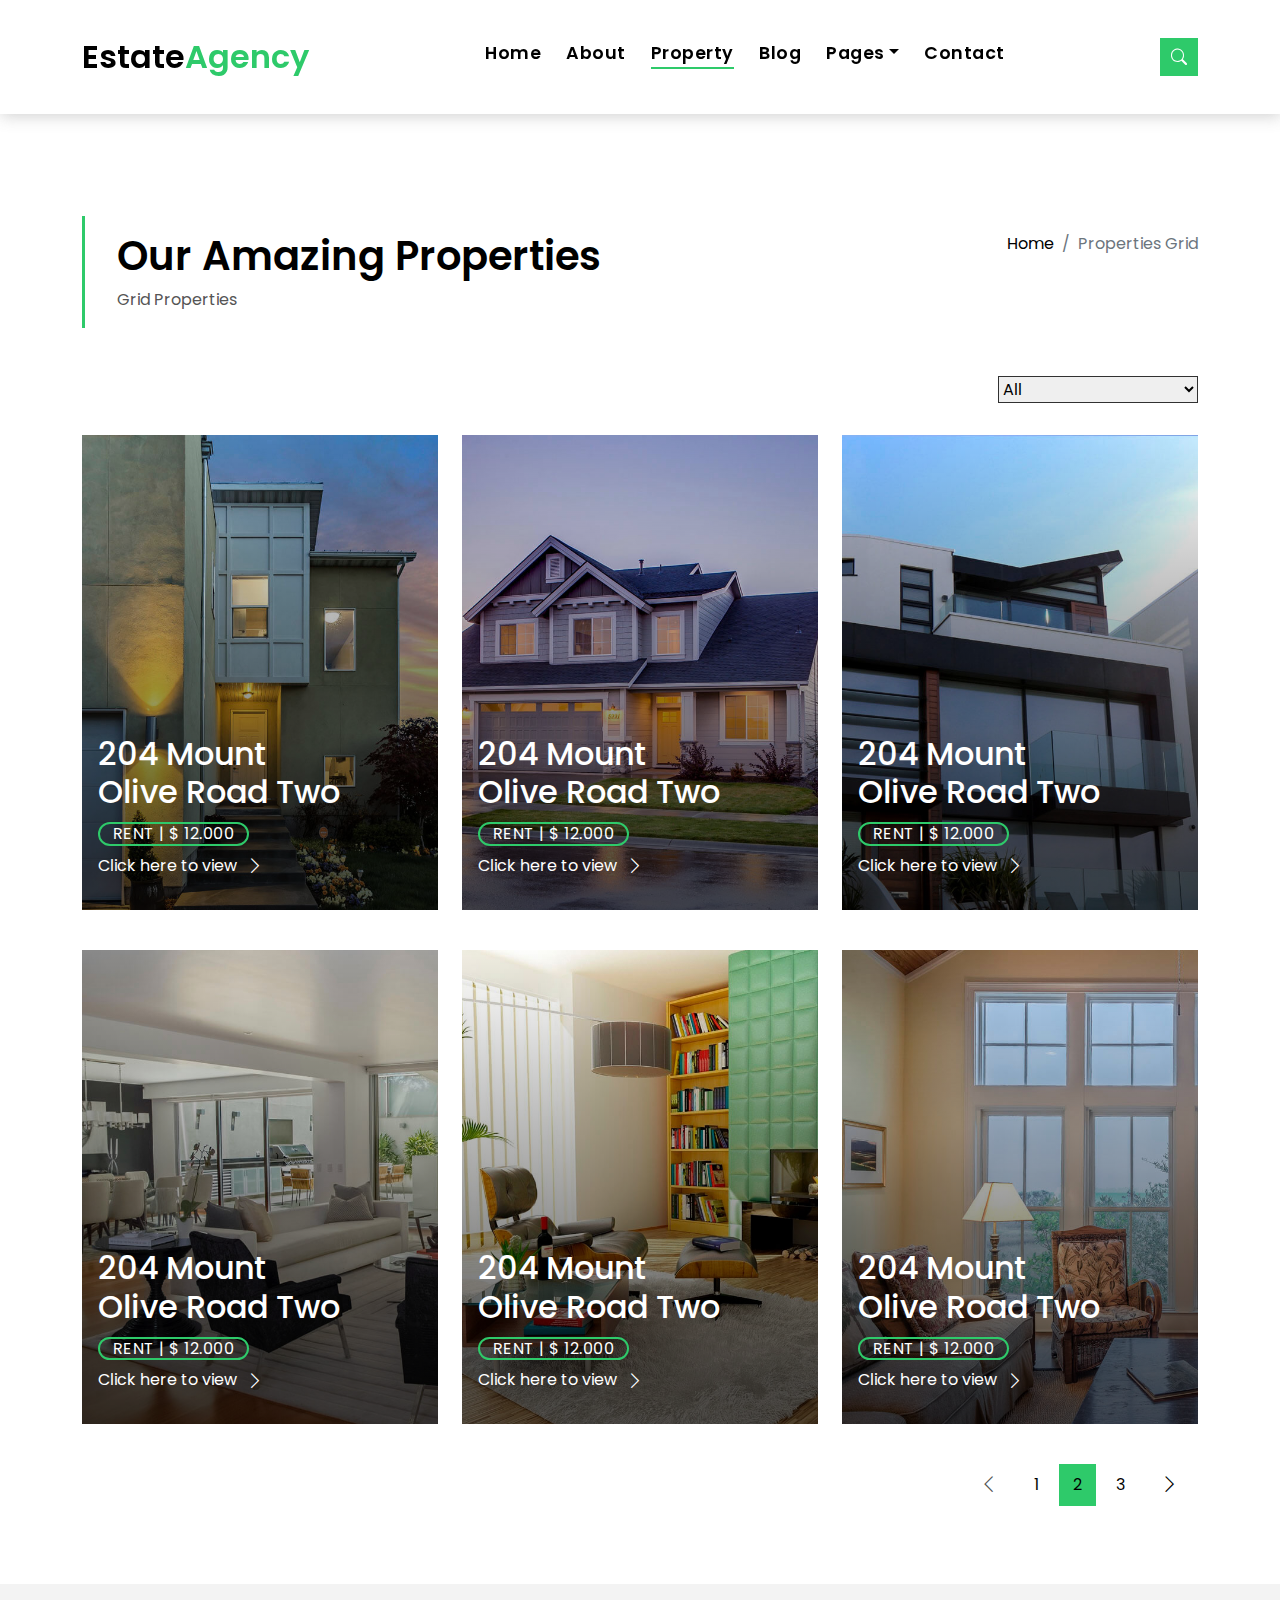
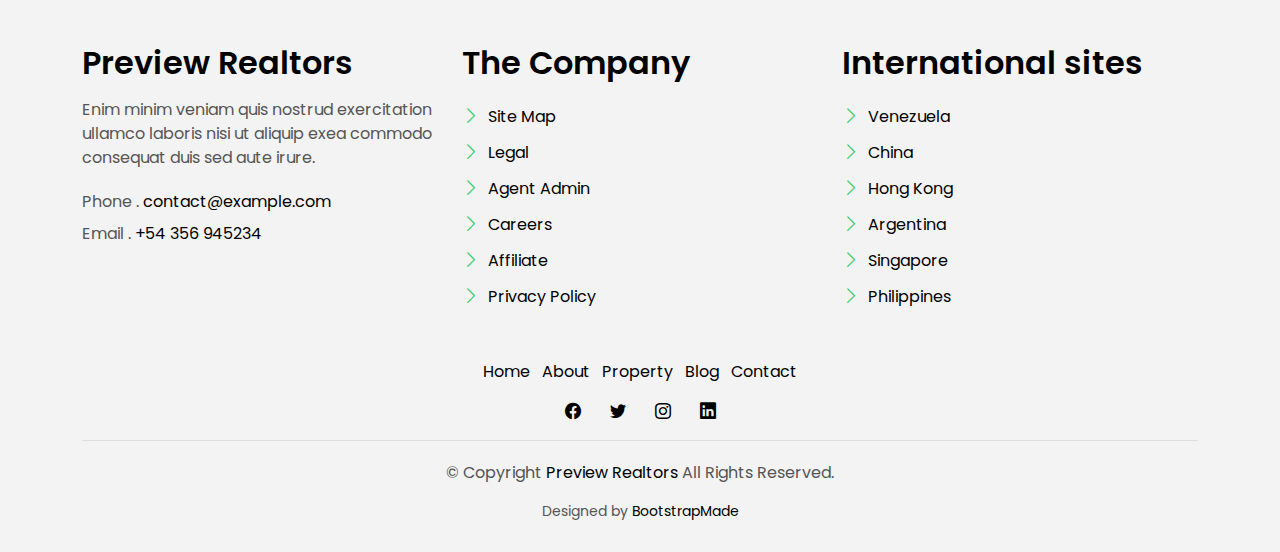
<file: property-grid.html>
<!DOCTYPE html>
<html lang="en">

<head>
  <meta charset="utf-8">
  <meta content="width=device-width, initial-scale=1.0" name="viewport">

  <title>Preview Realtors Limited - Index</title>
  <meta content="" name="description">
  <meta content="" name="keywords">

  <!-- Favicons -->
  <link href="assets/img/favicon.png" rel="icon">
  <link href="assets/img/apple-touch-icon.png" rel="apple-touch-icon">

  <!-- Google Fonts -->
  <link href="https://fonts.googleapis.com/css?family=Poppins:300,400,500,600,700" rel="stylesheet">

  <!-- Vendor CSS Files -->
  <link href="assets/vendor/animate.css/animate.min.css" rel="stylesheet">
  <link href="assets/vendor/bootstrap/css/bootstrap.min.css" rel="stylesheet">
  <link href="assets/vendor/bootstrap-icons/bootstrap-icons.css" rel="stylesheet">
  <link href="assets/vendor/swiper/swiper-bundle.min.css" rel="stylesheet">

  <!-- Template Main CSS File -->
  <link href="assets/css/style.css" rel="stylesheet">

  <!-- =======================================================
  * Template Name: Preview Realtors - v4.2.0
  * Template URL: https://bootstrapmade.com/real-estate-agency-bootstrap-template/
  * Author: BootstrapMade.com
  * License: https://bootstrapmade.com/license/
  ======================================================== -->
</head>

<body>

  <!-- ======= Property Search Section ======= -->
  <div class="click-closed"></div>
  <!--/ Form Search Star /-->
  <div class="box-collapse">
    <div class="title-box-d">
      <h3 class="title-d">Search Property</h3>
    </div>
    <span class="close-box-collapse right-boxed bi bi-x"></span>
    <div class="box-collapse-wrap form">
      <form class="form-a">
        <div class="row">
          <div class="col-md-12 mb-2">
            <div class="form-group">
              <label class="pb-2" for="Type">Keyword</label>
              <input type="text" class="form-control form-control-lg form-control-a" placeholder="Keyword">
            </div>
          </div>
          <div class="col-md-6 mb-2">
            <div class="form-group mt-3">
              <label class="pb-2" for="Type">Type</label>
              <select class="form-control form-select form-control-a" id="Type">
                <option>All Type</option>
                <option>For Rent</option>
                <option>For Sale</option>
                <option>Open House</option>
              </select>
            </div>
          </div>
          <div class="col-md-6 mb-2">
            <div class="form-group mt-3">
              <label class="pb-2" for="city">City</label>
              <select class="form-control form-select form-control-a" id="city">
                <option>All City</option>
                <option>Alabama</option>
                <option>Arizona</option>
                <option>California</option>
                <option>Colorado</option>
              </select>
            </div>
          </div>
          <div class="col-md-6 mb-2">
            <div class="form-group mt-3">
              <label class="pb-2" for="bedrooms">Bedrooms</label>
              <select class="form-control form-select form-control-a" id="bedrooms">
                <option>Any</option>
                <option>01</option>
                <option>02</option>
                <option>03</option>
              </select>
            </div>
          </div>
          <div class="col-md-6 mb-2">
            <div class="form-group mt-3">
              <label class="pb-2" for="garages">Garages</label>
              <select class="form-control form-select form-control-a" id="garages">
                <option>Any</option>
                <option>01</option>
                <option>02</option>
                <option>03</option>
                <option>04</option>
              </select>
            </div>
          </div>
          <div class="col-md-6 mb-2">
            <div class="form-group mt-3">
              <label class="pb-2" for="bathrooms">Bathrooms</label>
              <select class="form-control form-select form-control-a" id="bathrooms">
                <option>Any</option>
                <option>01</option>
                <option>02</option>
                <option>03</option>
              </select>
            </div>
          </div>
          <div class="col-md-6 mb-2">
            <div class="form-group mt-3">
              <label class="pb-2" for="price">Min Price</label>
              <select class="form-control form-select form-control-a" id="price">
                <option>Unlimite</option>
                <option>$50,000</option>
                <option>$100,000</option>
                <option>$150,000</option>
                <option>$200,000</option>
              </select>
            </div>
          </div>
          <div class="col-md-12">
            <button type="submit" class="btn btn-b">Search Property</button>
          </div>
        </div>
      </form>
    </div>
  </div><!-- End Property Search Section -->>

  <!-- ======= Header/Navbar ======= -->
  <nav class="navbar navbar-default navbar-trans navbar-expand-lg fixed-top">
    <div class="container">
      <button class="navbar-toggler collapsed" type="button" data-bs-toggle="collapse" data-bs-target="#navbarDefault" aria-controls="navbarDefault" aria-expanded="false" aria-label="Toggle navigation">
        <span></span>
        <span></span>
        <span></span>
      </button>
      <a class="navbar-brand text-brand" href="index.html">Estate<span class="color-b">Agency</span></a>

      <div class="navbar-collapse collapse justify-content-center" id="navbarDefault">
        <ul class="navbar-nav">

          <li class="nav-item">
            <a class="nav-link " href="index.html">Home</a>
          </li>

          <li class="nav-item">
            <a class="nav-link " href="about.html">About</a>
          </li>

          <li class="nav-item">
            <a class="nav-link active" href="property-grid.html">Property</a>
          </li>

          <li class="nav-item">
            <a class="nav-link " href="blog-grid.html">Blog</a>
          </li>

          <li class="nav-item dropdown">
            <a class="nav-link dropdown-toggle" href="#" id="navbarDropdown" role="button" data-bs-toggle="dropdown" aria-haspopup="true" aria-expanded="false">Pages</a>
            <div class="dropdown-menu">
              <a class="dropdown-item " href="property-single.html">Property Single</a>
              <a class="dropdown-item " href="blog-single.html">Blog Single</a>
              <a class="dropdown-item " href="agents-grid.html">Agents Grid</a>
              <a class="dropdown-item " href="agent-single.html">Agent Single</a>
            </div>
          </li>
          <li class="nav-item">
            <a class="nav-link " href="contact.html">Contact</a>
          </li>
        </ul>
      </div>

      <button type="button" class="btn btn-b-n navbar-toggle-box navbar-toggle-box-collapse" data-bs-toggle="collapse" data-bs-target="#navbarTogglerDemo01">
        <i class="bi bi-search"></i>
      </button>

    </div>
  </nav><!-- End Header/Navbar -->

  <main id="main">

    <!-- ======= Intro Single ======= -->
    <section class="intro-single">
      <div class="container">
        <div class="row">
          <div class="col-md-12 col-lg-8">
            <div class="title-single-box">
              <h1 class="title-single">Our Amazing Properties</h1>
              <span class="color-text-a">Grid Properties</span>
            </div>
          </div>
          <div class="col-md-12 col-lg-4">
            <nav aria-label="breadcrumb" class="breadcrumb-box d-flex justify-content-lg-end">
              <ol class="breadcrumb">
                <li class="breadcrumb-item">
                  <a href="#">Home</a>
                </li>
                <li class="breadcrumb-item active" aria-current="page">
                  Properties Grid
                </li>
              </ol>
            </nav>
          </div>
        </div>
      </div>
    </section><!-- End Intro Single-->

    <!-- ======= Property Grid ======= -->
    <section class="property-grid grid">
      <div class="container">
        <div class="row">
          <div class="col-sm-12">
            <div class="grid-option">
              <form>
                <select class="custom-select">
                  <option selected>All</option>
                  <option value="1">New to Old</option>
                  <option value="2">For Rent</option>
                  <option value="3">For Sale</option>
                </select>
              </form>
            </div>
          </div>
          <div class="col-md-4">
            <div class="card-box-a card-shadow">
              <div class="img-box-a">
                <img src="assets/img/property-1.jpg" alt="" class="img-a img-fluid">
              </div>
              <div class="card-overlay">
                <div class="card-overlay-a-content">
                  <div class="card-header-a">
                    <h2 class="card-title-a">
                      <a href="#">204 Mount
                        <br /> Olive Road Two</a>
                    </h2>
                  </div>
                  <div class="card-body-a">
                    <div class="price-box d-flex">
                      <span class="price-a">rent | $ 12.000</span>
                    </div>
                    <a href="property-single.html" class="link-a">Click here to view
                      <span class="bi bi-chevron-right"></span>
                    </a>
                  </div>
                  <div class="card-footer-a">
                    <ul class="card-info d-flex justify-content-around">
                      <li>
                        <h4 class="card-info-title">Area</h4>
                        <span>340m
                          <sup>2</sup>
                        </span>
                      </li>
                      <li>
                        <h4 class="card-info-title">Beds</h4>
                        <span>2</span>
                      </li>
                      <li>
                        <h4 class="card-info-title">Baths</h4>
                        <span>4</span>
                      </li>
                      <li>
                        <h4 class="card-info-title">Garages</h4>
                        <span>1</span>
                      </li>
                    </ul>
                  </div>
                </div>
              </div>
            </div>
          </div>
          <div class="col-md-4">
            <div class="card-box-a card-shadow">
              <div class="img-box-a">
                <img src="assets/img/property-3.jpg" alt="" class="img-a img-fluid">
              </div>
              <div class="card-overlay">
                <div class="card-overlay-a-content">
                  <div class="card-header-a">
                    <h2 class="card-title-a">
                      <a href="#">204 Mount
                        <br /> Olive Road Two</a>
                    </h2>
                  </div>
                  <div class="card-body-a">
                    <div class="price-box d-flex">
                      <span class="price-a">rent | $ 12.000</span>
                    </div>
                    <a href="property-single.html" class="link-a">Click here to view
                      <span class="bi bi-chevron-right"></span>
                    </a>
                  </div>
                  <div class="card-footer-a">
                    <ul class="card-info d-flex justify-content-around">
                      <li>
                        <h4 class="card-info-title">Area</h4>
                        <span>340m
                          <sup>2</sup>
                        </span>
                      </li>
                      <li>
                        <h4 class="card-info-title">Beds</h4>
                        <span>2</span>
                      </li>
                      <li>
                        <h4 class="card-info-title">Baths</h4>
                        <span>4</span>
                      </li>
                      <li>
                        <h4 class="card-info-title">Garages</h4>
                        <span>1</span>
                      </li>
                    </ul>
                  </div>
                </div>
              </div>
            </div>
          </div>
          <div class="col-md-4">
            <div class="card-box-a card-shadow">
              <div class="img-box-a">
                <img src="assets/img/property-6.jpg" alt="" class="img-a img-fluid">
              </div>
              <div class="card-overlay">
                <div class="card-overlay-a-content">
                  <div class="card-header-a">
                    <h2 class="card-title-a">
                      <a href="#">204 Mount
                        <br /> Olive Road Two</a>
                    </h2>
                  </div>
                  <div class="card-body-a">
                    <div class="price-box d-flex">
                      <span class="price-a">rent | $ 12.000</span>
                    </div>
                    <a href="property-single.html" class="link-a">Click here to view
                      <span class="bi bi-chevron-right"></span>
                    </a>
                  </div>
                  <div class="card-footer-a">
                    <ul class="card-info d-flex justify-content-around">
                      <li>
                        <h4 class="card-info-title">Area</h4>
                        <span>340m
                          <sup>2</sup>
                        </span>
                      </li>
                      <li>
                        <h4 class="card-info-title">Beds</h4>
                        <span>2</span>
                      </li>
                      <li>
                        <h4 class="card-info-title">Baths</h4>
                        <span>4</span>
                      </li>
                      <li>
                        <h4 class="card-info-title">Garages</h4>
                        <span>1</span>
                      </li>
                    </ul>
                  </div>
                </div>
              </div>
            </div>
          </div>
          <div class="col-md-4">
            <div class="card-box-a card-shadow">
              <div class="img-box-a">
                <img src="assets/img/property-7.jpg" alt="" class="img-a img-fluid">
              </div>
              <div class="card-overlay">
                <div class="card-overlay-a-content">
                  <div class="card-header-a">
                    <h2 class="card-title-a">
                      <a href="#">204 Mount
                        <br /> Olive Road Two</a>
                    </h2>
                  </div>
                  <div class="card-body-a">
                    <div class="price-box d-flex">
                      <span class="price-a">rent | $ 12.000</span>
                    </div>
                    <a href="property-single.html" class="link-a">Click here to view
                      <span class="bi bi-chevron-right"></span>
                    </a>
                  </div>
                  <div class="card-footer-a">
                    <ul class="card-info d-flex justify-content-around">
                      <li>
                        <h4 class="card-info-title">Area</h4>
                        <span>340m
                          <sup>2</sup>
                        </span>
                      </li>
                      <li>
                        <h4 class="card-info-title">Beds</h4>
                        <span>2</span>
                      </li>
                      <li>
                        <h4 class="card-info-title">Baths</h4>
                        <span>4</span>
                      </li>
                      <li>
                        <h4 class="card-info-title">Garages</h4>
                        <span>1</span>
                      </li>
                    </ul>
                  </div>
                </div>
              </div>
            </div>
          </div>
          <div class="col-md-4">
            <div class="card-box-a card-shadow">
              <div class="img-box-a">
                <img src="assets/img/property-8.jpg" alt="" class="img-a img-fluid">
              </div>
              <div class="card-overlay">
                <div class="card-overlay-a-content">
                  <div class="card-header-a">
                    <h2 class="card-title-a">
                      <a href="#">204 Mount
                        <br /> Olive Road Two</a>
                    </h2>
                  </div>
                  <div class="card-body-a">
                    <div class="price-box d-flex">
                      <span class="price-a">rent | $ 12.000</span>
                    </div>
                    <a href="property-single.html" class="link-a">Click here to view
                      <span class="bi bi-chevron-right"></span>
                    </a>
                  </div>
                  <div class="card-footer-a">
                    <ul class="card-info d-flex justify-content-around">
                      <li>
                        <h4 class="card-info-title">Area</h4>
                        <span>340m
                          <sup>2</sup>
                        </span>
                      </li>
                      <li>
                        <h4 class="card-info-title">Beds</h4>
                        <span>2</span>
                      </li>
                      <li>
                        <h4 class="card-info-title">Baths</h4>
                        <span>4</span>
                      </li>
                      <li>
                        <h4 class="card-info-title">Garages</h4>
                        <span>1</span>
                      </li>
                    </ul>
                  </div>
                </div>
              </div>
            </div>
          </div>
          <div class="col-md-4">
            <div class="card-box-a card-shadow">
              <div class="img-box-a">
                <img src="assets/img/property-10.jpg" alt="" class="img-a img-fluid">
              </div>
              <div class="card-overlay">
                <div class="card-overlay-a-content">
                  <div class="card-header-a">
                    <h2 class="card-title-a">
                      <a href="#">204 Mount
                        <br /> Olive Road Two</a>
                    </h2>
                  </div>
                  <div class="card-body-a">
                    <div class="price-box d-flex">
                      <span class="price-a">rent | $ 12.000</span>
                    </div>
                    <a href="property-single.html" class="link-a">Click here to view
                      <span class="bi bi-chevron-right"></span>
                    </a>
                  </div>
                  <div class="card-footer-a">
                    <ul class="card-info d-flex justify-content-around">
                      <li>
                        <h4 class="card-info-title">Area</h4>
                        <span>340m
                          <sup>2</sup>
                        </span>
                      </li>
                      <li>
                        <h4 class="card-info-title">Beds</h4>
                        <span>2</span>
                      </li>
                      <li>
                        <h4 class="card-info-title">Baths</h4>
                        <span>4</span>
                      </li>
                      <li>
                        <h4 class="card-info-title">Garages</h4>
                        <span>1</span>
                      </li>
                    </ul>
                  </div>
                </div>
              </div>
            </div>
          </div>
        </div>
        <div class="row">
          <div class="col-sm-12">
            <nav class="pagination-a">
              <ul class="pagination justify-content-end">
                <li class="page-item disabled">
                  <a class="page-link" href="#" tabindex="-1">
                    <span class="bi bi-chevron-left"></span>
                  </a>
                </li>
                <li class="page-item">
                  <a class="page-link" href="#">1</a>
                </li>
                <li class="page-item active">
                  <a class="page-link" href="#">2</a>
                </li>
                <li class="page-item">
                  <a class="page-link" href="#">3</a>
                </li>
                <li class="page-item next">
                  <a class="page-link" href="#">
                    <span class="bi bi-chevron-right"></span>
                  </a>
                </li>
              </ul>
            </nav>
          </div>
        </div>
      </div>
    </section><!-- End Property Grid Single-->

  </main><!-- End #main -->

  <!-- ======= Footer ======= -->
  <section class="section-footer">
    <div class="container">
      <div class="row">
        <div class="col-sm-12 col-md-4">
          <div class="widget-a">
            <div class="w-header-a">
              <h3 class="w-title-a text-brand">Preview Realtors</h3>
            </div>
            <div class="w-body-a">
              <p class="w-text-a color-text-a">
                Enim minim veniam quis nostrud exercitation ullamco laboris nisi ut aliquip exea commodo consequat duis
                sed aute irure.
              </p>
            </div>
            <div class="w-footer-a">
              <ul class="list-unstyled">
                <li class="color-a">
                  <span class="color-text-a">Phone .</span> contact@example.com
                </li>
                <li class="color-a">
                  <span class="color-text-a">Email .</span> +54 356 945234
                </li>
              </ul>
            </div>
          </div>
        </div>
        <div class="col-sm-12 col-md-4 section-md-t3">
          <div class="widget-a">
            <div class="w-header-a">
              <h3 class="w-title-a text-brand">The Company</h3>
            </div>
            <div class="w-body-a">
              <div class="w-body-a">
                <ul class="list-unstyled">
                  <li class="item-list-a">
                    <i class="bi bi-chevron-right"></i> <a href="#">Site Map</a>
                  </li>
                  <li class="item-list-a">
                    <i class="bi bi-chevron-right"></i> <a href="#">Legal</a>
                  </li>
                  <li class="item-list-a">
                    <i class="bi bi-chevron-right"></i> <a href="#">Agent Admin</a>
                  </li>
                  <li class="item-list-a">
                    <i class="bi bi-chevron-right"></i> <a href="#">Careers</a>
                  </li>
                  <li class="item-list-a">
                    <i class="bi bi-chevron-right"></i> <a href="#">Affiliate</a>
                  </li>
                  <li class="item-list-a">
                    <i class="bi bi-chevron-right"></i> <a href="#">Privacy Policy</a>
                  </li>
                </ul>
              </div>
            </div>
          </div>
        </div>
        <div class="col-sm-12 col-md-4 section-md-t3">
          <div class="widget-a">
            <div class="w-header-a">
              <h3 class="w-title-a text-brand">International sites</h3>
            </div>
            <div class="w-body-a">
              <ul class="list-unstyled">
                <li class="item-list-a">
                  <i class="bi bi-chevron-right"></i> <a href="#">Venezuela</a>
                </li>
                <li class="item-list-a">
                  <i class="bi bi-chevron-right"></i> <a href="#">China</a>
                </li>
                <li class="item-list-a">
                  <i class="bi bi-chevron-right"></i> <a href="#">Hong Kong</a>
                </li>
                <li class="item-list-a">
                  <i class="bi bi-chevron-right"></i> <a href="#">Argentina</a>
                </li>
                <li class="item-list-a">
                  <i class="bi bi-chevron-right"></i> <a href="#">Singapore</a>
                </li>
                <li class="item-list-a">
                  <i class="bi bi-chevron-right"></i> <a href="#">Philippines</a>
                </li>
              </ul>
            </div>
          </div>
        </div>
      </div>
    </div>
  </section>
  <footer>
    <div class="container">
      <div class="row">
        <div class="col-md-12">
          <nav class="nav-footer">
            <ul class="list-inline">
              <li class="list-inline-item">
                <a href="#">Home</a>
              </li>
              <li class="list-inline-item">
                <a href="#">About</a>
              </li>
              <li class="list-inline-item">
                <a href="#">Property</a>
              </li>
              <li class="list-inline-item">
                <a href="#">Blog</a>
              </li>
              <li class="list-inline-item">
                <a href="#">Contact</a>
              </li>
            </ul>
          </nav>
          <div class="socials-a">
            <ul class="list-inline">
              <li class="list-inline-item">
                <a href="#">
                  <i class="bi bi-facebook" aria-hidden="true"></i>
                </a>
              </li>
              <li class="list-inline-item">
                <a href="#">
                  <i class="bi bi-twitter" aria-hidden="true"></i>
                </a>
              </li>
              <li class="list-inline-item">
                <a href="#">
                  <i class="bi bi-instagram" aria-hidden="true"></i>
                </a>
              </li>
              <li class="list-inline-item">
                <a href="#">
                  <i class="bi bi-linkedin" aria-hidden="true"></i>
                </a>
              </li>
            </ul>
          </div>
          <div class="copyright-footer">
            <p class="copyright color-text-a">
              &copy; Copyright
              <span class="color-a">Preview Realtors</span> All Rights Reserved.
            </p>
          </div>
          <div class="credits">
            <!--
            All the links in the footer should remain intact.
            You can delete the links only if you purchased the pro version.
            Licensing information: https://bootstrapmade.com/license/
            Purchase the pro version with working PHP/AJAX contact form: https://bootstrapmade.com/buy/?theme=Preview Realtors
          -->
            Designed by <a href="https://bootstrapmade.com/">BootstrapMade</a>
          </div>
        </div>
      </div>
    </div>
  </footer><!-- End  Footer -->

  <div id="preloader"></div>
  <a href="#" class="back-to-top d-flex align-items-center justify-content-center"><i class="bi bi-arrow-up-short"></i></a>

  <!-- Vendor JS Files -->
  <script src="assets/vendor/bootstrap/js/bootstrap.bundle.min.js"></script>
  <script src="assets/vendor/php-email-form/validate.js"></script>
  <script src="assets/vendor/swiper/swiper-bundle.min.js"></script>

  <!-- Template Main JS File -->
  <script src="assets/js/main.js"></script>

</body>

</html>
</file>
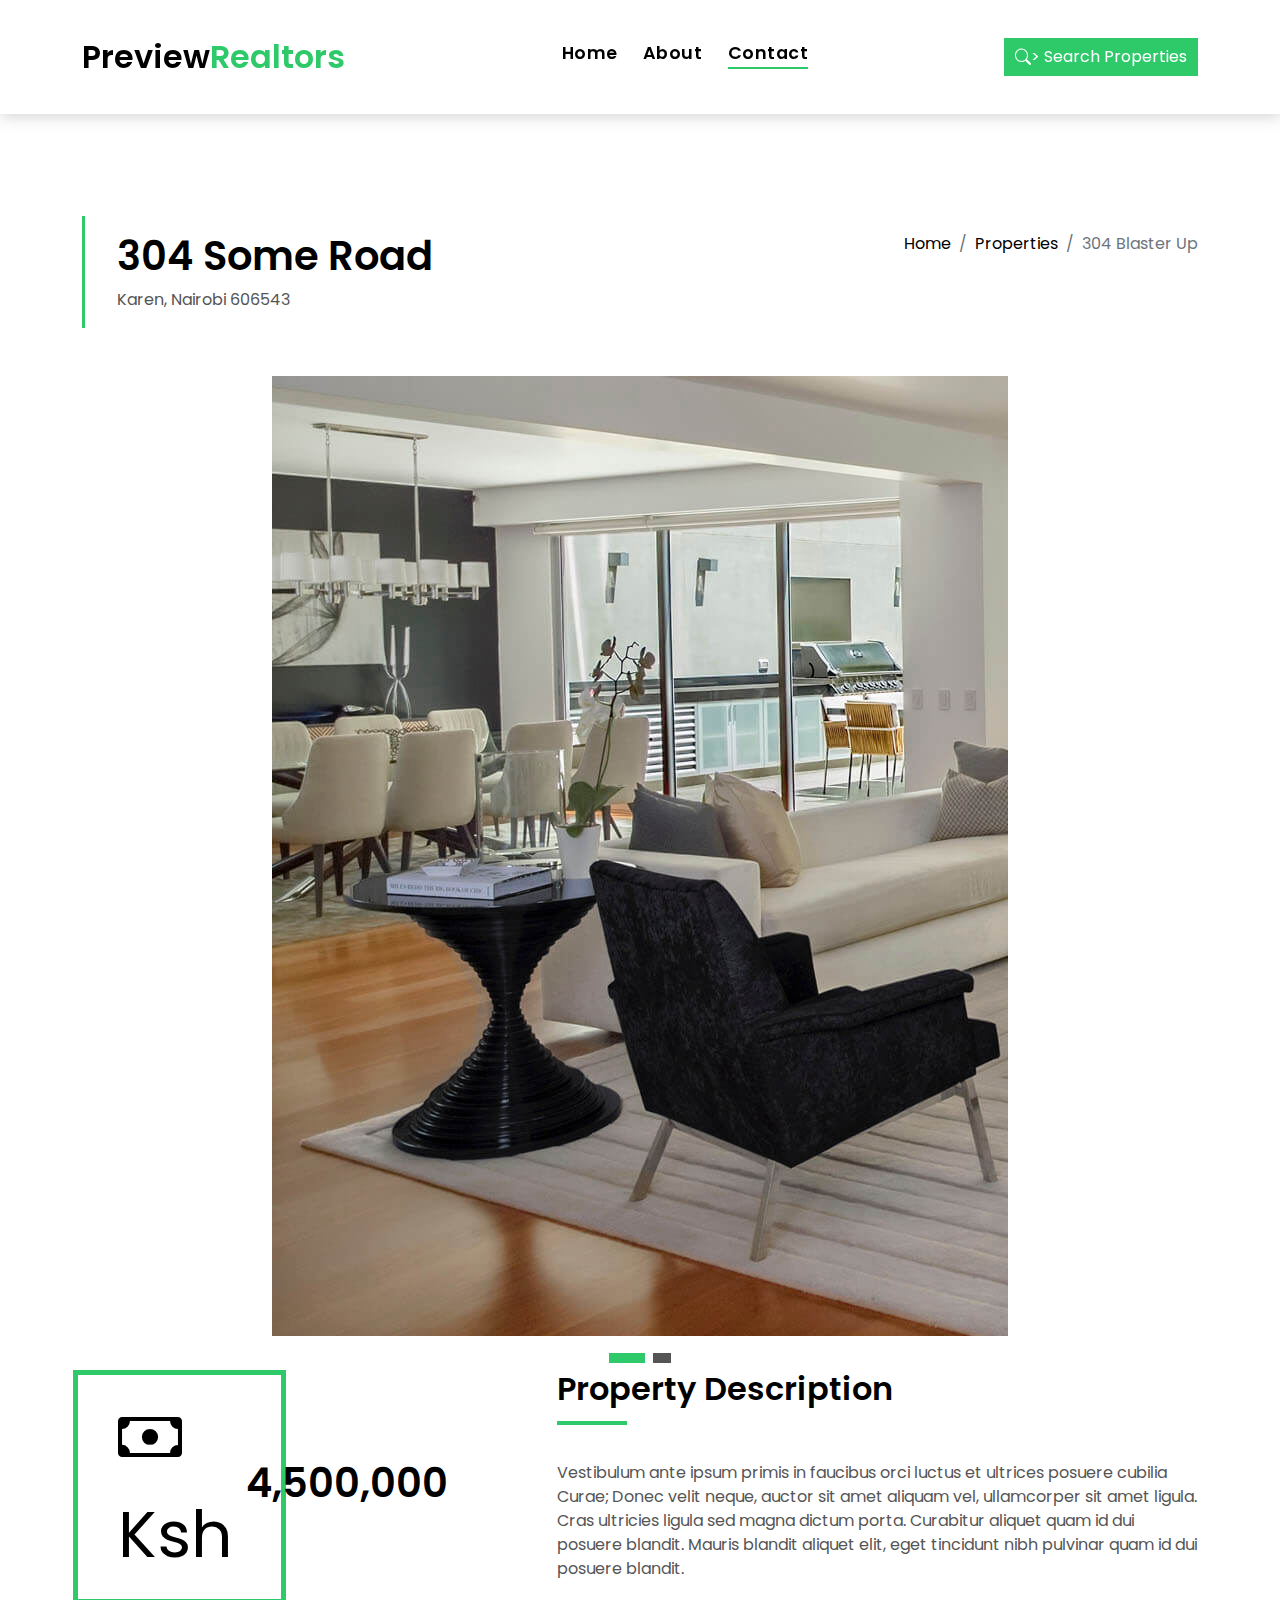
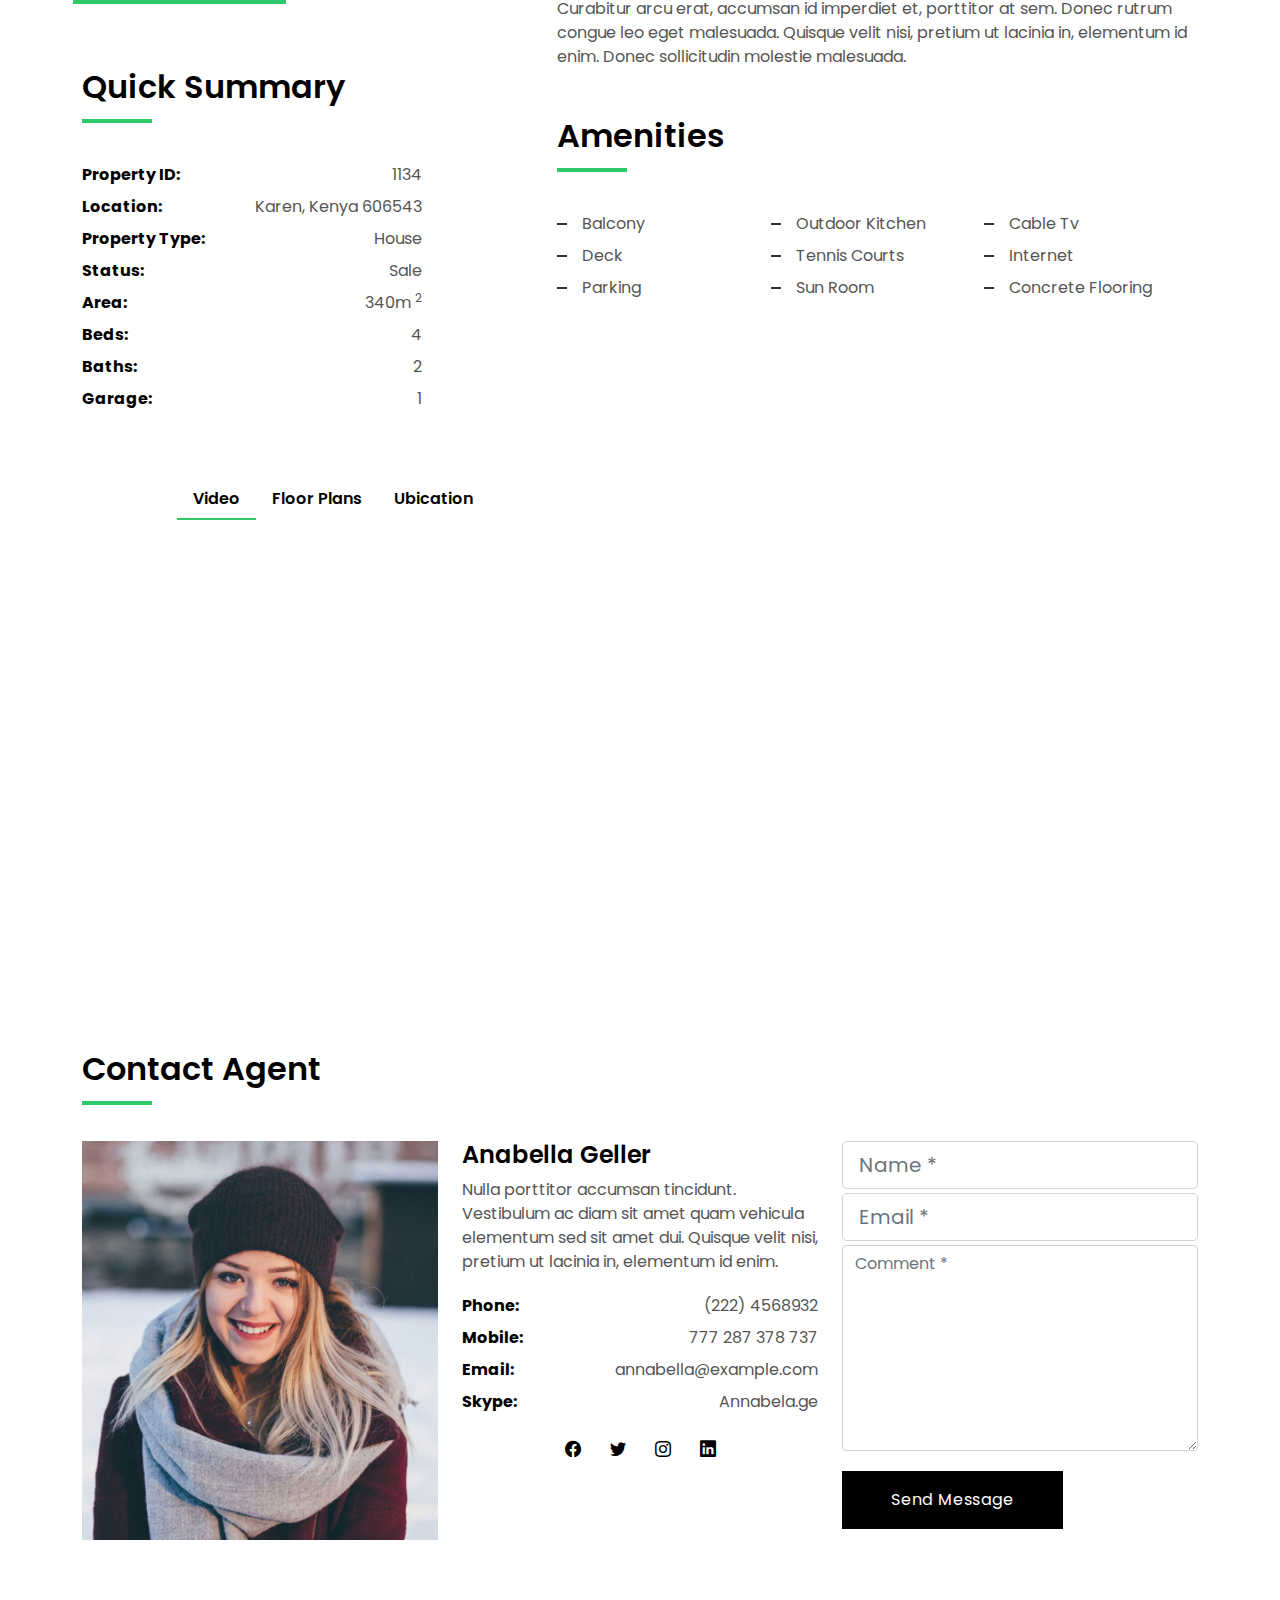
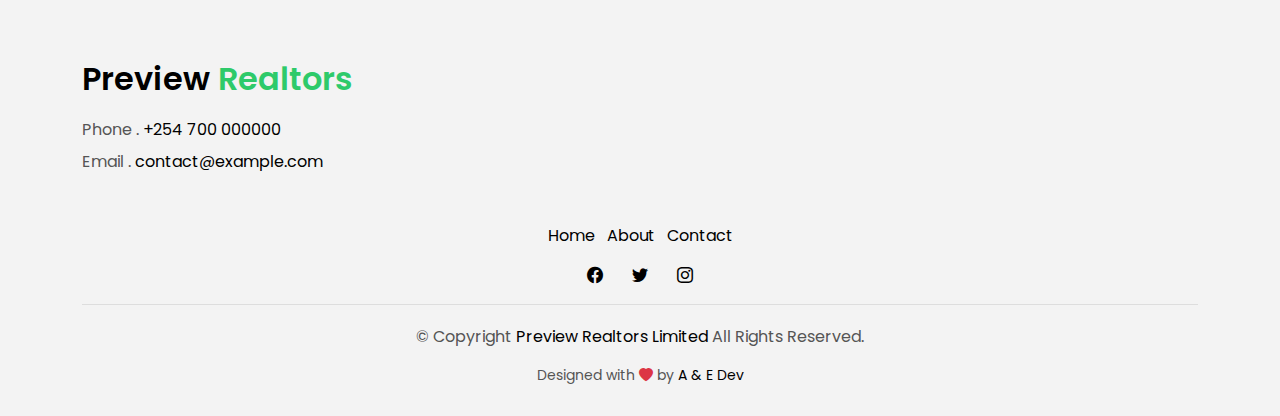
<file: property-single.html>
<!DOCTYPE html>
<html lang="en">

<head>
  <meta charset="utf-8">
  <meta content="width=device-width, initial-scale=1.0" name="viewport">

  <title>Preview Realtors Limited - Index</title>
  <meta content="" name="description">
  <meta content="" name="keywords">

  <!-- Favicons -->
  <link href="assets/img/favicon.png" rel="icon">
  <link href="assets/img/apple-touch-icon.png" rel="apple-touch-icon">

  <!-- Google Fonts -->
  <link href="https://fonts.googleapis.com/css?family=Poppins:300,400,500,600,700" rel="stylesheet">

  <!-- Vendor CSS Files -->
  <link href="assets/vendor/animate.css/animate.min.css" rel="stylesheet">
  <link href="assets/vendor/bootstrap/css/bootstrap.min.css" rel="stylesheet">
  <link href="assets/vendor/bootstrap-icons/bootstrap-icons.css" rel="stylesheet">
  <link href="assets/vendor/swiper/swiper-bundle.min.css" rel="stylesheet">

  <!-- Template Main CSS File -->
  <link href="assets/css/style.css" rel="stylesheet">

  <!-- =======================================================
  * Template Name: Preview Realtors - v4.2.0
  * Template URL: https://bootstrapmade.com/real-estate-agency-bootstrap-template/
  * Author: BootstrapMade.com
  * License: https://bootstrapmade.com/license/
  ======================================================== -->
</head>

<body>

  <!-- ======= Property Search Section ======= -->
  <div class="click-closed"></div>
  <!--/ Form Search Star /-->
  <div class="box-collapse">
    <div class="title-box-d">
      <h3 class="title-d">Search Property</h3>
    </div>
    <span class="close-box-collapse right-boxed bi bi-x"></span>
    <div class="box-collapse-wrap form">
      <form class="form-a">
        <div class="row">
          <div class="col-md-12 mb-2">
            <div class="form-group">
              <label class="pb-2" for="Type">Keyword</label>
              <input
                type="text"
                class="form-control form-control-lg form-control-a"
                placeholder="Keyword"
              />
            </div>
          </div>
          <div class="col-md-6 mb-2">
            <div class="form-group mt-3">
              <label class="pb-2" for="Type">Type</label>
              <select
                class="form-control form-select form-control-a"
                id="Type"
              >
                <option>All Type</option>
                <option>For Rent</option>
                <option>For Sale</option>
                <option>Open House</option>
              </select>
            </div>
          </div>
          <div class="col-md-6 mb-2">
            <div class="form-group mt-3">
              <label class="pb-2" for="city">Location</label>
              <select
                class="form-control form-select form-control-a"
                id="city"
              >
                <option>All City</option>
                <option>Karen</option>
                <option>Muthaiga</option>
              </select>
            </div>
          </div>
          <div class="col-md-6 mb-2">
            <div class="form-group mt-3">
              <label class="pb-2" for="bedrooms">Bedrooms</label>
              <select
                class="form-control form-select form-control-a"
                id="bedrooms"
              >
                <option>Any</option>
                <option>01</option>
                <option>02</option>
                <option>03</option>
              </select>
            </div>
          </div>
          <div class="col-md-6 mb-2">
            <div class="form-group mt-3">
              <label class="pb-2" for="garages">Garages</label>
              <select
                class="form-control form-select form-control-a"
                id="garages"
              >
                <option>Any</option>
                <option>01</option>
                <option>02</option>
                <option>03</option>
                <option>04</option>
              </select>
            </div>
          </div>
          <div class="col-md-6 mb-2">
            <div class="form-group mt-3">
              <label class="pb-2" for="bathrooms">Bathrooms</label>
              <select
                class="form-control form-select form-control-a"
                id="bathrooms"
              >
                <option>Any</option>
                <option>01</option>
                <option>02</option>
                <option>03</option>
              </select>
            </div>
          </div>
          <div class="col-md-6 mb-2">
            <div class="form-group mt-3">
              <label class="pb-2" for="price">Min Price</label>
              <select
                class="form-control form-select form-control-a"
                id="price"
              >
                <option>Unlimited</option>
                <option>Ksh 150,000</option>
                <option>Ksh 200,000</option>
                <option>Ksh 300,000</option>
                <option>Ksh 500,000</option>
              </select>
            </div>
          </div>
          <div class="col-md-12">
            <button type="submit" class="btn btn-b">Search Property</button>
          </div>
        </div>
      </form>
    </div>
  </div>
  <!-- End Property Search Section -->>

  <!-- ======= Header/Navbar ======= -->
  <nav class="navbar navbar-default navbar-trans navbar-expand-lg fixed-top">
    <div class="container">
      <button
        class="navbar-toggler collapsed"
        type="button"
        data-bs-toggle="collapse"
        data-bs-target="#navbarDefault"
        aria-controls="navbarDefault"
        aria-expanded="false"
        aria-label="Toggle navigation"
      >
        <span></span>
        <span></span>
        <span></span>
      </button>
      <a class="navbar-brand text-brand" href="index.html"
        >Preview<span class="color-b">Realtors</span></a
      >

      <div
        class="navbar-collapse collapse justify-content-center"
        id="navbarDefault"
      >
        <ul class="navbar-nav">
          <li class="nav-item">
            <a class="nav-link" href="index.html">Home</a>
          </li>

          <li class="nav-item">
            <a class="nav-link" href="about.html">About</a>
          </li>

          <li class="nav-item">
            <a class="nav-link active" href="contact.html">Contact</a>
          </li>
        </ul>
      </div>

      <button
        type="button"
        class="btn btn-b-n navbar-toggle-box navbar-toggle-box-collapse"
        data-bs-toggle="collapse"
        data-bs-target="#navbarTogglerDemo01"
      >
        <i class="bi bi-search"></i> > Search Properties
      </button>
    </div>
  </nav>
  <!-- End Header/Navbar -->

  <main id="main">

    <!-- ======= Intro Single ======= -->
    <section class="intro-single">
      <div class="container">
        <div class="row">
          <div class="col-md-12 col-lg-8">
            <div class="title-single-box">
              <h1 class="title-single">304 Some Road</h1>
              <span class="color-text-a">Karen, Nairobi 606543</span>
            </div>
          </div>
          <div class="col-md-12 col-lg-4">
            <nav aria-label="breadcrumb" class="breadcrumb-box d-flex justify-content-lg-end">
              <ol class="breadcrumb">
                <li class="breadcrumb-item">
                  <a href="index.html">Home</a>
                </li>
                <li class="breadcrumb-item">
                  <a href="property-grid.html">Properties</a>
                </li>
                <li class="breadcrumb-item active" aria-current="page">
                  304 Blaster Up
                </li>
              </ol>
            </nav>
          </div>
        </div>
      </div>
    </section><!-- End Intro Single-->

    <!-- ======= Property Single ======= -->
    <section class="property-single nav-arrow-b">
      <div class="container">
        <div class="row justify-content-center">
          <div class="col-lg-8">
            <div id="property-single-carousel" class="swiper-container">
              <div class="swiper-wrapper">
                <div class="carousel-item-b swiper-slide">
                  <img src="assets/img/slide-1.jpg" alt="">
                </div>
                <div class="carousel-item-b swiper-slide">
                  <img src="assets/img/slide-2.jpg" alt="">
                </div>
              </div>
            </div>
            <div class="property-single-carousel-pagination carousel-pagination"></div>
          </div>
        </div>

        <div class="row">
          <div class="col-sm-12">

            <div class="row justify-content-between">
              <div class="col-md-5 col-lg-4">
                <div class="property-price d-flex justify-content-center foo">
                  <div class="card-header-c d-flex">
                    <div class="card-box-ico">
                      <span class="bi bi-cash">Ksh</span>
                    </div>
                    <div class="card-title-c align-self-center">
                      <h5 class="title-c">4,500,000</h5>
                    </div>
                  </div>
                </div>
                <div class="property-summary">
                  <div class="row">
                    <div class="col-sm-12">
                      <div class="title-box-d section-t4">
                        <h3 class="title-d">Quick Summary</h3>
                      </div>
                    </div>
                  </div>
                  <div class="summary-list">
                    <ul class="list">
                      <li class="d-flex justify-content-between">
                        <strong>Property ID:</strong>
                        <span>1134</span>
                      </li>
                      <li class="d-flex justify-content-between">
                        <strong>Location:</strong>
                        <span>Karen, Kenya 606543</span>
                      </li>
                      <li class="d-flex justify-content-between">
                        <strong>Property Type:</strong>
                        <span>House</span>
                      </li>
                      <li class="d-flex justify-content-between">
                        <strong>Status:</strong>
                        <span>Sale</span>
                      </li>
                      <li class="d-flex justify-content-between">
                        <strong>Area:</strong>
                        <span>340m
                          <sup>2</sup>
                        </span>
                      </li>
                      <li class="d-flex justify-content-between">
                        <strong>Beds:</strong>
                        <span>4</span>
                      </li>
                      <li class="d-flex justify-content-between">
                        <strong>Baths:</strong>
                        <span>2</span>
                      </li>
                      <li class="d-flex justify-content-between">
                        <strong>Garage:</strong>
                        <span>1</span>
                      </li>
                    </ul>
                  </div>
                </div>
              </div>
              <div class="col-md-7 col-lg-7 section-md-t3">
                <div class="row">
                  <div class="col-sm-12">
                    <div class="title-box-d">
                      <h3 class="title-d">Property Description</h3>
                    </div>
                  </div>
                </div>
                <div class="property-description">
                  <p class="description color-text-a">
                    Vestibulum ante ipsum primis in faucibus orci luctus et ultrices posuere cubilia Curae; Donec velit
                    neque, auctor sit amet
                    aliquam vel, ullamcorper sit amet ligula. Cras ultricies ligula sed magna dictum porta.
                    Curabitur aliquet quam id dui posuere blandit. Mauris blandit aliquet elit, eget tincidunt
                    nibh pulvinar quam id dui posuere blandit.
                  </p>
                  <p class="description color-text-a no-margin">
                    Curabitur arcu erat, accumsan id imperdiet et, porttitor at sem. Donec rutrum congue leo eget
                    malesuada. Quisque velit nisi,
                    pretium ut lacinia in, elementum id enim. Donec sollicitudin molestie malesuada.
                  </p>
                </div>
                <div class="row section-t3">
                  <div class="col-sm-12">
                    <div class="title-box-d">
                      <h3 class="title-d">Amenities</h3>
                    </div>
                  </div>
                </div>
                <div class="amenities-list color-text-a">
                  <ul class="list-a no-margin">
                    <li>Balcony</li>
                    <li>Outdoor Kitchen</li>
                    <li>Cable Tv</li>
                    <li>Deck</li>
                    <li>Tennis Courts</li>
                    <li>Internet</li>
                    <li>Parking</li>
                    <li>Sun Room</li>
                    <li>Concrete Flooring</li>
                  </ul>
                </div>
              </div>
            </div>
          </div>
          <div class="col-md-10 offset-md-1">
            <ul class="nav nav-pills-a nav-pills mb-3 section-t3" id="pills-tab" role="tablist">
              <li class="nav-item">
                <a class="nav-link active" id="pills-video-tab" data-bs-toggle="pill" href="#pills-video" role="tab" aria-controls="pills-video" aria-selected="true">Video</a>
              </li>
              <li class="nav-item">
                <a class="nav-link" id="pills-plans-tab" data-bs-toggle="pill" href="#pills-plans" role="tab" aria-controls="pills-plans" aria-selected="false">Floor Plans</a>
              </li>
              <li class="nav-item">
                <a class="nav-link" id="pills-map-tab" data-bs-toggle="pill" href="#pills-map" role="tab" aria-controls="pills-map" aria-selected="false">Ubication</a>
              </li>
            </ul>
            <div class="tab-content" id="pills-tabContent">
              <div class="tab-pane fade show active" id="pills-video" role="tabpanel" aria-labelledby="pills-video-tab">
                <iframe src="https://player.vimeo.com/video/73221098" width="100%" height="460" frameborder="0" webkitallowfullscreen mozallowfullscreen allowfullscreen></iframe>
              </div>
              <div class="tab-pane fade" id="pills-plans" role="tabpanel" aria-labelledby="pills-plans-tab">
                <img src="assets/img/plan2.jpg" alt="" class="img-fluid">
              </div>
              <div class="tab-pane fade" id="pills-map" role="tabpanel" aria-labelledby="pills-map-tab">
                <iframe src="https://www.google.com/maps/embed?pb=!1m18!1m12!1m3!1d3022.1422937950147!2d-73.98731968482413!3d40.75889497932681!2m3!1f0!2f0!3f0!3m2!1i1024!2i768!4f13.1!3m3!1m2!1s0x89c25855c6480299%3A0x55194ec5a1ae072e!2sTimes+Square!5e0!3m2!1ses-419!2sve!4v1510329142834" width="100%" height="460" frameborder="0" style="border:0" allowfullscreen></iframe>
              </div>
            </div>
          </div>
          <div class="col-md-12">
            <div class="row section-t3">
              <div class="col-sm-12">
                <div class="title-box-d">
                  <h3 class="title-d">Contact Agent</h3>
                </div>
              </div>
            </div>
            <div class="row">
              <div class="col-md-6 col-lg-4">
                <img src="assets/img/agent-4.jpg" alt="" class="img-fluid">
              </div>
              <div class="col-md-6 col-lg-4">
                <div class="property-agent">
                  <h4 class="title-agent">Anabella Geller</h4>
                  <p class="color-text-a">
                    Nulla porttitor accumsan tincidunt. Vestibulum ac diam sit amet quam vehicula elementum sed sit amet
                    dui. Quisque velit nisi,
                    pretium ut lacinia in, elementum id enim.
                  </p>
                  <ul class="list-unstyled">
                    <li class="d-flex justify-content-between">
                      <strong>Phone:</strong>
                      <span class="color-text-a">(222) 4568932</span>
                    </li>
                    <li class="d-flex justify-content-between">
                      <strong>Mobile:</strong>
                      <span class="color-text-a">777 287 378 737</span>
                    </li>
                    <li class="d-flex justify-content-between">
                      <strong>Email:</strong>
                      <span class="color-text-a">annabella@example.com</span>
                    </li>
                    <li class="d-flex justify-content-between">
                      <strong>Skype:</strong>
                      <span class="color-text-a">Annabela.ge</span>
                    </li>
                  </ul>
                  <div class="socials-a">
                    <ul class="list-inline">
                      <li class="list-inline-item">
                        <a href="#">
                          <i class="bi bi-facebook" aria-hidden="true"></i>
                        </a>
                      </li>
                      <li class="list-inline-item">
                        <a href="#">
                          <i class="bi bi-twitter" aria-hidden="true"></i>
                        </a>
                      </li>
                      <li class="list-inline-item">
                        <a href="#">
                          <i class="bi bi-instagram" aria-hidden="true"></i>
                        </a>
                      </li>
                      <li class="list-inline-item">
                        <a href="#">
                          <i class="bi bi-linkedin" aria-hidden="true"></i>
                        </a>
                      </li>
                    </ul>
                  </div>
                </div>
              </div>
              <div class="col-md-12 col-lg-4">
                <div class="property-contact">
                  <form class="form-a">
                    <div class="row">
                      <div class="col-md-12 mb-1">
                        <div class="form-group">
                          <input type="text" class="form-control form-control-lg form-control-a" id="inputName" placeholder="Name *" required>
                        </div>
                      </div>
                      <div class="col-md-12 mb-1">
                        <div class="form-group">
                          <input type="email" class="form-control form-control-lg form-control-a" id="inputEmail1" placeholder="Email *" required>
                        </div>
                      </div>
                      <div class="col-md-12 mb-1">
                        <div class="form-group">
                          <textarea id="textMessage" class="form-control" placeholder="Comment *" name="message" cols="45" rows="8" required></textarea>
                        </div>
                      </div>
                      <div class="col-md-12 mt-3">
                        <button type="submit" class="btn btn-a">Send Message</button>
                      </div>
                    </div>
                  </form>
                </div>
              </div>
            </div>
          </div>
        </div>
      </div>
    </section><!-- End Property Single-->

  </main><!-- End #main -->

  <!-- ======= Footer ======= -->
  <section class="section-footer">
    <div class="container">
      <div class="row">
        <div class="col-sm-12 col-md-4">
          <div class="widget-a">
            <div class="w-header-a">
              <h3 class="w-title-a text-brand">Preview <span class="color-b">Realtors</span></h3>
            </div>
            <div class="w-footer-a">
              <ul class="list-unstyled">
                <li class="color-a">
                  <span class="color-text-a">Phone .</span>
                  +254 700 000000
                </li>
                <li class="color-a">
                  <span class="color-text-a">Email .</span> contact@example.com
                </li>
              </ul>
            </div>
          </div>
        </div>
      </div>
    </div>
  </section>
  <footer>
    <div class="container">
      <div class="row">
        <div class="col-md-12">
          <nav class="nav-footer">
            <ul class="list-inline">
              <li class="list-inline-item">
                <a href="#">Home</a>
              </li>
              <li class="list-inline-item">
                <a href="#">About</a>
              </li>
              <li class="list-inline-item">
                <a href="#">Contact</a>
              </li>
            </ul>
          </nav>
          <div class="socials-a">
            <ul class="list-inline">
              <li class="list-inline-item">
                <a href="#">
                  <i class="bi bi-facebook" aria-hidden="true"></i>
                </a>
              </li>
              <li class="list-inline-item">
                <a href="#">
                  <i class="bi bi-twitter" aria-hidden="true"></i>
                </a>
              </li>
              <li class="list-inline-item">
                <a href="#">
                  <i class="bi bi-instagram" aria-hidden="true"></i>
                </a>
              </li>
            </ul>
          </div>
          <div class="copyright-footer">
            <p class="copyright color-text-a">
              &copy; Copyright
              <span class="color-a">Preview Realtors Limited</span> All Rights Reserved.
            </p>
          </div>
          <div class="credits">
            <!--
          All the links in the footer should remain intact.
          You can delete the links only if you purchased the pro version.
          Licensing information: https://bootstrapmade.com/license/
          Purchase the pro version with working PHP/AJAX contact form: https://bootstrapmade.com/buy/?theme=Preview Realtors
        -->
            <!-- Designed by <a href="https://bootstrapmade.com/">BootstrapMade</a> -->
            Designed with <i class="bi bi-heart-fill text-danger"></i> by <a href="#">A & E Dev</a>
          </div>
        </div>
      </div>
    </div>
  </footer>
  <!-- End  Footer -->

  <div id="preloader"></div>
  <a href="#" class="back-to-top d-flex align-items-center justify-content-center"><i class="bi bi-arrow-up-short"></i></a>

  <!-- Vendor JS Files -->
  <script src="assets/vendor/bootstrap/js/bootstrap.bundle.min.js"></script>
  <script src="assets/vendor/php-email-form/validate.js"></script>
  <script src="assets/vendor/swiper/swiper-bundle.min.js"></script>

  <!-- Template Main JS File -->
  <script src="assets/js/main.js"></script>

</body>

</html>
</file>
<file: assets/css/style.css>
/**
* Template Name: Preview Realtors - v4.2.0
* Template URL: https://bootstrapmade.com/real-estate-agency-bootstrap-template/
* Author: BootstrapMade.com
* License: https://bootstrapmade.com/license/
*/

/*--------------------------------------------------------------
# General
--------------------------------------------------------------*/
body {
  font-family: 'Poppins', sans-serif;
  color: #555555;
}

h1,
h2,
h3,
h4,
h5,
h6 {
  color: #000000;
}

a {
  color: #000000;
  text-decoration: none;
  transition: all .5s ease;
}

a:hover {
  color: #2eca6a;
  text-decoration: none;
}

.link-two {
  color: #000000;
  transition: all .5s ease;
}

.link-two:hover {
  text-decoration: underline;
  color: #000000;
}

.link-one {
  color: #000000;
  transition: all .5s ease;
}

.link-one:hover {
  color: #000000;
  text-decoration: none;
}

.link-icon {
  color: #000000;
  font-weight: 500;
}

.link-icon span {
  font-size: 14px;
  padding-left: 4px;
  vertical-align: middle;
}

.link-a {
  text-decoration: none;
  color: #ffffff;
  text-decoration: none;
}

@media (min-width: 768px) {
  .link-a {
    font-size: .9rem;
  }
}

@media (min-width: 992px) {
  .link-a {
    font-size: 1rem;
  }
}

.link-a:hover {
  color: #ffffff;
  text-decoration: none;
}

.link-a span {
  font-size: 18px;
  vertical-align: middle;
  margin-left: 5px;
}

@media (min-width: 768px) {
  .link-a span {
    font-size: 1.5rem;
  }
}

@media (min-width: 992px) {
  .link-a span {
    font-size: 18px;
  }
}

.text-brand {
  color: #000000;
  font-size: 2rem;
  font-weight: 600;
}

@media (max-width: 767px) {
  .text-brand {
    font-size: 1.8rem;
  }
}

.color-a {
  text-decoration: none;
  color: #000000;
}

.color-b {
  color: #2eca6a;
}

.color-d {
  color: #adadad;
}

.color-text-a {
  text-decoration: none;
  color: #555555;
}

.no-margin {
  margin: 0;
}

/*------/ Nav Pills  /------*/
.nav-pills-a {
  text-decoration: none;
}

.nav-pills-a.nav-pills .nav-link {
  color: #000000;
  position: relative;
  font-weight: 600;
}

.nav-pills-a.nav-pills .nav-link.active {
  background-color: transparent;
}

.nav-pills-a.nav-pills .nav-link.active:after {
  content: '';
  position: absolute;
  left: 0;
  bottom: -1px;
  width: 100%;
  height: 2px;
  background-color: #2eca6a;
  z-index: 2;
}

/*------/ Bg Image /------*/
.bg-image {
  background-repeat: no-repeat;
  background-attachment: fixed;
  background-size: cover;
  background-position: center center;
}

/*------/ List a /------*/
.list-a {
  text-decoration: none;
  display: inline-block;
  line-height: 2;
  padding: 0;
  list-style: none;
}

.list-a li {
  position: relative;
  width: 50%;
  float: left;
  padding-left: 25px;
  padding-right: 5px;
}

@media (min-width: 992px) {
  .list-a li {
    width: 33.333%;
  }
}

.list-a li:before {
  content: '';
  width: 10px;
  height: 2px;
  position: absolute;
  background-color: #313131;
  top: 15px;
  left: 0;
}

/*------/ Pagination-a /------*/
.pagination-a {
  text-decoration: none;
}

.pagination-a .pagination .page-link {
  margin: 0 .2rem;
  border-color: transparent;
  padding: .5rem .8rem;
  color: #000000;
}

.pagination-a .pagination .page-link:hover, .pagination-a .pagination .page-link:active, .pagination-a .pagination .page-link:focus {
  background-color: #2eca6a;
}

.pagination-a .pagination .page-link span {
  font-size: 1.2rem;
}

.pagination-a .pagination .next .page-link {
  padding: .4rem .9rem;
}

.pagination-a .pagination .page-item:last-child .page-link {
  border-top-right-radius: 0;
  border-bottom-right-radius: 0;
}

.pagination-a .pagination .page-item:first-child .page-link {
  border-top-left-radius: 0;
  border-bottom-left-radius: 0;
}

.pagination-a .pagination .page-item.disabled .page-link {
  padding: .4rem .9rem;
  color: #555555;
}

.pagination-a .pagination .page-item.active .page-link {
  background-color: #2eca6a;
}

.a {
  text-decoration: none;
  color: #2eca6a;
  font-size: 1.3rem;
}

/*------/ Icon Box /------*/
.icon-box .icon-box-icon {
  display: table-cell;
  vertical-align: top;
  font-size: 36px;
  color: #000000;
  width: 50px;
  padding-top: 8px;
}

.icon-box .icon-box-content {
  padding-top: 18px;
}

/*------/ Space Padding /------*/
.section-t8 {
  padding-top: 8rem;
}

@media (max-width: 767px) {
  .section-t8 {
    padding-top: 4rem;
  }
}

.section-t4 {
  padding-top: 4rem;
}

@media (max-width: 767px) {
  .section-t4 {
    padding-top: 2rem;
  }
}

.section-t3 {
  padding-top: 3rem;
}

@media (max-width: 767px) {
  .section-md-t3 {
    padding-top: 3rem;
  }
}

.section-b2 {
  padding-bottom: 2rem;
}

.section-tb85 {
  padding: 8rem 0 5rem 0;
}

@media (max-width: 767px) {
  .section-tb85 {
    padding: 4rem 0 2.5rem 0;
  }
}

/*------/ Title /------*/
.title-wrap {
  padding-bottom: 4rem;
}

.title-a {
  text-decoration: none;
  font-size: 2.6rem;
  font-weight: 600;
}

.title-link {
  font-size: 1.2rem;
  font-weight: 300;
  padding-top: 1.2rem;
}

.title-link a {
  text-decoration: none;
  color: #313131;
}

.title-link span {
  font-size: 20px;
  padding-left: 4px;
  vertical-align: middle;
}

.title-box-d {
  padding-bottom: 1.8rem;
  margin-bottom: 1rem;
  position: relative;
}

.title-box-d .title-d {
  font-weight: 600;
  font-size: 2rem;
}

.title-box-d .title-d:after {
  content: '';
  position: absolute;
  width: 70px;
  height: 4px;
  background-color: #2eca6a;
  bottom: 20px;
  left: 0;
}

/*------/ Display Table & Table Cell /------*/
.display-table {
  width: 100%;
  height: 100%;
  display: table;
}

.table-cell {
  display: table-cell;
  vertical-align: middle;
}

/*------/ Ul Resect /------*/
.ul-resect ul, .list-a ul, .box-comments ul {
  list-style: none;
  padding-left: 0;
  margin-bottom: 0;
}

/*------/ Overlay /------*/
.overlay-a {
  text-decoration: none;
  background: linear-gradient(to bottom, rgba(0, 0, 0, 0) 0%, rgba(0, 0, 0, 0.2) 27%, rgba(0, 0, 0, 0.65) 90%);
}

.overlay {
  position: absolute;
  top: 0;
  left: 0px;
  padding: 0;
  height: 100%;
  width: 100%;
}

.carousel-pagination {
  margin-top: 10px;
  text-align: center;
}

.carousel-pagination .swiper-pagination-bullet {
  width: 18px;
  height: 10px;
  background-color: #555;
  margin: 0 4px;
  border-radius: 0;
  opacity: 1;
  transition: 0.3s;
}

.carousel-pagination .swiper-pagination-bullet-active {
  background-color: #2eca6a;
  width: 36px;
}

.nav-arrow-a {
  text-decoration: none;
}

.nav-arrow-a .owl-arrow .owl-nav {
  font-size: 1.8rem;
  margin-top: -110px;
}

.nav-arrow-a .owl-arrow .owl-nav .owl-next {
  margin-left: 15px;
}

.nav-arrow-b .owl-arrow .owl-nav {
  position: absolute;
  top: 0;
  right: 0;
  font-size: 1.2rem;
}

.nav-arrow-b .owl-arrow .owl-nav .owl-prev,
.nav-arrow-b .owl-arrow .owl-nav .owl-next {
  padding: .7rem 1.5rem !important;
  display: inline-block;
  transition: all 0.6s ease-in-out;
  color: #ffffff;
  background-color: #2eca6a;
  opacity: .9;
}

.nav-arrow-b .owl-arrow .owl-nav .owl-prev.disabled,
.nav-arrow-b .owl-arrow .owl-nav .owl-next.disabled {
  transition: all 0.6s ease-in-out;
  color: #ffffff;
}

.nav-arrow-b .owl-arrow .owl-nav .owl-prev:hover,
.nav-arrow-b .owl-arrow .owl-nav .owl-next:hover {
  background-color: #26a356;
}

.nav-arrow-b .owl-arrow .owl-nav .owl-next {
  margin-left: 0px;
}

/*------/ Socials /------*/
.socials-a {
  text-decoration: none;
}

.socials-a .list-inline-item:not(:last-child) {
  margin-right: 25px;
}

/*--------------------------------------------------------------
# Back to top button
--------------------------------------------------------------*/
.back-to-top {
  position: fixed;
  visibility: hidden;
  opacity: 0;
  right: 15px;
  bottom: 15px;
  z-index: 996;
  background: #2eca6a;
  width: 40px;
  height: 40px;
  border-radius: 50px;
  transition: all 0.4s;
}

.back-to-top i {
  font-size: 28px;
  color: #fff;
  line-height: 0;
}

.back-to-top:hover {
  background: #4bd680;
  color: #fff;
}

.back-to-top.active {
  visibility: visible;
  opacity: 1;
}

/* Prelaoder */
#preloader {
  position: fixed;
  top: 0;
  left: 0;
  right: 0;
  bottom: 0;
  z-index: 9999;
  overflow: hidden;
  background: #fff;
}

#preloader:before {
  content: "";
  position: fixed;
  top: calc(50% - 30px);
  left: calc(50% - 30px);
  border: 6px solid #f2f2f2;
  border-top: 6px solid #2eca6a;
  border-radius: 50%;
  width: 60px;
  height: 60px;
  -webkit-animation: animate-preloader 1s linear infinite;
  animation: animate-preloader 1s linear infinite;
}

@-webkit-keyframes animate-preloader {
  0% {
    transform: rotate(0deg);
  }
  100% {
    transform: rotate(360deg);
  }
}

@keyframes animate-preloader {
  0% {
    transform: rotate(0deg);
  }
  100% {
    transform: rotate(360deg);
  }
}

/*======================================
//--//-->   BUTTON
======================================*/
.btn {
  transition: .5s ease;
}

.btn.btn-a, .btn.btn-b {
  border-radius: 0;
  padding: 1rem 3rem;
  letter-spacing: .05rem;
}

.btn.btn-a {
  text-decoration: none;
  background-color: #000000;
  color: #ffffff;
}

.btn.btn-a:hover {
  background-color: #2eca6a;
  color: #000000;
}

.btn.btn-b {
  background-color: #2eca6a;
  color: #000000;
}

.btn.btn-b:hover {
  background-color: #000000;
  color: #ffffff;
}

.btn.btn-b-n {
  background-color: #2eca6a;
  color: #ffffff;
  border-radius: 0;
}

.btn.btn-b-n:hover {
  background-color: #26a356;
  color: #ffffff;
}

.navbar-toggle-box {
  display: inline-flex;
  align-items: center;
  justify-content: center;
  line-height: 0;
  padding: 10px;
}

.navbar-toggle-box i {
  line-height: 0;
}

/*--------------------------------------------------------------
# Navbar
--------------------------------------------------------------*/
.navbar-default {
  transition: all .5s ease-in-out;
  background-color: #ffffff;
  padding-top: 28px;
  padding-bottom: 28px;
  -webkit-backface-visibility: hidden;
  backface-visibility: hidden;
  box-shadow: 1px 2px 15px rgba(100, 100, 100, 0.3);
}

.navbar-default .nav-search {
  color: #000000;
  font-size: 1.5rem;
}

.navbar-default.navbar-reduce {
  box-shadow: 1px 2px 15px rgba(100, 100, 100, 0.3);
}

.navbar-default.navbar-trans, .navbar-default.navbar-reduce {
  -webkit-backface-visibility: hidden;
  backface-visibility: hidden;
}

.navbar-default.navbar-trans .nav-item, .navbar-default.navbar-reduce .nav-item {
  position: relative;
  padding-right: 10px;
  padding-bottom: 8px;
  margin-left: 0;
}

@media (min-width: 768px) {
  .navbar-default.navbar-trans .nav-item, .navbar-default.navbar-reduce .nav-item {
    margin-left: 15px;
  }
}

.navbar-default.navbar-trans .nav-link, .navbar-default.navbar-reduce .nav-link {
  font-size: 1.1rem;
  color: #000000;
  font-weight: 600;
  letter-spacing: 0.030em;
  transition: all 0.1s ease-in-out;
  position: relative;
  padding-left: 0;
  padding-right: 0;
}

.navbar-default.navbar-trans .nav-link:before, .navbar-default.navbar-reduce .nav-link:before {
  content: '';
  position: absolute;
  bottom: 5px;
  left: 0;
  width: 100%;
  height: 2px;
  z-index: 0;
  background-color: #2eca6a;
  transform: scaleX(0);
  transform-origin: right;
  transition: transform .2s ease-out, opacity .2s ease-out 0.3s;
}

.navbar-default.navbar-trans .nav-link:hover, .navbar-default.navbar-reduce .nav-link:hover {
  color: #000000;
}

.navbar-default.navbar-trans .nav-link:hover:before, .navbar-default.navbar-reduce .nav-link:hover:before {
  transform: scaleX(1);
  transform-origin: left;
}

.navbar-default.navbar-trans .show > .nav-link:before,
.navbar-default.navbar-trans .active > .nav-link:before,
.navbar-default.navbar-trans .nav-link.show:before,
.navbar-default.navbar-trans .nav-link.active:before, .navbar-default.navbar-reduce .show > .nav-link:before,
.navbar-default.navbar-reduce .active > .nav-link:before,
.navbar-default.navbar-reduce .nav-link.show:before,
.navbar-default.navbar-reduce .nav-link.active:before {
  transform: scaleX(1);
}

.navbar-default.navbar-trans .nav-link:before {
  background-color: #2eca6a;
}

.navbar-default.navbar-trans .nav-link:hover {
  color: #000000;
}

.navbar-default.navbar-trans .show > .nav-link,
.navbar-default.navbar-trans .active > .nav-link,
.navbar-default.navbar-trans .nav-link.show,
.navbar-default.navbar-trans .nav-link.active {
  color: #000000;
}

.navbar-default.navbar-reduce {
  transition: all .5s ease-in-out;
  padding-top: 19px;
  padding-bottom: 19px;
}

.navbar-default.navbar-reduce .nav-link {
  color: #000000;
}

.navbar-default.navbar-reduce .nav-link:before {
  background-color: #2eca6a;
}

.navbar-default.navbar-reduce .nav-link:hover {
  color: #000000;
}

.navbar-default.navbar-reduce .show > .nav-link,
.navbar-default.navbar-reduce .active > .nav-link,
.navbar-default.navbar-reduce .nav-link.show,
.navbar-default.navbar-reduce .nav-link.active {
  color: #000000;
}

.navbar-default.navbar-reduce .navbar-brand {
  color: #000000;
}

.navbar-default .dropdown .dropdown-menu {
  border-top: 0;
  border-left: 4px solid #2eca6a;
  border-right: 0;
  border-bottom: 0;
  transform: translate3d(0px, 40px, 0px);
  opacity: 0;
  filter: alpha(opacity=0);
  visibility: hidden;
  transition: all 0.5s cubic-bezier(0.3, 0.65, 0.355, 1) 0s, opacity 0.31s ease 0s, height 0s linear 0.36s;
  margin: 0;
  border-radius: 0;
  padding: 12px 0;
}

@media (min-width: 768px) {
  .navbar-default .dropdown .dropdown-menu {
    border-top: 4px solid #2eca6a;
    border-left: 0;
    display: block;
    position: absolute;
    box-shadow: 0 2px rgba(17, 16, 15, 0.1), 0 2px 10px rgba(20, 19, 18, 0.1);
  }
}

.navbar-default .dropdown .dropdown-menu .dropdown-item {
  padding: 12px 18px;
  transition: all 500ms ease;
  font-weight: 600;
  min-width: 220px;
}

.navbar-default .dropdown .dropdown-menu .dropdown-item:hover {
  background-color: #ffffff;
  color: #2eca6a;
  transition: all 500ms ease;
}

.navbar-default .dropdown .dropdown-menu .dropdown-item.active {
  background-color: #ffffff;
  color: #2eca6a;
}

.navbar-default .dropdown:hover .dropdown-menu {
  transform: translate3d(0px, 0px, 0px);
  visibility: visible;
  opacity: 1;
  filter: alpha(opacity=1);
}

/*------/ Hamburger Navbar /------*/
.navbar-toggler {
  position: relative;
}

.navbar-toggler:focus,
.navbar-toggler:active {
  outline: 0;
}

.navbar-toggler span {
  display: block;
  background-color: #000000;
  height: 3px;
  width: 25px;
  margin-top: 4px;
  margin-bottom: 4px;
  transform: rotate(0deg);
  left: 0;
  opacity: 1;
}

.navbar-toggler span:nth-child(1),
.navbar-toggler span:nth-child(3) {
  transition: transform .35s ease-in-out;
}

.navbar-toggler:not(.collapsed) span:nth-child(1) {
  position: absolute;
  left: 12px;
  top: 10px;
  transform: rotate(135deg);
  opacity: 0.9;
}

.navbar-toggler:not(.collapsed) span:nth-child(2) {
  height: 12px;
  visibility: hidden;
  background-color: transparent;
}

.navbar-toggler:not(.collapsed) span:nth-child(3) {
  position: absolute;
  left: 12px;
  top: 10px;
  transform: rotate(-135deg);
  opacity: 0.9;
}

/*======================================
//--//-->   BOX COLAPSE
======================================*/
.box-collapse {
  position: fixed;
  top: 0;
  bottom: 0;
  right: 0;
  width: 100%;
  z-index: 1040;
  background-color: #ffffff;
  transform: translateX(100%);
  transition: all 0.6s ease;
}

@media (min-width: 768px) {
  .box-collapse {
    width: 50%;
  }
}

.box-collapse .title-box-d {
  top: 30px;
  left: 60px;
  opacity: 0;
  transition: all 1s ease;
  transition-delay: .3s;
}

@media (max-width: 575px) {
  .box-collapse .title-box-d {
    left: 35px;
  }
}

@media (max-width: 575px) {
  .box-collapse .title-box-d .title-d {
    font-size: 1.3rem;
  }
}

.box-collapse-wrap {
  opacity: 0;
  position: absolute;
  left: 0;
  top: 6.5rem;
  bottom: 5rem;
  padding-left: 10%;
  padding-right: 10%;
  overflow-x: hidden;
  overflow-y: auto;
  margin: 0;
  transform: translateY(3rem);
  transition: transform 0.5s 0.5s ease, opacity 0.5s 0.5s ease;
}

.box-collapse-open .click-closed {
  visibility: visible;
}

.box-collapse-open .box-collapse {
  transform: translateX(0);
  box-shadow: 0 0 65px rgba(0, 0, 0, 0.07);
  opacity: 1;
}

.box-collapse-open .box-collapse .title-box-d {
  transform: translate(0);
  opacity: 1;
}

.box-collapse-open .box-collapse-wrap {
  transform: translate(0);
  opacity: 1;
}

.box-collapse-closed .box-collapse {
  opacity: .7;
  transition-delay: 0s;
}

.box-collapse-closed .box-collapse .title-box-d {
  opacity: 0;
  transition-delay: 0s;
}

.box-collapse-closed .box-collapse .form-a {
  opacity: 0;
  transition-delay: 0s;
}

.click-closed {
  position: fixed;
  top: 0;
  left: 0;
  width: 100%;
  height: 100%;
  visibility: hidden;
  z-index: 1035;
  background-color: #000000;
  opacity: .4;
}

.close-box-collapse {
  position: absolute;
  z-index: 1050;
  top: 2rem;
  font-size: 3.5rem;
  line-height: 1;
  color: #000000;
  cursor: pointer;
  transition: all 0.3s ease;
}

.right-boxed {
  right: 4.2857rem;
}

/*--------------------------------------------------------------
# Hero Section
--------------------------------------------------------------*/
.intro {
  height: 100vh;
  position: relative;
  color: #ffffff;
}

.intro .swiper-pagination {
  bottom: 50px;
}

.intro .swiper-pagination .swiper-pagination-bullet {
  width: 18px;
  height: 10px;
  background-color: #ffffff;
  border-radius: 0;
  opacity: 1;
  transition: 0.3s;
}

.intro .swiper-pagination .swiper-pagination-bullet-active {
  background-color: #2eca6a;
  width: 36px;
}

.intro .intro-item {
  padding-top: 2rem;
}

.intro .carousel-item-a {
  position: relative;
  height: 100vh;
}

.intro .carousel-item-a.bg-image {
  background-attachment: scroll;
}

.intro .intro-content {
  position: absolute;
}

.intro .intro-body {
  padding-left: 1rem;
}

@media (min-width: 768px) {
  .intro .intro-body {
    padding-left: 2rem;
  }
}

.intro .intro-body .price-a {
  color: #ffffff;
  padding: 1rem 1.5rem;
  border: 2px solid #2eca6a;
  border-radius: 50px;
  text-transform: uppercase;
  letter-spacing: 0.030em;
}

.intro .spacial {
  -webkit-animation-delay: .2s;
  animation-delay: .2s;
  color: #ffffff;
}

.intro .intro-title-top {
  margin-bottom: 1rem;
  font-size: .9rem;
  color: #ffffff;
  letter-spacing: .05em;
}

@media (min-width: 768px) {
  .intro .intro-title-top {
    font-size: .9rem;
    margin-bottom: 1rem;
  }
}

@media (min-width: 992px) {
  .intro .intro-title-top {
    font-size: 1rem;
    margin-bottom: 2rem;
  }
}

.intro .intro-title {
  color: #ffffff;
  font-weight: 700;
  font-size: 2.8rem;
  text-transform: uppercase;
}

@media (min-width: 576px) {
  .intro .intro-title {
    font-size: 3.5rem;
  }
}

@media (min-width: 768px) {
  .intro .intro-title {
    font-size: 3.5rem;
  }
}

@media (min-width: 992px) {
  .intro .intro-title {
    font-size: 4rem;
  }
}

.intro .intro-subtitle {
  font-size: 1.5rem;
  font-weight: 300;
}

@media (min-width: 768px) {
  .intro .intro-subtitle {
    font-size: 2.5rem;
  }
}

.intro .intro-subtitle.intro-price {
  padding-top: 1rem;
  font-size: 1.2rem;
}

@media (min-width: 576px) {
  .intro .intro-subtitle.intro-price {
    font-size: 1.3rem;
  }
}

@media (min-width: 768px) {
  .intro .intro-subtitle.intro-price {
    padding-top: 2rem;
    font-size: 1.5rem;
  }
}

@media (min-width: 992px) {
  .intro .intro-subtitle.intro-price {
    padding-top: 3rem;
  }
}

/*------/ Intro Single /------*/
.intro-single {
  padding: 12rem 0 3rem;
}

@media (max-width: 767px) {
  .intro-single {
    padding-top: 9rem;
  }
}

.intro-single .title-single-box {
  padding: 1rem 0 1rem 2rem;
}

.intro-single .title-single-box {
  border-left: 3px solid #2eca6a;
}

.intro-single .title-single-box .title-single {
  font-weight: 600;
  font-size: 2.2rem;
}

@media (min-width: 768px) {
  .intro-single .title-single-box .title-single {
    font-size: 2.1rem;
  }
}

@media (min-width: 992px) {
  .intro-single .title-single-box .title-single {
    font-size: 2.5rem;
  }
}

.intro-single .breadcrumb-box {
  padding: 1rem 0 0 .5rem;
}

.intro-single .breadcrumb {
  background-color: transparent;
  padding-right: 0;
  padding-left: 0;
}

/*--------------------------------------------------------------
# Card General
--------------------------------------------------------------*/
@media (max-width: 767px) {
  .card-box-a,
  .card-box-b,
  .card-box-c,
  .card-box-d {
    margin-bottom: 2.5rem;
  }
}

.card-box-a span,
.card-box-b span,
.card-box-c span,
.card-box-d span {
  line-height: 0;
}

@media (min-width: 768px) {
  .grid .card-box-a,
  .grid .card-box-b,
  .grid .card-box-c,
  .grid .card-box-d {
    margin-bottom: 2.5rem;
  }
}

.card-box-a,
.card-box-b,
.card-box-d {
  position: relative;
  overflow: hidden;
  -webkit-backface-visibility: hidden;
  backface-visibility: hidden;
}

.card-box-a .img-a,
.card-box-a .img-b,
.card-box-b .img-a,
.card-box-b .img-b {
  transition: .8s all ease-in-out;
}

@media (min-width: 768px) {
  .card-box-a:hover .img-a,
  .card-box-a:hover .img-b,
  .card-box-b:hover .img-a,
  .card-box-b:hover .img-b {
    transform: scale(1.2);
  }
}

@media (min-width: 768px) {
  .card-box-a .price-a,
  .card-box-b .price-a {
    font-size: .9rem;
  }
}

@media (min-width: 992px) {
  .card-box-a .price-a,
  .card-box-b .price-a {
    font-size: 1rem;
  }
}

.card-overlay {
  position: absolute;
  width: 100%;
  height: 100%;
  top: 0;
  left: 0;
}

.card-shadow {
  -webkit-backface-visibility: hidden;
  backface-visibility: hidden;
}

.card-shadow:before {
  content: ' ';
  position: absolute;
  top: 0;
  left: 0;
  width: 100%;
  height: 100%;
  z-index: 1;
  background: linear-gradient(to bottom, rgba(0, 0, 0, 0) 0%, rgba(0, 0, 0, 0.2) 27%, rgba(0, 0, 0, 0.65) 90%);
}

/*======================================
//--//-->   PROPERTY - CARD-A
======================================*/
@media (min-width: 768px) {
  .card-box-a:hover .card-overlay-a-content {
    bottom: 60px;
  }
}

@media (min-width: 768px) and (min-width: 768px) {
  .card-box-a:hover .card-overlay-a-content {
    bottom: 60px;
  }
}

@media (min-width: 768px) and (min-width: 992px) {
  .card-box-a:hover .card-overlay-a-content {
    bottom: 64px;
  }
}

@media (min-width: 768px) {
  .card-box-a:hover .card-body-a {
    padding-bottom: 1rem;
  }
}

@media (max-width: 767px) {
  .card-box-a .card-overlay-a-content {
    bottom: 65px;
  }
  .card-box-a .card-body-a {
    padding-bottom: 1rem;
  }
}

.card-overlay-a-content {
  transition: all .5s ease-in;
  position: absolute;
  width: 100%;
  bottom: 0px;
  z-index: 2;
}

@media (min-width: 768px) {
  .card-overlay-a-content {
    bottom: -20px;
  }
}

@media (min-width: 992px) {
  .card-overlay-a-content {
    bottom: 0px;
  }
}

.card-header-a {
  padding: 0 1rem;
}

.card-header-a .card-title-a {
  color: #ffffff;
  margin-bottom: 0;
  padding-bottom: .7rem;
}

@media (min-width: 768px) {
  .card-header-a .card-title-a {
    font-size: 1.3rem;
  }
}

@media (min-width: 992px) {
  .card-header-a .card-title-a {
    font-size: 2rem;
  }
}

.card-header-a .card-title-a a {
  color: #ffffff;
  text-decoration: none;
}

.card-body-a {
  z-index: 2;
  transition: all .5s ease-in;
  padding: 0rem 1rem 2rem 1rem;
}

.card-body-a .price-box {
  padding-bottom: .5rem;
}

.price-a {
  color: #ffffff;
  padding: .6rem .8rem;
  border: 2px solid #2eca6a;
  border-radius: 50px;
  text-transform: uppercase;
  letter-spacing: 0.030em;
}

.card-footer-a {
  width: 100%;
  position: absolute;
  z-index: 2;
  background-color: #2eca6a;
}

.card-info {
  list-style: none;
  margin-bottom: 0;
  padding: .5rem 0;
}

.card-info .card-info-title {
  font-size: 1rem;
  color: #313131;
}

@media (min-width: 768px) {
  .card-info .card-info-title {
    font-size: .9rem;
  }
}

@media (min-width: 992px) {
  .card-info .card-info-title {
    font-size: 1rem;
  }
}

.card-info li span {
  color: #ffffff;
  font-size: .9rem;
}

@media (min-width: 768px) {
  .card-info li span {
    font-size: .8rem;
  }
}

@media (min-width: 992px) {
  .card-info li span {
    font-size: 1rem;
  }
}

/*------/ Property Grid /-----*/
.property-grid .grid-option {
  text-align: right;
  margin-bottom: 2rem;
}

.property-grid .grid-option .custom-select {
  border-radius: 0;
  width: 200px;
  border-color: #313131;
}

.property-grid .grid-option .custom-select:hover, .property-grid .grid-option .custom-select:active, .property-grid .grid-option .custom-select:focus {
  border-color: #313131;
}

.property-grid .grid-option .custom-select option {
  border-color: #313131;
}

/*------/ Property Single /-----*/
.gallery-property {
  margin-bottom: 3rem;
}

.property-price {
  margin: 0 auto;
}

.property-price .card-header-c {
  padding: 0;
}

.summary-list {
  padding-right: 1rem;
  color: #000000;
}

.summary-list .list {
  padding: 0;
  line-height: 2;
}

.summary-list .list span {
  color: #555555;
}

@media (max-width: 767px) {
  .property-agent {
    margin-top: 2.5rem;
  }
}

.property-agent .title-agent {
  font-weight: 600;
}

.property-agent ul {
  line-height: 2;
  color: #000000;
}

.property-agent .socials-a {
  text-align: center;
}

@media (max-width: 991px) {
  .property-contact {
    margin-top: 2.5rem;
  }
}

/*======================================
//--//-->   NEWS - CARD-B
======================================*/
.card-header-b {
  padding: 1rem;
  color: #ffffff;
  position: absolute;
  bottom: 20px;
  z-index: 2;
}

@media (min-width: 768px) {
  .card-header-b {
    bottom: 0px;
  }
}

@media (min-width: 992px) {
  .card-header-b {
    bottom: 20px;
  }
}

.card-header-b .category-b {
  font-size: .9rem;
  background-color: #2eca6a;
  padding: .3rem .7rem;
  color: #313131;
  letter-spacing: 0.030em;
  border-radius: 50px;
  text-decoration: none;
}

.card-header-b .title-2 {
  margin-bottom: 0;
  padding: .6rem 0;
  font-size: 1.5rem;
}

@media (min-width: 768px) {
  .card-header-b .title-2 {
    font-size: 1rem;
  }
}

@media (min-width: 992px) {
  .card-header-b .title-2 {
    font-size: 1.6rem;
  }
}

.card-header-b .title-2 a {
  color: #ffffff;
  text-decoration: none;
}

.card-header-b .date-b {
  color: #d8d8d8;
  font-size: 1rem;
}

@media (min-width: 768px) {
  .card-header-b .date-b {
    font-size: .9rem;
  }
}

@media (min-width: 992px) {
  .card-header-b .date-b {
    font-size: 1rem;
  }
}

/*------/ News Single /------*/
.post-information {
  padding: 3rem 0;
}

.post-content {
  font-size: 1.1rem;
  font-weight: 300;
  line-height: 1.6;
}

.post-content .post-intro {
  font-size: 1.7rem;
  font-weight: 300;
  margin-bottom: 4rem;
  line-height: 1.6;
  color: #000000;
  font-weight: 400;
}

.post-content p {
  margin-bottom: 1.7rem;
}

.post-content .blockquote {
  padding: 1rem 3rem 1.7rem 3rem;
  border-left: 3px solid #2eca6a;
  color: #000000;
}

.post-content .blockquote footer {
  text-align: left;
  padding: 0;
}

.post-footer {
  padding: 3rem 0 4rem;
}

.post-share .socials {
  display: inline-block;
}

.post-share .socials li {
  margin-left: .6rem;
}

/*------/ Comments /------*/
.box-comments .list-comments li {
  padding-bottom: 3.5rem;
}

.box-comments .list-comments .comment-avatar {
  display: table-cell;
  vertical-align: top;
}

.box-comments .list-comments .comment-avatar img {
  width: 80px;
  height: 80px;
}

.box-comments .list-comments .comment-author {
  font-size: 1.3rem;
}

@media (min-width: 768px) {
  .box-comments .list-comments .comment-author {
    font-size: 1.5rem;
  }
}

.box-comments .list-comments .comment-details {
  display: table-cell;
  vertical-align: top;
  padding-left: 25px;
}

.box-comments .list-comments .comment-description {
  padding: .8rem 0 .5rem 0;
}

.box-comments .list-comments a {
  color: #000000;
}

.box-comments .list-comments span {
  display: block;
  color: #2B2A2A;
  font-style: italic;
}

.box-comments .comment-children {
  margin-left: 40px;
}

/*======================================
//--//-->   SERVICES - CARD-C
======================================*/
.card-box-c {
  position: relative;
}

@media (max-width: 767px) {
  .card-box-c {
    margin-bottom: 2rem;
  }
}

.card-header-c {
  padding: 0 1rem 1rem 1rem;
}

.card-body-c {
  padding: .5rem .5rem 0 .5rem;
}

@media (max-width: 767px) {
  .card-body-c {
    padding: 0;
  }
}

.card-footer-c {
  padding-left: .5rem;
}

.card-box-ico {
  padding: 1rem 3rem 1rem 2.5rem;
  border: 5px solid #2eca6a;
}

.card-box-ico span {
  font-size: 4rem;
  color: #000000;
}

.title-c {
  font-size: 2.5rem;
  font-weight: 600;
  margin-left: -40px;
}

@media (min-width: 768px) {
  .title-c {
    font-size: 1.8rem;
  }
}

@media (min-width: 992px) {
  .title-c {
    font-size: 2.5rem;
  }
}

/*======================================
//--//-->   AGENTS - CARD-D
======================================*/
.card-box-d .card-overlay-hover {
  transition: all .2s ease-in-out;
  padding: 15px 40px 15px 35px;
}

@media (min-width: 768px) {
  .card-box-d .card-overlay-hover {
    padding: 5px 15px 5px 10px;
  }
}

@media (min-width: 992px) {
  .card-box-d .card-overlay-hover {
    padding: 5px 40px 5px 35px;
  }
}

@media (min-width: 1200px) {
  .card-box-d .card-overlay-hover {
    padding: 15px 40px 5px 35px;
  }
}

.card-box-d .title-d {
  transition: .3s ease-in-out;
  font-size: 2rem;
  font-weight: 600;
  margin: 1rem 0;
  transform: translateY(-20px);
  opacity: 0;
}

@media (min-width: 768px) {
  .card-box-d .title-d {
    font-size: 1.1rem;
    margin: .5rem 0;
  }
}

@media (min-width: 992px) {
  .card-box-d .title-d {
    font-size: 1.5rem;
    margin: 1rem 0;
  }
}

@media (min-width: 1200px) {
  .card-box-d .title-d {
    font-size: 2rem;
    margin: 1rem 0;
  }
}

.card-box-d .content-d {
  opacity: 0;
  transition: .5s ease-in-out;
  transform: translateY(-40px);
}

@media (min-width: 768px) {
  .card-box-d .content-d {
    font-size: .8rem;
    margin: .5rem 0;
  }
}

@media (min-width: 768px) {
  .card-box-d .card-body-d p {
    margin-bottom: 8px;
    font-size: .8rem;
  }
}

@media (min-width: 992px) {
  .card-box-d .card-body-d p {
    margin-bottom: 12px;
    font-size: 1rem;
  }
}

.card-box-d .info-agents {
  opacity: 0;
  transition: .5s ease-in-out;
}

.card-box-d .card-footer-d {
  transition: .5s ease-in-out;
  transform: translateY(40px);
  opacity: 0;
  position: absolute;
  width: 100%;
  bottom: 10px;
  left: 0;
}

.card-box-d .list-inline-item:not(:last-child) {
  margin-right: 25px;
}

.card-box-d:hover .card-overlay-hover {
  background-color: #2eca6a;
  opacity: .9;
}

.card-box-d:hover .title-d,
.card-box-d:hover .content-d,
.card-box-d:hover .info-agents,
.card-box-d:hover .card-footer-d {
  opacity: 1;
  transform: translateY(0);
}

/*------/ Agent Single /------*/
.agent-info-box .socials-footer {
  margin-top: 2rem;
}

.agent-info-box .socials-footer li {
  margin-right: 1.5rem;
}

/*--------------------------------------------------------------
# About Section
--------------------------------------------------------------*/
.section-about .title-vertical {
  position: absolute;
  letter-spacing: 0;
  transform: rotate(-90deg);
  top: 50px;
  text-align: left;
  font-size: 1.8rem;
  width: 300px;
  font-weight: 700;
  text-align: right;
}

.about-img-box {
  padding-left: 1rem;
  position: relative;
}

@media (min-width: 576px) {
  .about-img-box {
    padding-left: 4rem;
  }
}

@media (min-width: 768px) {
  .about-img-box {
    padding-left: 5rem;
  }
}

.sinse-box {
  background-color: #2eca6a;
  padding: 1rem 2rem;
  position: absolute;
  left: 15px;
  bottom: 10px;
}

@media (min-width: 576px) {
  .sinse-box {
    padding: 1.5rem 2.5rem;
    bottom: 20px;
  }
}

@media (min-width: 768px) {
  .sinse-box {
    padding: 1.5rem 3rem;
  }
}

@media (min-width: 992px) {
  .sinse-box {
    padding: 3rem 4.5rem;
  }
}

.sinse-box .sinse-title {
  font-weight: 700;
  letter-spacing: 0.043em;
  font-size: 1rem;
}

@media (min-width: 576px) {
  .sinse-box .sinse-title {
    font-size: 1.3rem;
  }
}

@media (min-width: 768px) {
  .sinse-box .sinse-title {
    font-size: 1.8rem;
  }
}

@media (min-width: 992px) {
  .sinse-box .sinse-title {
    font-size: 2.2rem;
  }
}

.sinse-box .sinse-title span {
  position: absolute;
}

.sinse-box .sinse-title span:after {
  content: ' ';
  width: 35px;
  height: 2px;
  background-color: #000000;
  position: absolute;
  bottom: -15px;
}

.sinse-box p {
  margin-bottom: 0;
  font-size: .7rem;
}

@media (min-width: 576px) {
  .sinse-box p {
    font-size: .8rem;
  }
}

@media (min-width: 576px) {
  .sinse-box p {
    font-size: 1rem;
  }
}

/*--------------------------------------------------------------
# Testimonials Section
--------------------------------------------------------------*/
.testimonials-box {
  padding: 1rem 0;
}

.testimonials-box .testimonial-avatar {
  width: 80px !important;
  display: inline-flex !important;
  border-radius: 50%;
}

.testimonial-ico {
  text-align: center;
}

.testimonial-ico i {
  font-size: 48px;
  color: #2eca6a;
}

.testimonial-text {
  font-style: italic;
  margin-top: 25px;
  padding: 1.5rem 1.5rem;
  background-color: #f3f3f3;
  position: relative;
}

.testimonial-text:after {
  content: "";
  position: absolute;
  top: 100%;
  left: 25px;
  width: 0px;
  height: 0px;
  border-top: 15px solid #f3f3f3;
  border-left: 15px solid transparent;
  border-right: 15px solid transparent;
}

.testimonial-author-box {
  margin-top: 2rem;
}

.testimonial-author {
  margin-left: 1rem;
  display: inline-flex;
  font-size: 1.2rem;
  color: #000000;
}

/*--------------------------------------------------------------
# Contact Section
--------------------------------------------------------------*/
.form-as #sendmessage {
  color: #2eca6a;
  border: 1px solid #26a356;
  display: none;
  text-align: center;
  padding: 15px;
  font-weight: 600;
  margin-bottom: 15px;
}

.form-as #errormessage {
  color: red;
  display: none;
  border: 1px solid red;
  text-align: center;
  padding: 15px;
  font-weight: 600;
  margin-bottom: 15px;
}

.form-as #sendmessage.show, .form-as #errormessage.show, .form-as .show {
  display: block;
}

.form-as .validation {
  color: red;
  display: none;
  margin: 4px 0 20px 0;
  font-weight: 400;
  font-size: 13px;
}

.form-as label {
  color: #000000;
  position: relative;
}

.form-as select.form-control-lg:not([size]):not([multiple]) {
  height: 3.5rem;
}

.form-as .form-control {
  border-radius: 0;
  font-size: 1.1rem;
  font-weight: 300;
}

.form-as .form-control.form-control-a {
  height: 3.5rem;
}

.form-as .form-control:focus {
  box-shadow: none;
  border-color: #2eca6a;
}

.php-email-form .error-message {
  display: none;
  color: #fff;
  background: #ed3c0d;
  text-align: center;
  padding: 15px;
  font-weight: 600;
}

.php-email-form .sent-message {
  display: none;
  color: #fff;
  background: #18d26e;
  text-align: center;
  padding: 15px;
  font-weight: 600;
}

.php-email-form .loading {
  display: none;
  background: #fff;
  text-align: center;
  padding: 15px;
}

.php-email-form .loading:before {
  content: "";
  display: inline-block;
  border-radius: 50%;
  width: 24px;
  height: 24px;
  margin: 0 10px -6px 0;
  border: 3px solid #18d26e;
  border-top-color: #eee;
  -webkit-animation: animate-loading 1s linear infinite;
  animation: animate-loading 1s linear infinite;
}

.php-email-form label {
  color: #000000;
  position: relative;
}

.php-email-form select.form-control-lg:not([size]):not([multiple]) {
  height: 3.5rem;
}

.php-email-form .form-control {
  border-radius: 0;
  font-size: 1.1rem;
  font-weight: 300;
}

.php-email-form .form-control.form-control-a {
  height: 3.5rem;
}

.php-email-form .form-control:focus {
  box-shadow: none;
  border-color: #2eca6a;
}

@-webkit-keyframes animate-loading {
  0% {
    transform: rotate(0deg);
  }
  100% {
    transform: rotate(360deg);
  }
}

@keyframes animate-loading {
  0% {
    transform: rotate(0deg);
  }
  100% {
    transform: rotate(360deg);
  }
}

/*--------------------------------------------------------------
# Footer
--------------------------------------------------------------*/
.section-footer {
  padding-top: 60px;
  margin-top: 60px;
  background: #f3f3f3;
}

.section-footer ul {
  line-height: 2;
}

.section-footer .item-list-a i {
  font-size: 18px;
  padding-right: 4px;
  color: #2eca6a;
}

.section-footer .widget-a .w-title-a {
  margin-bottom: 1rem;
}

footer {
  background: #f3f3f3;
  text-align: center;
  padding: 30px 0;
}

footer .copyright-footer {
  border-top: 1px solid #ddd;
  padding-top: 20px;
}

footer .credits {
  font-size: 14px;
}
</file>
